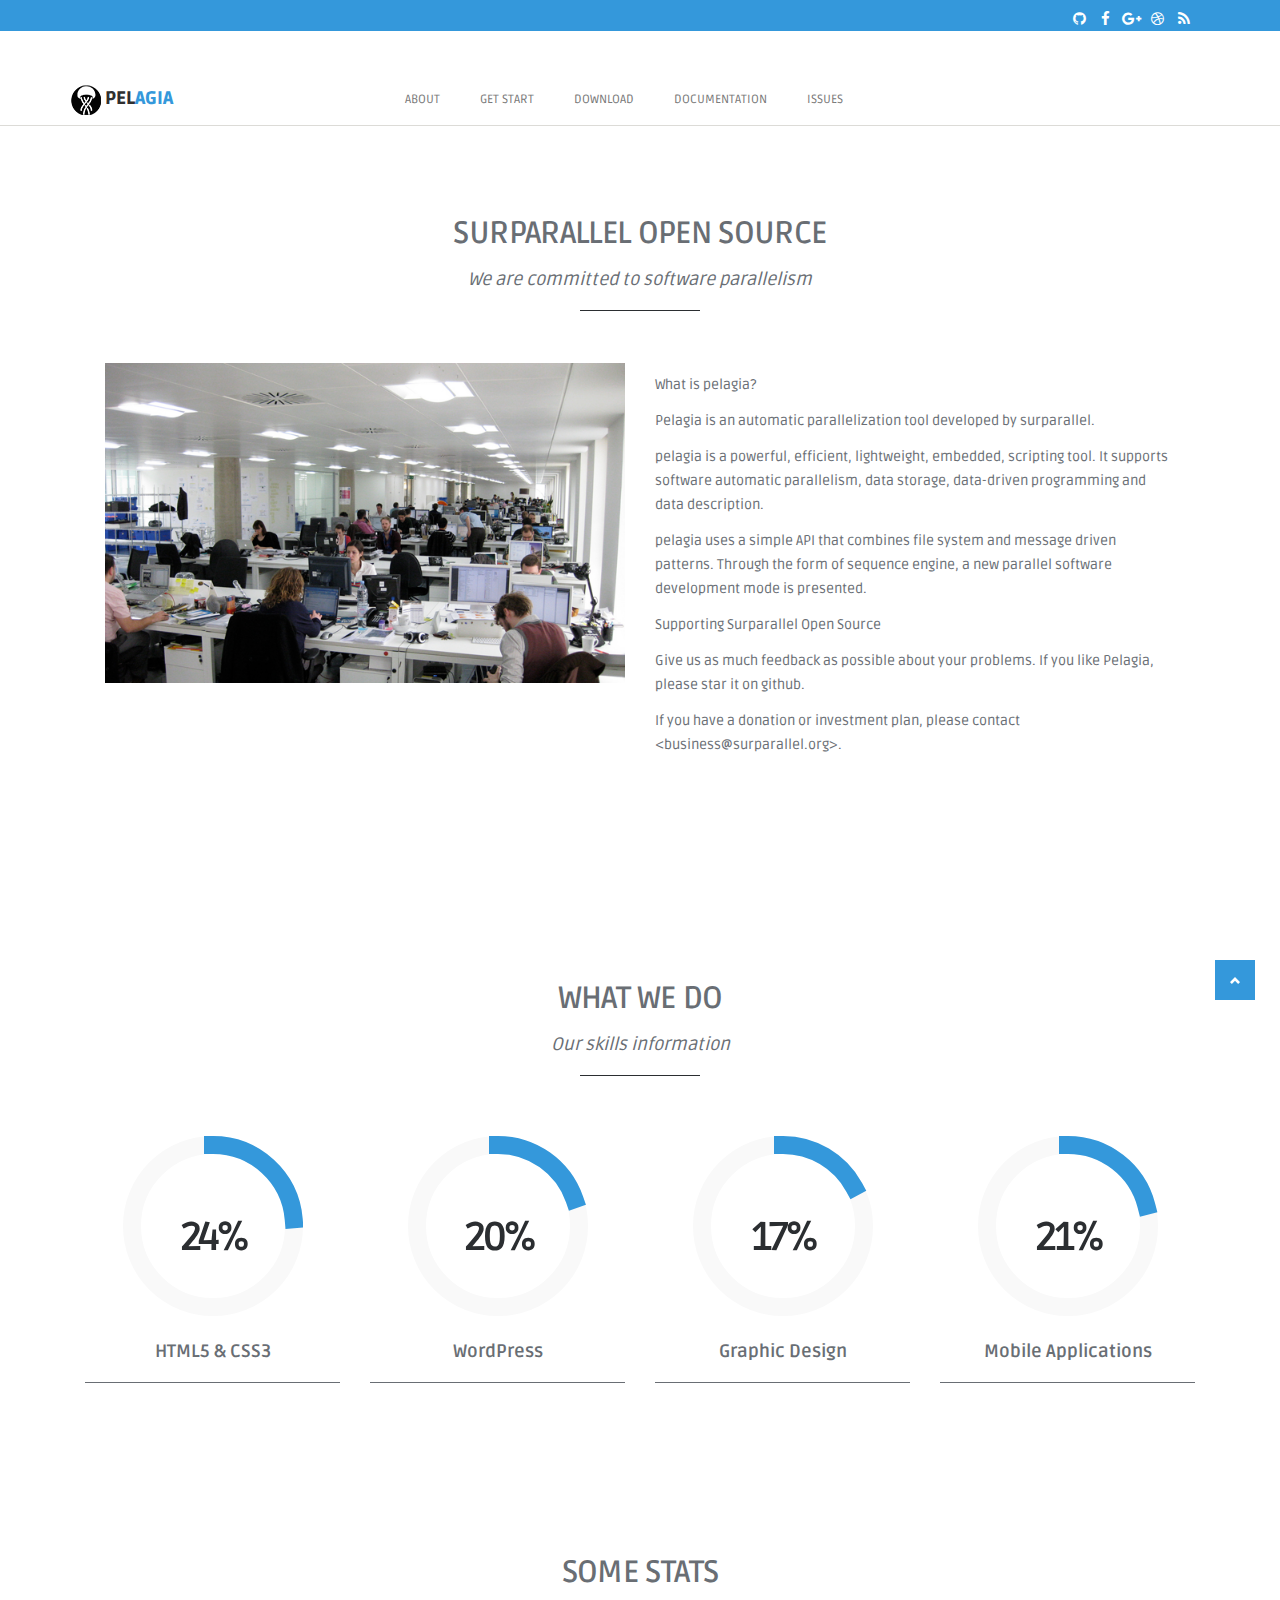
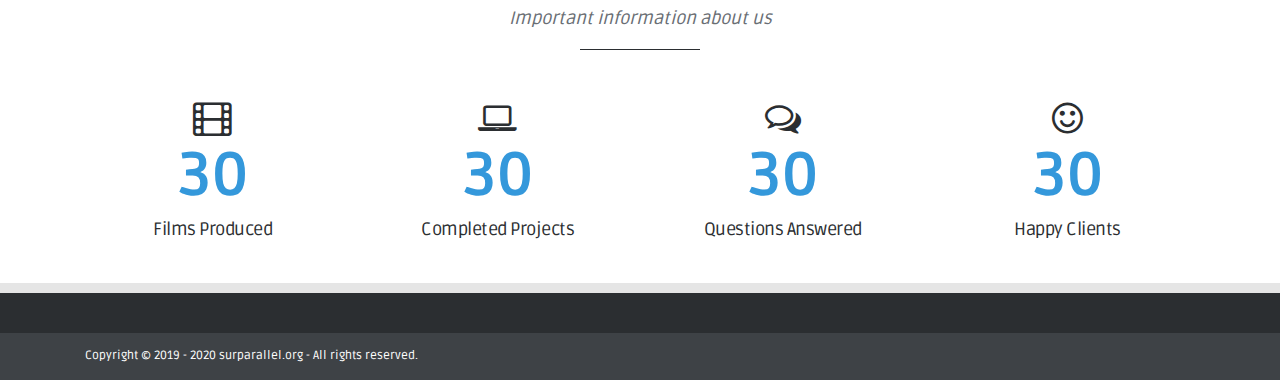
<file: about.html>
<!DOCTYPE html>
<html lang="en">
<head>
  <meta charset="utf-8">
  <title>Pelagia</title>
  <meta content="width=device-width, initial-scale=1.0" name="viewport">
  <meta content="" name="surparallel, sur, parallel, pelagia">
  <meta content="" name="This is the homepage about Pelagia project made by Surparallel laboratory">

  <!-- Favicons -->
  <link href="img/favicon.png" rel="icon">
  <link href="img/apple-touch-icon.png" rel="apple-touch-icon">

  <!-- Google Fonts -->
  <link href="https://fonts.googleapis.com/css?family=Ruda:400,900,700" rel="stylesheet">

  <!-- Bootstrap CSS File -->
  <link href="lib/bootstrap/css/bootstrap.min.css" rel="stylesheet">

  <!-- Libraries CSS Files -->
  <link href="lib/font-awesome/css/font-awesome.min.css" rel="stylesheet">
  <link href="lib/prettyphoto/css/prettyphoto.css" rel="stylesheet">
  <link href="lib/hover/hoverex-all.css" rel="stylesheet">
  <link href="lib/jetmenu/jetmenu.css" rel="stylesheet">
  <link href="lib/owl-carousel/owl-carousel.css" rel="stylesheet">

  <!-- Main Stylesheet File -->
  <link href="css/style.css" rel="stylesheet">
  <link rel="stylesheet" href="css/colors/blue.css">
</head>

<body>
  <div class="topbar clearfix">
    <div class="container">
      <div class="col-lg-12 text-right">
        <div class="social_buttons">
          <a href="#" data-toggle="tooltip" data-placement="bottom" title="Github"><i class="fa fa-github"></i></a>
          <a href="#" data-toggle="tooltip" data-placement="bottom" title="Facebook"><i class="fa fa-facebook"></i></a>
          <a href="#" data-toggle="tooltip" data-placement="bottom" title="Google+"><i class="fa fa-google-plus"></i></a>
          <a href="#" data-toggle="tooltip" data-placement="bottom" title="Dribbble"><i class="fa fa-dribbble"></i></a>
          <a href="#" data-toggle="tooltip" data-placement="bottom" title="RSS"><i class="fa fa-rss"></i></a>
        </div>
      </div>
    </div>
    <!-- end container -->
  </div>
  <!-- end topbar -->

  <header class="header">
    <div class="container">
      <div class="site-header clearfix">
        <div class="col-lg-3 col-md-3 col-sm-12 title-area">
          <div class="site-title social_buttons" id="title">
          	<img src="img/favicon.png" alt="" >
            <a href="index.html" title="">
            <h4>PEL<span>AGIA</span></h4>
            </a>
          </div>
        </div>
        <!-- title area -->
        <div class="col-lg-9 col-md-12 col-sm-12">
          <div id="nav" class="right">
            <div class="container clearfix">
              <ul id="jetmenu" class="jetmenu blue">
              <li><a href="about.html">about</a></li>
                <li><a href="start.html">get start</a></li>
                <li><a href="download.html">download</a></li>
                <li><a href="documentation.html">documentation</a></li>
                <li><a href="issues.html">issues</a></li>
              </ul>
            </div>
          </div>
          <!-- nav -->
        </div>
        <!-- title area -->
      </div>
      <!-- site header -->
    </div>
    <!-- end container -->
  </header>
  <!-- end header -->
  <section class="section1">
    <div class="container clearfix">
      <div class="content col-lg-12 col-md-12 col-sm-12 clearfix">
        <div class="general-title text-center">
          <h3>Surparallel Open Source</h3>
          <p>We are committed to software parallelism</p>
          <hr>
        </div>
        <div class="divider"></div>
        <div class="col-lg-6 col-md-6 col-sm-6 col-xs-12">
          <div class="he-wrap tpl2">
            <img src="img/office.png" alt="" class="img-responsive">
            <div class="he-view">
              <div class="bg a0" data-animate="fadeIn">
                <div class="center-bar">
                  <a href="#" class="twitter a0" data-animate="elasticInDown"></a>
                  <a href="#" class="facebook a1" data-animate="elasticInDown"></a>
                  <a href="#" class="google a2" data-animate="elasticInDown"></a>
                </div>
              </div>
            </div>
          </div>
          <!-- he wrap -->
        </div>
        <!-- end col-6 -->

        <div class="col-lg-6 col-md-6 col-sm-6 col-xs-12">
        <p>What is pelagia?</p>
        <p>Pelagia is an automatic parallelization tool developed by surparallel.</p>
          <p>pelagia is a powerful, efficient, lightweight, embedded, scripting tool. It supports software automatic parallelism, data storage, data-driven programming and data description.</p>

          <p>pelagia uses a simple API that combines file system and message driven patterns. Through the form of sequence engine, a new parallel software development mode is presented.</p>

          <p>Supporting Surparallel Open Source</p>

          <p>Give us as much feedback as possible about your problems. If you like Pelagia, please star it on github.</p>
          <p>If you have a donation or investment plan, please contact &lt;business@surparallel.org&gt;.</p>
        </div>
        <!-- end col-6 -->
      </div>
    </div>
    <!-- end container -->
  </section>
  <section class="section1">
    
      <div class="clearfix"></div>
      <div class="divider"></div>
    
      <div class="container">
        <div class="general-title text-center">
          <h3>WHAT WE DO</h3>
          <p>Our skills information</p>
          <hr>
        </div>
    
        <div class="skills text-center">
          <div class="col-lg-3 col-md-3 col-sm-6 col-xs-12">
            <span class="chart" data-percent="90">
                            <span class="percent"></span>
            </span>
            <h4 class="title">HTML5 & CSS3</h4>
          </div>
    
          <div class="col-lg-3 col-md-3 col-sm-6 col-xs-12">
            <span class="chart" data-percent="75">
                            <span class="percent"></span>
            </span>
            <h4 class="title">WordPress</h4>
          </div>
    
          <div class="col-lg-3 col-md-3 col-sm-6 col-xs-12">
            <span class="chart" data-percent="65">
                            <span class="percent"></span>
            </span>
            <h4 class="title">Graphic Design</h4>
          </div>
    
          <div class="col-lg-3 col-md-3 col-sm-6 col-xs-12">
            <span class="chart" data-percent="80">
                            <span class="percent"></span>
            </span>
            <h4 class="title">Mobile Applications</h4>
          </div>
        </div>
        <!-- end skills -->
      </div>
      <!-- end container -->
    
      <div class="clearfix"></div>
      <div class="divider"></div>
    
    </section>
  <section class="section1">
    <div class="container">
      <div class="general-title text-center">
        <h3>SOME STATS</h3>
        <p>Important information about us</p>
        <hr>
      </div>

      <div class="stat f-container">
        <div class="f-element col-lg-3 col-md-3 col-sm-6 col-xs-12">
          <i class="fa fa-film fa-4x"></i>
          <div class="milestone-counter">
            <span class="stat-count highlight">42</span>
            <div class="milestone-details">Films Produced</div>
          </div>
        </div>
        <div class="f-element col-lg-3 col-md-3 col-sm-6 col-xs-12">
          <i class="fa fa-laptop fa-4x"></i>
          <div class="milestone-counter">
            <span class="stat-count highlight">105</span>
            <div class="milestone-details">Completed Projects</div>
          </div>
        </div>
        <div class="f-element col-lg-3 col-md-3 col-sm-6 col-xs-12">
          <i class="fa fa-comments-o fa-4x"></i>
          <div class="milestone-counter">
            <span class="stat-count highlight">492</span>
            <div class="milestone-details">Questions Answered</div>
          </div>
        </div>
        <div class="f-element col-lg-3 col-md-3 col-sm-6 col-xs-12">
          <i class="fa fa-smile-o fa-4x"></i>
          <div class="milestone-counter">
            <span class="stat-count highlight">790</span>
            <div class="milestone-details">Happy Clients</div>
          </div>
        </div>
      </div>
      <!-- end stat -->

    </div>
    <!-- end container -->
  </section>
  <footer class="footer">
  
    <!-- end container -->
    <div class="copyrights">
      <div class="container">
        <div class="col-lg-6 col-md-6 col-sm-12 columns footer-left">
          <p>Copyright © 2019 - 2020 surparallel.org - All rights reserved.</p>
        </div>

        <!-- end large-6 -->
      </div>
      <!-- end container -->
    </div>
    <!-- end copyrights -->
  </footer>
  <!-- end footer -->
  <div class="dmtop">Scroll to Top</div>

  <!-- JavaScript Libraries -->
  <script src="lib/jquery/jquery.min.js"></script>
  <script src="lib/bootstrap/js/bootstrap.min.js"></script>
  <script src="lib/php-mail-form/validate.js"></script>
  <script src="lib/prettyphoto/js/prettyphoto.js"></script>
  <script src="lib/isotope/isotope.min.js"></script>
  <script src="lib/hover/hoverdir.js"></script>
  <script src="lib/hover/hoverex.min.js"></script>
  <script src="lib/unveil-effects/unveil-effects.js"></script>
  <script src="lib/owl-carousel/owl-carousel.js"></script>
  <script src="lib/jetmenu/jetmenu.js"></script>
  <script src="lib/animate-enhanced/animate-enhanced.min.js"></script>
  <script src="lib/jigowatt/jigowatt.js"></script>
  <script src="lib/easypiechart/easypiechart.min.js"></script>

  <!-- Template Main Javascript File -->
  <script src="js/main.js"></script>

</body>
</html>
</file>
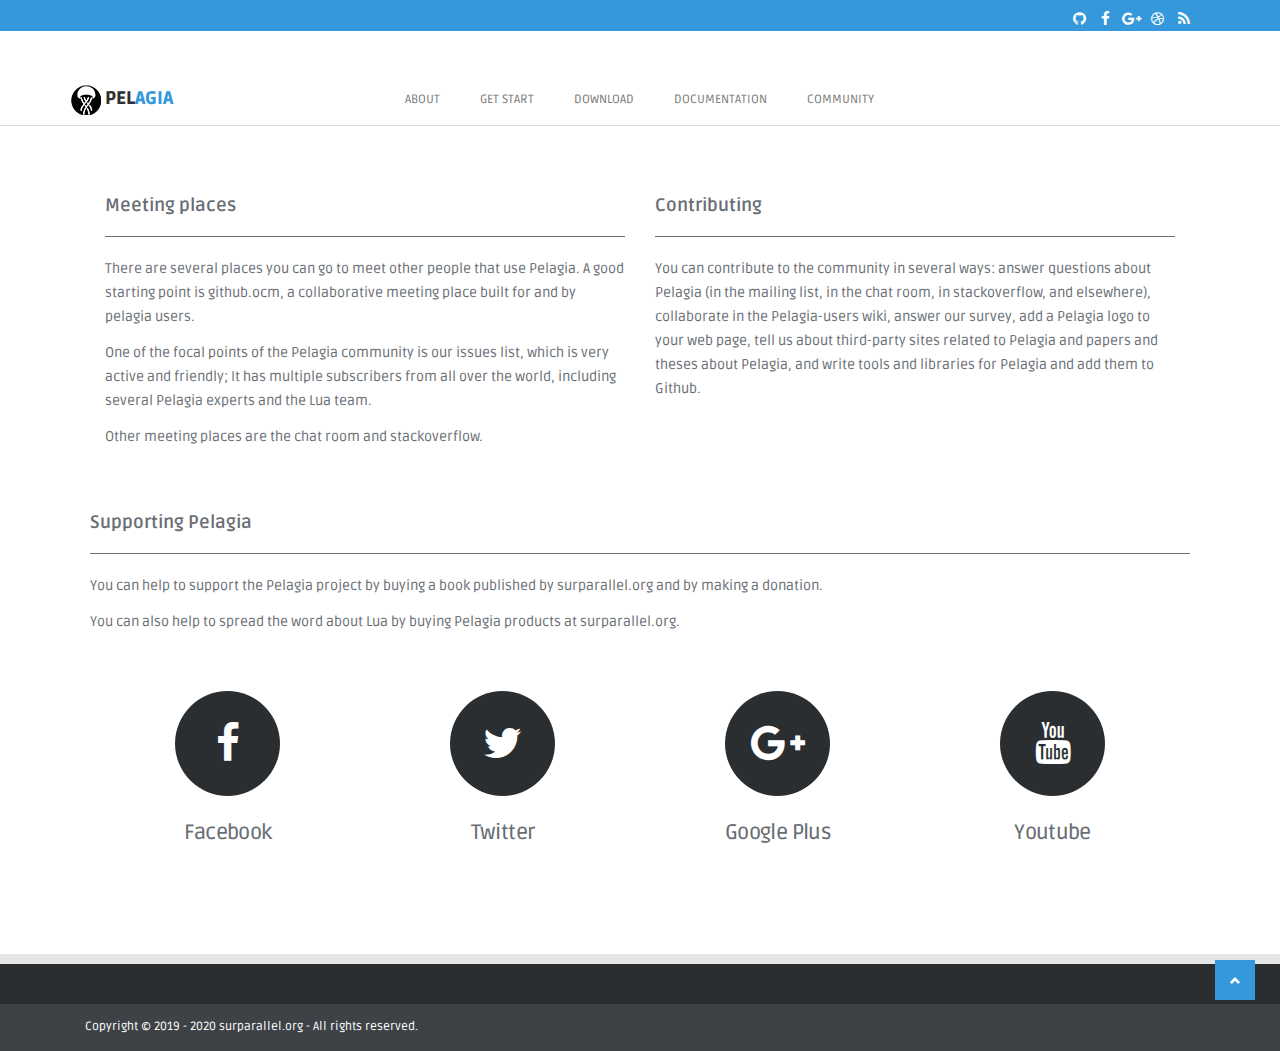
<file: community.html>
<!DOCTYPE html>
<html lang="en">
<head>
  <meta charset="utf-8">
  <title>Pelagia</title>
  <meta content="width=device-width, initial-scale=1.0" name="viewport">
  <meta content="" name="surparallel, sur, parallel, pelagia">
  <meta content="" name="This is the homepage about Pelagia project made by Surparallel laboratory">

  <!-- Favicons -->
  <link href="img/favicon.png" rel="icon">
  <link href="img/apple-touch-icon.png" rel="apple-touch-icon">

  <!-- Google Fonts -->
  <link href="https://fonts.googleapis.com/css?family=Ruda:400,900,700" rel="stylesheet">

  <!-- Bootstrap CSS File -->
  <link href="lib/bootstrap/css/bootstrap.min.css" rel="stylesheet">

  <!-- Libraries CSS Files -->
  <link href="lib/font-awesome/css/font-awesome.min.css" rel="stylesheet">
  <link href="lib/prettyphoto/css/prettyphoto.css" rel="stylesheet">
  <link href="lib/hover/hoverex-all.css" rel="stylesheet">
  <link href="lib/jetmenu/jetmenu.css" rel="stylesheet">
  <link href="lib/owl-carousel/owl-carousel.css" rel="stylesheet">

  <!-- Main Stylesheet File -->
  <link href="css/style.css" rel="stylesheet">
  <link rel="stylesheet" href="css/colors/blue.css">
</head>

<body>
  <div class="topbar clearfix">
    <div class="container">
      <div class="col-lg-12 text-right">
        <div class="social_buttons">
          <a href="#" data-toggle="tooltip" data-placement="bottom" title="Github"><i class="fa fa-github"></i></a>
          <a href="#" data-toggle="tooltip" data-placement="bottom" title="Facebook"><i class="fa fa-facebook"></i></a>
          <a href="#" data-toggle="tooltip" data-placement="bottom" title="Google+"><i class="fa fa-google-plus"></i></a>
          <a href="#" data-toggle="tooltip" data-placement="bottom" title="Dribbble"><i class="fa fa-dribbble"></i></a>
          <a href="#" data-toggle="tooltip" data-placement="bottom" title="RSS"><i class="fa fa-rss"></i></a>
        </div>
      </div>
    </div>
    <!-- end container -->
  </div>
  <!-- end topbar -->

  <header class="header">
    <div class="container">
      <div class="site-header clearfix">
        <div class="col-lg-3 col-md-3 col-sm-12 title-area">
          <div class="site-title social_buttons" id="title">
          	<img src="img/favicon.png" alt="" >
            <a href="index.html" title="">
            <h4>PEL<span>AGIA</span></h4>
            </a>
          </div>
        </div>
        <!-- title area -->
        <div class="col-lg-9 col-md-12 col-sm-12">
          <div id="nav" class="right">
            <div class="container clearfix">
              <ul id="jetmenu" class="jetmenu blue">
              	<li><a href="about.html">about</a></li>
                <li><a href="start.html">get start</a></li>
                <li><a href="download.html">download</a></li>
                <li><a href="documentation.html">documentation</a></li>
                <li><a href="community.html">community</a></li>
              </ul>
            </div>
          </div>
          <!-- nav -->
        </div>
        <!-- title area -->
      </div>
      <!-- site header -->
    </div>
    <!-- end container -->
  </header>
  <!-- end header -->
  <section class="section1">
    <div class="container clearfix">
      <div class="content col-lg-12 col-md-12 col-sm-12 clearfix">
        <div class="col-lg-6 col-md-6 col-sm-6">
          <h4 class="title">Meeting places</h4>
          <div id="message"></div>
          <p>There are several places you can go to meet other people that use Pelagia. A good starting point is github.ocm, a collaborative meeting place built for and by pelagia users.</p>
          <p>One of the focal points of the Pelagia community is our issues list, which is very active and friendly; It has multiple subscribers from all over the world, including several Pelagia experts and the Lua team.</p>
          <p>Other meeting places are the chat room and stackoverflow. </p>
        </div>

        <div class="col-lg-6 col-md-6 col-sm-6">
          <h4 class="title">Contributing</h4>
          <p>You can contribute to the community in several ways: answer questions about Pelagia (in the mailing list, in the chat room, in stackoverflow, and elsewhere), collaborate in the Pelagia-users wiki, answer our survey, add a Pelagia logo to your web page, tell us about third-party sites related to Pelagia and papers and theses about Pelagia, and write tools and libraries for Pelagia and add them to Github.</p>
          <!-- contact_details -->
        </div>

        <div class="clearfix"></div>
        <div class="divider"></div>

        <h4 class="title">Supporting Pelagia</h4>
        <p>You can help to support the Pelagia project by buying a book published by surparallel.org and by making a donation.</p>
        <p>You can also help to spread the word about Lua by buying Pelagia products at surparallel.org.</p>
        <div class="col-lg-3 col-md-3 col-sm-3">
          <div class="servicebox text-center">
            <div class="service-icon">
              <div class="dm-icon-effect-1" data-effect="slide-bottom">
                <a href="#" class=""> <i class="dm-icon fa fa-facebook fa-3x"></i> </a>
              </div>
              <div class="servicetitle">
                <h4>Facebook</h4>
              </div>
            </div>
            <!-- service-icon -->
          </div>
          <!-- servicebox -->
        </div>
        <!-- large-3 -->

        <div class="col-lg-3 col-md-3 col-sm-3">
          <div class="servicebox text-center">
            <div class="service-icon">
              <div class="dm-icon-effect-1" data-effect="slide-bottom">
                <a href="#" class=""> <i class="dm-icon fa fa-twitter fa-3x"></i> </a>
              </div>
              <div class="servicetitle">
                <h4>Twitter</h4>
              </div>
            </div>
            <!-- service-icon -->
          </div>
          <!-- servicebox -->
        </div>
        <!-- large-3 -->

        <div class="col-lg-3 col-md-3 col-sm-3">
          <div class="servicebox text-center">
            <div class="service-icon">
              <div class="dm-icon-effect-1" data-effect="slide-bottom">
                <a href="#" class=""> <i class="dm-icon fa fa-google-plus fa-3x"></i> </a>
              </div>
              <div class="servicetitle">
                <h4>Google Plus</h4>
              </div>
            </div>
            <!-- service-icon -->
          </div>
          <!-- servicebox -->
        </div>
        <!-- large-3 -->

        <div class="col-lg-3 col-md-3 col-sm-3">
          <div class="servicebox text-center">
            <div class="service-icon">
              <div class="dm-icon-effect-1" data-effect="slide-bottom">
                <a href="#" class=""> <i class="dm-icon fa fa-youtube fa-3x"></i> </a>
              </div>
              <div class="servicetitle">
                <h4>Youtube</h4>
              </div>
            </div>
            <!-- service-icon -->
          </div>
          <!-- servicebox -->
        </div>
        <!-- large-3 -->

      </div>
      <!-- end content -->
    </div>
    <!-- end container -->
  </section>

  <footer class="footer">
  
    <!-- end container -->
    <div class="copyrights">
      <div class="container">
        <div class="col-lg-6 col-md-6 col-sm-12 columns footer-left">
          <p>Copyright © 2019 - 2020 surparallel.org - All rights reserved.</p>
        </div>

        <!-- end large-6 -->
      </div>
      <!-- end container -->
    </div>
    <!-- end copyrights -->
  </footer>
  <!-- end footer -->
  <div class="dmtop">Scroll to Top</div>

  <!-- JavaScript Libraries -->
  <script src="lib/jquery/jquery.min.js"></script>
  <script src="lib/bootstrap/js/bootstrap.min.js"></script>
  <script src="lib/php-mail-form/validate.js"></script>
  <script src="lib/prettyphoto/js/prettyphoto.js"></script>
  <script src="lib/isotope/isotope.min.js"></script>
  <script src="lib/hover/hoverdir.js"></script>
  <script src="lib/hover/hoverex.min.js"></script>
  <script src="lib/unveil-effects/unveil-effects.js"></script>
  <script src="lib/owl-carousel/owl-carousel.js"></script>
  <script src="lib/jetmenu/jetmenu.js"></script>
  <script src="lib/animate-enhanced/animate-enhanced.min.js"></script>
  <script src="lib/jigowatt/jigowatt.js"></script>
  <script src="lib/easypiechart/easypiechart.min.js"></script>

  <!-- Template Main Javascript File -->
  <script src="js/main.js"></script>

</body>
</html>
</file>
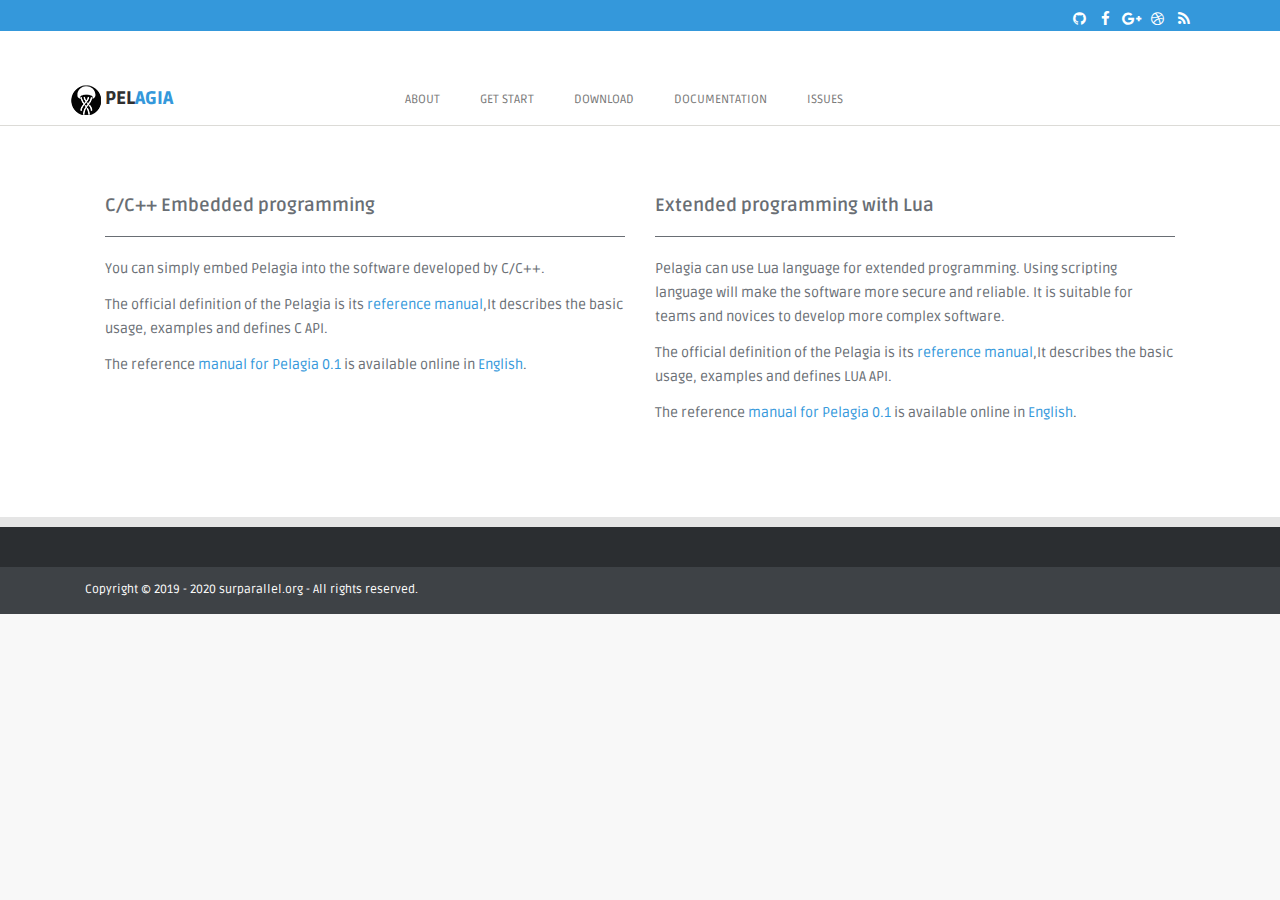
<file: document.html>
<!DOCTYPE html>
<html lang="en">
<head>
  <meta charset="utf-8">
  <title>Pelagia</title>
  <meta content="width=device-width, initial-scale=1.0" name="viewport">
  <meta content="" name="surparallel, sur, parallel, pelagia">
  <meta content="" name="This is the homepage about Pelagia project made by Surparallel laboratory">

  <!-- Favicons -->
  <link href="img/favicon.png" rel="icon">
  <link href="img/apple-touch-icon.png" rel="apple-touch-icon">

  <!-- Google Fonts -->
  <link href="https://fonts.googleapis.com/css?family=Ruda:400,900,700" rel="stylesheet">

  <!-- Bootstrap CSS File -->
  <link href="lib/bootstrap/css/bootstrap.min.css" rel="stylesheet">

  <!-- Libraries CSS Files -->
  <link href="lib/font-awesome/css/font-awesome.min.css" rel="stylesheet">
  <link href="lib/prettyphoto/css/prettyphoto.css" rel="stylesheet">
  <link href="lib/hover/hoverex-all.css" rel="stylesheet">
  <link href="lib/jetmenu/jetmenu.css" rel="stylesheet">
  <link href="lib/owl-carousel/owl-carousel.css" rel="stylesheet">

  <!-- Main Stylesheet File -->
  <link href="css/style.css" rel="stylesheet">
  <link rel="stylesheet" href="css/colors/blue.css">
</head>

<body>
  <div class="topbar clearfix">
    <div class="container">
      <div class="col-lg-12 text-right">
        <div class="social_buttons">
          <a href="#" data-toggle="tooltip" data-placement="bottom" title="Github"><i class="fa fa-github"></i></a>
          <a href="#" data-toggle="tooltip" data-placement="bottom" title="Facebook"><i class="fa fa-facebook"></i></a>
          <a href="#" data-toggle="tooltip" data-placement="bottom" title="Google+"><i class="fa fa-google-plus"></i></a>
          <a href="#" data-toggle="tooltip" data-placement="bottom" title="Dribbble"><i class="fa fa-dribbble"></i></a>
          <a href="#" data-toggle="tooltip" data-placement="bottom" title="RSS"><i class="fa fa-rss"></i></a>
        </div>
      </div>
    </div>
    <!-- end container -->
  </div>
  <!-- end topbar -->

  <header class="header">
    <div class="container">
      <div class="site-header clearfix">
        <div class="col-lg-3 col-md-3 col-sm-12 title-area">
          <div class="site-title social_buttons" id="title">
          	<img src="img/favicon.png" alt="" >
            <a href="index.html" title="">
            <h4>PEL<span>AGIA</span></h4>
            </a>
          </div>
        </div>
        <!-- title area -->
        <div class="col-lg-9 col-md-12 col-sm-12">
          <div id="nav" class="right">
            <div class="container clearfix">
              <ul id="jetmenu" class="jetmenu blue">
              	<li><a href="about.html">about</a></li>
                <li><a href="start.html">get start</a></li>
                <li><a href="download.html">download</a></li>
                <li><a href="documentation.html">documentation</a></li>
                <li><a href="issues.html">issues</a></li>
              </ul>
            </div>
          </div>
          <!-- nav -->
        </div>
        <!-- title area -->
      </div>
      <!-- site header -->
    </div>
    <!-- end container -->
  </header>
  <!-- end header -->
  <section class="section1">
    <div class="container clearfix">
      <div class="content col-lg-12 col-md-12 col-sm-12 clearfix">
        <div class="col-lg-6 col-md-6 col-sm-12">
          <h4 class="title">
                    	<span>C/C++ Embedded programming</span>
                    </h4>
          <p>You can simply embed Pelagia into the software developed by C/C++.</p>
          <p>The official definition of the Pelagia is its <a href="#">reference manual</a>,It describes the basic usage, examples and defines C API.</p>
          <p>The reference <a href="#">manual for Pelagia 0.1</a> is available online in <a href="#">English</a>.</p>
        </div>
        <div class="col-lg-6 col-md-6 col-sm-12">
          <h4 class="title">
                    	<span>Extended programming with Lua</span>
                    </h4>
 <p>Pelagia can use Lua language for extended programming. Using scripting language will make the software more secure and reliable. It is suitable for teams and novices to develop more complex software.</p>
 <p>The official definition of the Pelagia is its <a href="#">reference manual</a>,It describes the basic usage, examples and defines LUA API.</p>
          <p>The reference <a href="#">manual for Pelagia 0.1</a> is available online in <a href="#">English</a>.</p>
        </div>
        <!-- end login -->
      </div>
      <!-- end content -->
    </div>
    <!-- end container -->
  </section>

  <footer class="footer">
  
    <!-- end container -->
    <div class="copyrights">
      <div class="container">
        <div class="col-lg-6 col-md-6 col-sm-12 columns footer-left">
          <p>Copyright © 2019 - 2020 surparallel.org - All rights reserved.</p>
        </div>

        <!-- end large-6 -->
      </div>
      <!-- end container -->
    </div>
    <!-- end copyrights -->
  </footer>
  <!-- end footer -->
  <div class="dmtop">Scroll to Top</div>

  <!-- JavaScript Libraries -->
  <script src="lib/jquery/jquery.min.js"></script>
  <script src="lib/bootstrap/js/bootstrap.min.js"></script>
  <script src="lib/php-mail-form/validate.js"></script>
  <script src="lib/prettyphoto/js/prettyphoto.js"></script>
  <script src="lib/isotope/isotope.min.js"></script>
  <script src="lib/hover/hoverdir.js"></script>
  <script src="lib/hover/hoverex.min.js"></script>
  <script src="lib/unveil-effects/unveil-effects.js"></script>
  <script src="lib/owl-carousel/owl-carousel.js"></script>
  <script src="lib/jetmenu/jetmenu.js"></script>
  <script src="lib/animate-enhanced/animate-enhanced.min.js"></script>
  <script src="lib/jigowatt/jigowatt.js"></script>
  <script src="lib/easypiechart/easypiechart.min.js"></script>

  <!-- Template Main Javascript File -->
  <script src="js/main.js"></script>

</body>
</html>
</file>
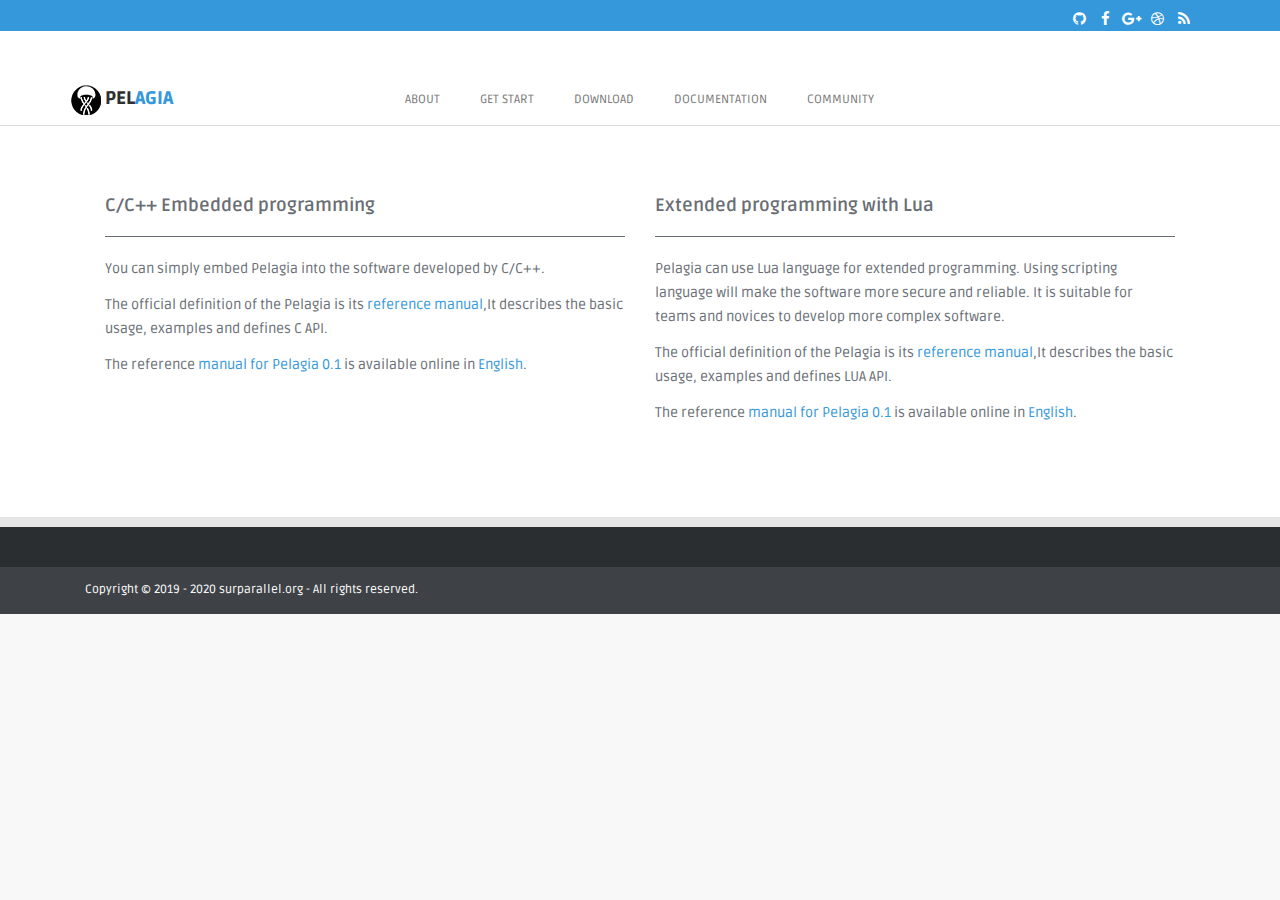
<file: documentation.html>
<!DOCTYPE html>
<html lang="en">
<head>
  <meta charset="utf-8">
  <title>Pelagia</title>
  <meta content="width=device-width, initial-scale=1.0" name="viewport">
  <meta content="" name="surparallel, sur, parallel, pelagia">
  <meta content="" name="This is the homepage about Pelagia project made by Surparallel laboratory">

  <!-- Favicons -->
  <link href="img/favicon.png" rel="icon">
  <link href="img/apple-touch-icon.png" rel="apple-touch-icon">

  <!-- Google Fonts -->
  <link href="https://fonts.googleapis.com/css?family=Ruda:400,900,700" rel="stylesheet">

  <!-- Bootstrap CSS File -->
  <link href="lib/bootstrap/css/bootstrap.min.css" rel="stylesheet">

  <!-- Libraries CSS Files -->
  <link href="lib/font-awesome/css/font-awesome.min.css" rel="stylesheet">
  <link href="lib/prettyphoto/css/prettyphoto.css" rel="stylesheet">
  <link href="lib/hover/hoverex-all.css" rel="stylesheet">
  <link href="lib/jetmenu/jetmenu.css" rel="stylesheet">
  <link href="lib/owl-carousel/owl-carousel.css" rel="stylesheet">

  <!-- Main Stylesheet File -->
  <link href="css/style.css" rel="stylesheet">
  <link rel="stylesheet" href="css/colors/blue.css">
</head>

<body>
  <div class="topbar clearfix">
    <div class="container">
      <div class="col-lg-12 text-right">
        <div class="social_buttons">
          <a href="#" data-toggle="tooltip" data-placement="bottom" title="Github"><i class="fa fa-github"></i></a>
          <a href="#" data-toggle="tooltip" data-placement="bottom" title="Facebook"><i class="fa fa-facebook"></i></a>
          <a href="#" data-toggle="tooltip" data-placement="bottom" title="Google+"><i class="fa fa-google-plus"></i></a>
          <a href="#" data-toggle="tooltip" data-placement="bottom" title="Dribbble"><i class="fa fa-dribbble"></i></a>
          <a href="#" data-toggle="tooltip" data-placement="bottom" title="RSS"><i class="fa fa-rss"></i></a>
        </div>
      </div>
    </div>
    <!-- end container -->
  </div>
  <!-- end topbar -->

  <header class="header">
    <div class="container">
      <div class="site-header clearfix">
        <div class="col-lg-3 col-md-3 col-sm-12 title-area">
          <div class="site-title social_buttons" id="title">
          	<img src="img/favicon.png" alt="" >
            <a href="index.html" title="">
            <h4>PEL<span>AGIA</span></h4>
            </a>
          </div>
        </div>
        <!-- title area -->
        <div class="col-lg-9 col-md-12 col-sm-12">
          <div id="nav" class="right">
            <div class="container clearfix">
              <ul id="jetmenu" class="jetmenu blue">
              	<li><a href="about.html">about</a></li>
                <li><a href="start.html">get start</a></li>
                <li><a href="download.html">download</a></li>
                <li><a href="documentation.html">documentation</a></li>
                <li><a href="community.html">community</a></li>
              </ul>
            </div>
          </div>
          <!-- nav -->
        </div>
        <!-- title area -->
      </div>
      <!-- site header -->
    </div>
    <!-- end container -->
  </header>
  <!-- end header -->
  <section class="section1">
    <div class="container clearfix">
      <div class="content col-lg-12 col-md-12 col-sm-12 clearfix">
        <div class="col-lg-6 col-md-6 col-sm-12">
          <h4 class="title">
                    	<span>C/C++ Embedded programming</span>
                    </h4>
          <p>You can simply embed Pelagia into the software developed by C/C++.</p>
          <p>The official definition of the Pelagia is its <a href="#">reference manual</a>,It describes the basic usage, examples and defines C API.</p>
          <p>The reference <a href="#">manual for Pelagia 0.1</a> is available online in <a href="#">English</a>.</p>
        </div>
        <div class="col-lg-6 col-md-6 col-sm-12">
          <h4 class="title">
                    	<span>Extended programming with Lua</span>
                    </h4>
 <p>Pelagia can use Lua language for extended programming. Using scripting language will make the software more secure and reliable. It is suitable for teams and novices to develop more complex software.</p>
 <p>The official definition of the Pelagia is its <a href="#">reference manual</a>,It describes the basic usage, examples and defines LUA API.</p>
          <p>The reference <a href="#">manual for Pelagia 0.1</a> is available online in <a href="#">English</a>.</p>
        </div>
        <!-- end login -->
      </div>
      <!-- end content -->
    </div>
    <!-- end container -->
  </section>

  <footer class="footer">
  
    <!-- end container -->
    <div class="copyrights">
      <div class="container">
        <div class="col-lg-6 col-md-6 col-sm-12 columns footer-left">
          <p>Copyright © 2019 - 2020 surparallel.org - All rights reserved.</p>
        </div>

        <!-- end large-6 -->
      </div>
      <!-- end container -->
    </div>
    <!-- end copyrights -->
  </footer>
  <!-- end footer -->
  <div class="dmtop">Scroll to Top</div>

  <!-- JavaScript Libraries -->
  <script src="lib/jquery/jquery.min.js"></script>
  <script src="lib/bootstrap/js/bootstrap.min.js"></script>
  <script src="lib/php-mail-form/validate.js"></script>
  <script src="lib/prettyphoto/js/prettyphoto.js"></script>
  <script src="lib/isotope/isotope.min.js"></script>
  <script src="lib/hover/hoverdir.js"></script>
  <script src="lib/hover/hoverex.min.js"></script>
  <script src="lib/unveil-effects/unveil-effects.js"></script>
  <script src="lib/owl-carousel/owl-carousel.js"></script>
  <script src="lib/jetmenu/jetmenu.js"></script>
  <script src="lib/animate-enhanced/animate-enhanced.min.js"></script>
  <script src="lib/jigowatt/jigowatt.js"></script>
  <script src="lib/easypiechart/easypiechart.min.js"></script>

  <!-- Template Main Javascript File -->
  <script src="js/main.js"></script>

</body>
</html>
</file>
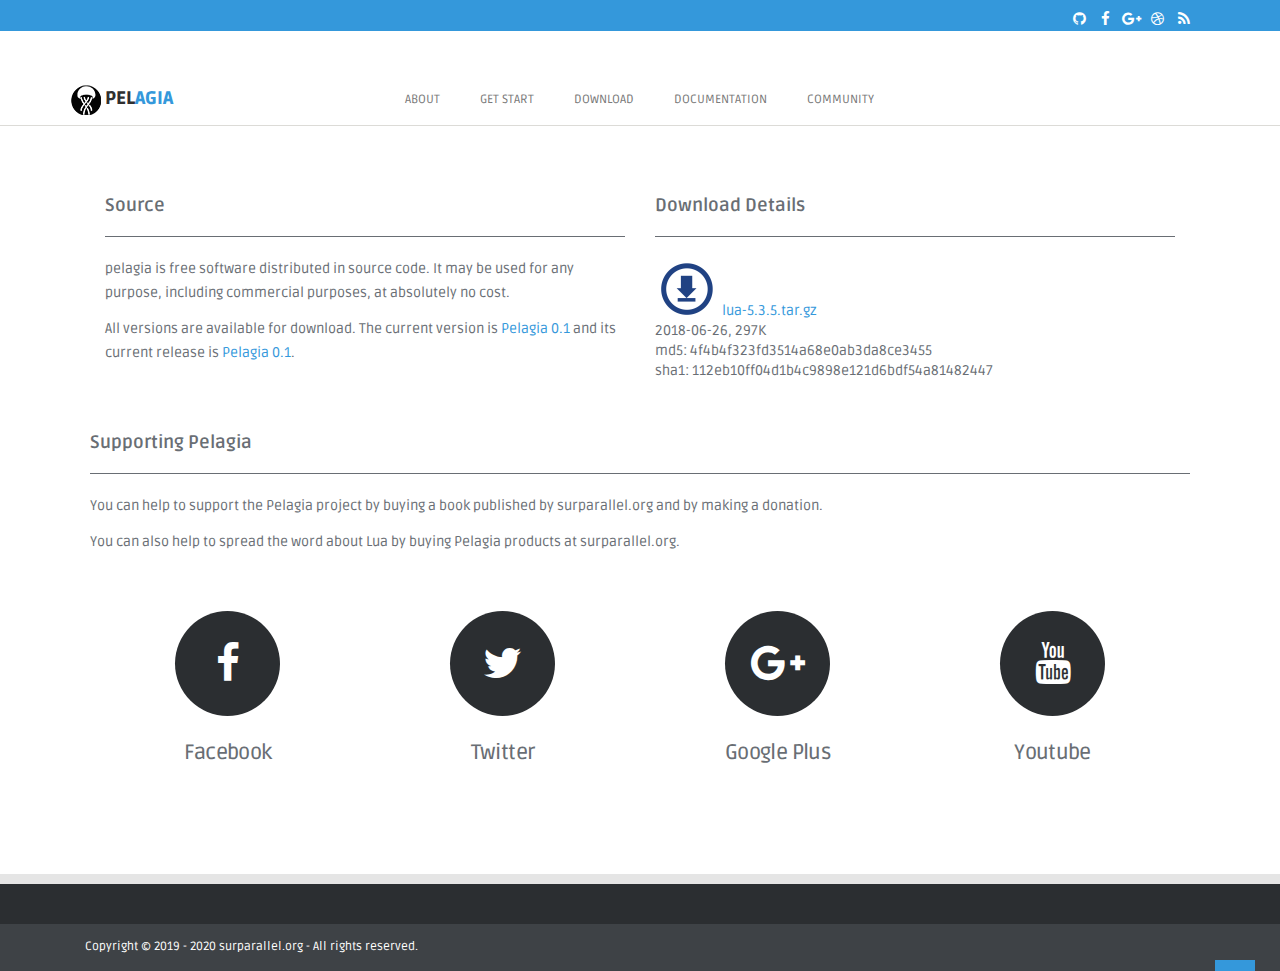
<file: download.html>
<!DOCTYPE html>
<html lang="en">
<head>
  <meta charset="utf-8">
  <title>Pelagia</title>
  <meta content="width=device-width, initial-scale=1.0" name="viewport">
  <meta content="" name="surparallel, sur, parallel, pelagia">
  <meta content="" name="This is the homepage about Pelagia project made by Surparallel laboratory">

  <!-- Favicons -->
  <link href="img/favicon.png" rel="icon">
  <link href="img/apple-touch-icon.png" rel="apple-touch-icon">

  <!-- Google Fonts -->
  <link href="https://fonts.googleapis.com/css?family=Ruda:400,900,700" rel="stylesheet">

  <!-- Bootstrap CSS File -->
  <link href="lib/bootstrap/css/bootstrap.min.css" rel="stylesheet">

  <!-- Libraries CSS Files -->
  <link href="lib/font-awesome/css/font-awesome.min.css" rel="stylesheet">
  <link href="lib/prettyphoto/css/prettyphoto.css" rel="stylesheet">
  <link href="lib/hover/hoverex-all.css" rel="stylesheet">
  <link href="lib/jetmenu/jetmenu.css" rel="stylesheet">
  <link href="lib/owl-carousel/owl-carousel.css" rel="stylesheet">

  <!-- Main Stylesheet File -->
  <link href="css/style.css" rel="stylesheet">
  <link rel="stylesheet" href="css/colors/blue.css">
</head>

<body>
  <div class="topbar clearfix">
    <div class="container">
      <div class="col-lg-12 text-right">
        <div class="social_buttons">
          <a href="#" data-toggle="tooltip" data-placement="bottom" title="Github"><i class="fa fa-github"></i></a>
          <a href="#" data-toggle="tooltip" data-placement="bottom" title="Facebook"><i class="fa fa-facebook"></i></a>
          <a href="#" data-toggle="tooltip" data-placement="bottom" title="Google+"><i class="fa fa-google-plus"></i></a>
          <a href="#" data-toggle="tooltip" data-placement="bottom" title="Dribbble"><i class="fa fa-dribbble"></i></a>
          <a href="#" data-toggle="tooltip" data-placement="bottom" title="RSS"><i class="fa fa-rss"></i></a>
        </div>
      </div>
    </div>
    <!-- end container -->
  </div>
  <!-- end topbar -->

  <header class="header">
    <div class="container">
      <div class="site-header clearfix">
        <div class="col-lg-3 col-md-3 col-sm-12 title-area">
          <div class="site-title social_buttons" id="title">
          	<img src="img/favicon.png" alt="" >
            <a href="index.html" title="">
            <h4>PEL<span>AGIA</span></h4>
            </a>
          </div>
        </div>
        <!-- title area -->
        <div class="col-lg-9 col-md-12 col-sm-12">
          <div id="nav" class="right">
            <div class="container clearfix">
              <ul id="jetmenu" class="jetmenu blue">
              	<li><a href="about.html">about</a></li>
                <li><a href="start.html">get start</a></li>
                <li><a href="download.html">download</a></li>
                <li><a href="documentation.html">documentation</a></li>
                <li><a href="community.html">community</a></li>
              </ul>
            </div>
          </div>
          <!-- nav -->
        </div>
        <!-- title area -->
      </div>
      <!-- site header -->
    </div>
    <!-- end container -->
  </header>
  <!-- end header -->
  <section class="section1">
    <div class="container clearfix">
      <div class="content col-lg-12 col-md-12 col-sm-12 clearfix">
        <div class="col-lg-6 col-md-6 col-sm-6">
          <h4 class="title">Source</h4>
          <div id="message"></div>
          <p>pelagia is free software distributed in source code. It may be used for any purpose, including commercial purposes, at absolutely no cost.</p>
          <p>All versions are available for download. The current version is <a href="about.html">Pelagia 0.1</a> and its current release is <a href="about.html">Pelagia 0.1</a>. </p>
        </div>

        <div class="col-lg-6 col-md-6 col-sm-6">
          <h4 class="title">Download Details</h4>
          <tr>
<td>
<a href="ftp/lua-5.3.5.tar.gz"><img src="img/downloadarrow.png" alt="download" width="64" title="download Lua 5.3.5"></a>
</td>
<td style="padding-left: 0px; color: gray; font-size: small; padding-top: 0px; padding-right: 0px; padding-bottom: 0px;" class="menubar">
<a href="ftp/lua-5.3.5.tar.gz">lua-5.3.5.tar.gz</a>
<br>	2018-06-26, 297K
<br>	md5:&nbsp;4f4b4f323fd3514a68e0ab3da8ce3455
<br>	sha1:&nbsp;112eb10ff04d1b4c9898e121d6bdf54a81482447
</td>
</tr>
          <!-- contact_details -->
        </div>

        <div class="clearfix"></div>
        <div class="divider"></div>

        <h4 class="title">Supporting Pelagia</h4>
        <p>You can help to support the Pelagia project by buying a book published by surparallel.org and by making a donation.</p>
        <p>You can also help to spread the word about Lua by buying Pelagia products at surparallel.org.</p>
        <div class="col-lg-3 col-md-3 col-sm-3">
          <div class="servicebox text-center">
            <div class="service-icon">
              <div class="dm-icon-effect-1" data-effect="slide-bottom">
                <a href="#" class=""> <i class="dm-icon fa fa-facebook fa-3x"></i> </a>
              </div>
              <div class="servicetitle">
                <h4>Facebook</h4>
              </div>
            </div>
            <!-- service-icon -->
          </div>
          <!-- servicebox -->
        </div>
        <!-- large-3 -->

        <div class="col-lg-3 col-md-3 col-sm-3">
          <div class="servicebox text-center">
            <div class="service-icon">
              <div class="dm-icon-effect-1" data-effect="slide-bottom">
                <a href="#" class=""> <i class="dm-icon fa fa-twitter fa-3x"></i> </a>
              </div>
              <div class="servicetitle">
                <h4>Twitter</h4>
              </div>
            </div>
            <!-- service-icon -->
          </div>
          <!-- servicebox -->
        </div>
        <!-- large-3 -->

        <div class="col-lg-3 col-md-3 col-sm-3">
          <div class="servicebox text-center">
            <div class="service-icon">
              <div class="dm-icon-effect-1" data-effect="slide-bottom">
                <a href="#" class=""> <i class="dm-icon fa fa-google-plus fa-3x"></i> </a>
              </div>
              <div class="servicetitle">
                <h4>Google Plus</h4>
              </div>
            </div>
            <!-- service-icon -->
          </div>
          <!-- servicebox -->
        </div>
        <!-- large-3 -->

        <div class="col-lg-3 col-md-3 col-sm-3">
          <div class="servicebox text-center">
            <div class="service-icon">
              <div class="dm-icon-effect-1" data-effect="slide-bottom">
                <a href="#" class=""> <i class="dm-icon fa fa-youtube fa-3x"></i> </a>
              </div>
              <div class="servicetitle">
                <h4>Youtube</h4>
              </div>
            </div>
            <!-- service-icon -->
          </div>
          <!-- servicebox -->
        </div>
        <!-- large-3 -->

      </div>
      <!-- end content -->
    </div>
    <!-- end container -->
  </section>

  <footer class="footer">
  
    <!-- end container -->
    <div class="copyrights">
      <div class="container">
        <div class="col-lg-6 col-md-6 col-sm-12 columns footer-left">
          <p>Copyright © 2019 - 2020 surparallel.org - All rights reserved.</p>
        </div>

        <!-- end large-6 -->
      </div>
      <!-- end container -->
    </div>
    <!-- end copyrights -->
  </footer>
  <!-- end footer -->
  <div class="dmtop">Scroll to Top</div>

  <!-- JavaScript Libraries -->
  <script src="lib/jquery/jquery.min.js"></script>
  <script src="lib/bootstrap/js/bootstrap.min.js"></script>
  <script src="lib/php-mail-form/validate.js"></script>
  <script src="lib/prettyphoto/js/prettyphoto.js"></script>
  <script src="lib/isotope/isotope.min.js"></script>
  <script src="lib/hover/hoverdir.js"></script>
  <script src="lib/hover/hoverex.min.js"></script>
  <script src="lib/unveil-effects/unveil-effects.js"></script>
  <script src="lib/owl-carousel/owl-carousel.js"></script>
  <script src="lib/jetmenu/jetmenu.js"></script>
  <script src="lib/animate-enhanced/animate-enhanced.min.js"></script>
  <script src="lib/jigowatt/jigowatt.js"></script>
  <script src="lib/easypiechart/easypiechart.min.js"></script>

  <!-- Template Main Javascript File -->
  <script src="js/main.js"></script>

</body>
</html>
</file>
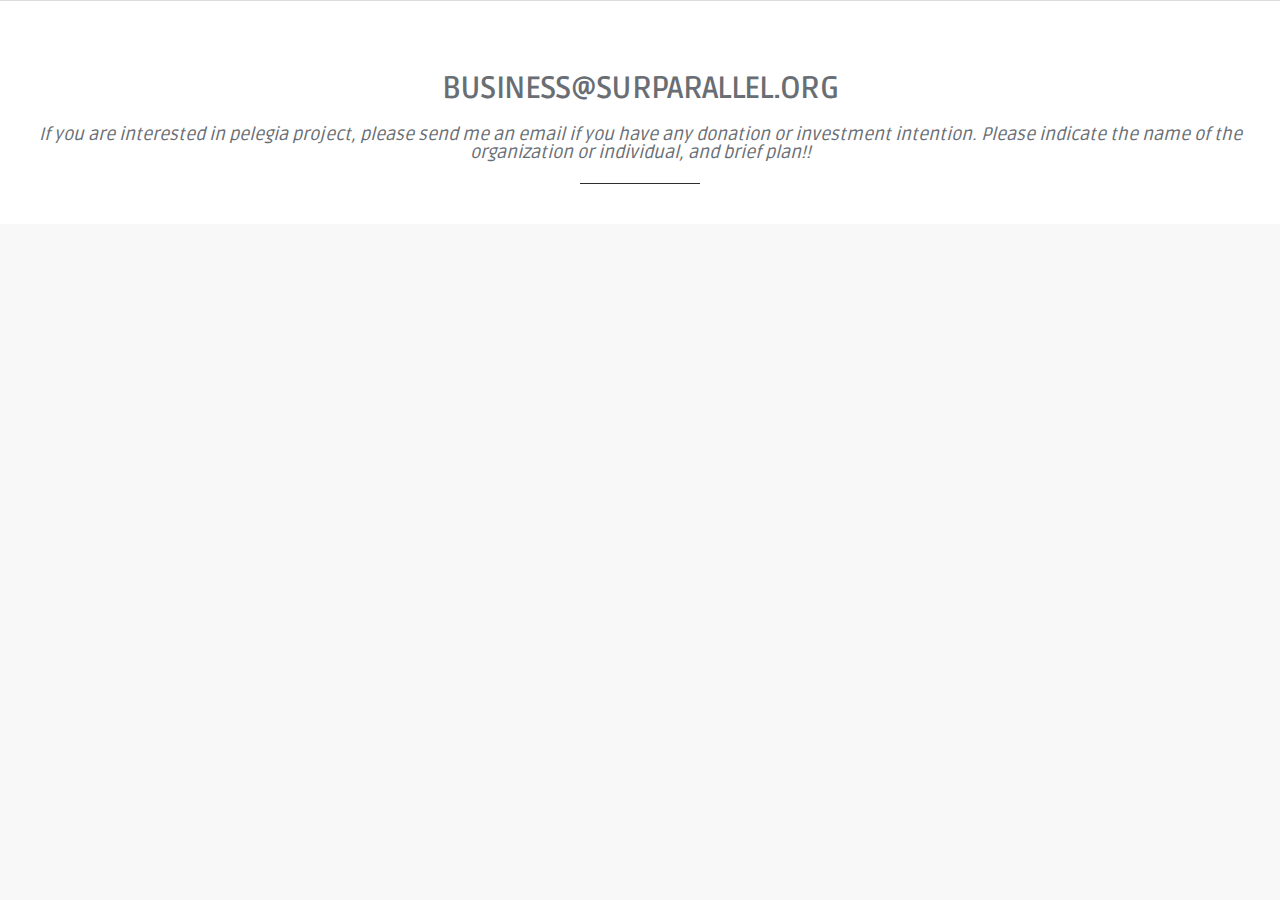
<file: main.html>
<!DOCTYPE html>
<html lang="en">
<head>
  <meta charset="utf-8">
  <title>Pelagia</title>
  <meta content="width=device-width, initial-scale=1.0" name="viewport">
  <meta content="" name="surparallel, sur, parallel, pelagia">
  <meta content="" name="This is the homepage about Pelagia project made by Surparallel laboratory">

  <!-- Favicons -->
  <link href="img/favicon.png" rel="icon">
  <link href="img/apple-touch-icon.png" rel="apple-touch-icon">

  <!-- Google Fonts -->
  <link href="https://fonts.googleapis.com/css?family=Ruda:400,900,700" rel="stylesheet">

  <!-- Bootstrap CSS File -->
  <link href="lib/bootstrap/css/bootstrap.min.css" rel="stylesheet">

  <!-- Libraries CSS Files -->
  <link href="lib/font-awesome/css/font-awesome.min.css" rel="stylesheet">
  <link href="lib/prettyphoto/css/prettyphoto.css" rel="stylesheet">
  <link href="lib/hover/hoverex-all.css" rel="stylesheet">
  <link href="lib/jetmenu/jetmenu.css" rel="stylesheet">
  <link href="lib/owl-carousel/owl-carousel.css" rel="stylesheet">

  <!-- Main Stylesheet File -->
  <link href="css/style.css" rel="stylesheet">
  <link rel="stylesheet" href="css/colors/blue.css">
</head>

<body>
<!-- end topbar -->

  <header class="header"> <!-- end container -->
  </header>
  <!-- end header --><!-- end section -->  <!-- end section2 -->
  <!-- end section1 -->

  <section class="section4 text-center">
  
          <div class="general-title text-center">
          <h3>business@surparallel.org</h3>
          <p>If you are interested in pelegia project, please send me an email if you have any donation or investment intention. Please indicate the name of the organization or individual, and brief plan!!</p>
          <hr>
        </div>
    <!-- end container -->
  </section>
  <!-- end section1 -->
  <!-- end section3 -->
  <!-- end footer -->
  <div class="dmtop">Scroll to Top</div>

  <!-- JavaScript Libraries -->
  <script src="lib/jquery/jquery.min.js"></script>
  <script src="lib/bootstrap/js/bootstrap.min.js"></script>
  <script src="lib/php-mail-form/validate.js"></script>
  <script src="lib/prettyphoto/js/prettyphoto.js"></script>
  <script src="lib/isotope/isotope.min.js"></script>
  <script src="lib/hover/hoverdir.js"></script>
  <script src="lib/hover/hoverex.min.js"></script>
  <script src="lib/unveil-effects/unveil-effects.js"></script>
  <script src="lib/owl-carousel/owl-carousel.js"></script>
  <script src="lib/jetmenu/jetmenu.js"></script>
  <script src="lib/animate-enhanced/animate-enhanced.min.js"></script>
  <script src="lib/jigowatt/jigowatt.js"></script>
  <script src="lib/easypiechart/easypiechart.min.js"></script>

  <!-- Template Main Javascript File -->
  <script src="js/main.js"></script>

</body>
</html>
</file>
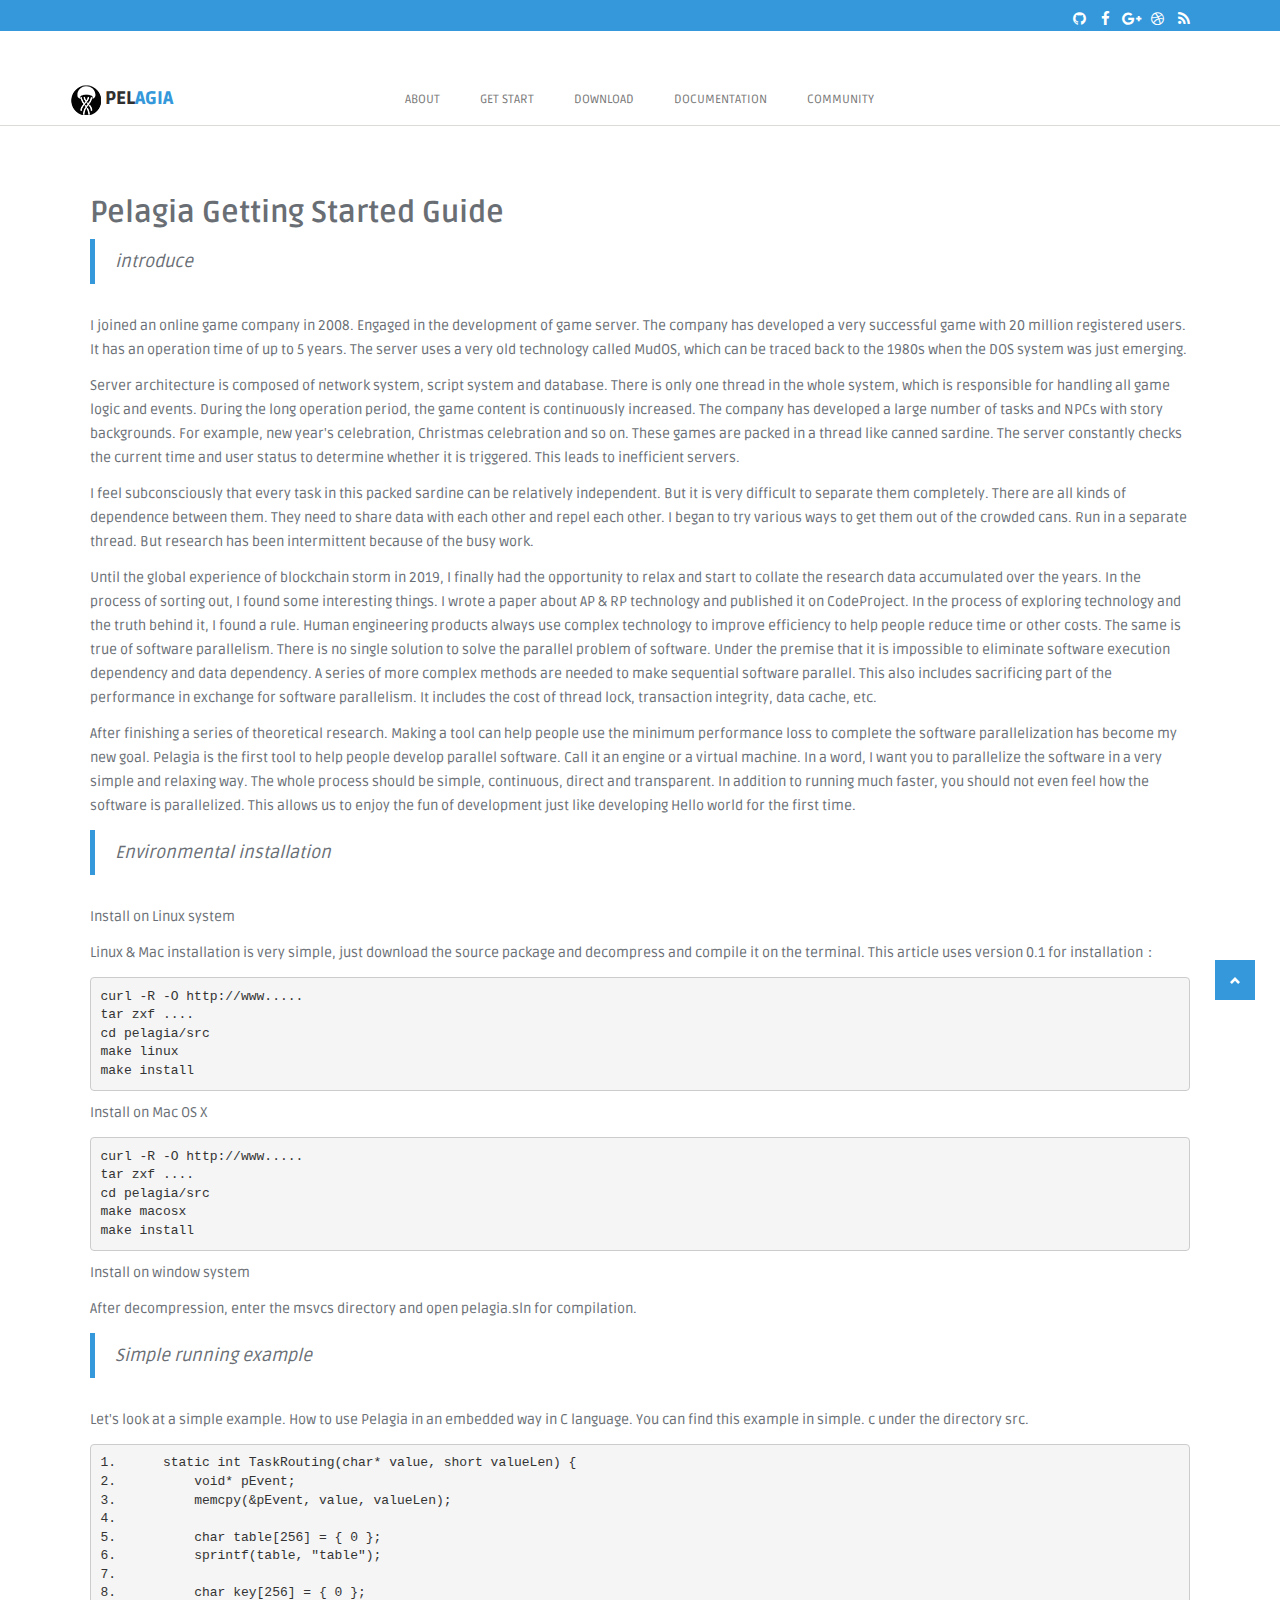
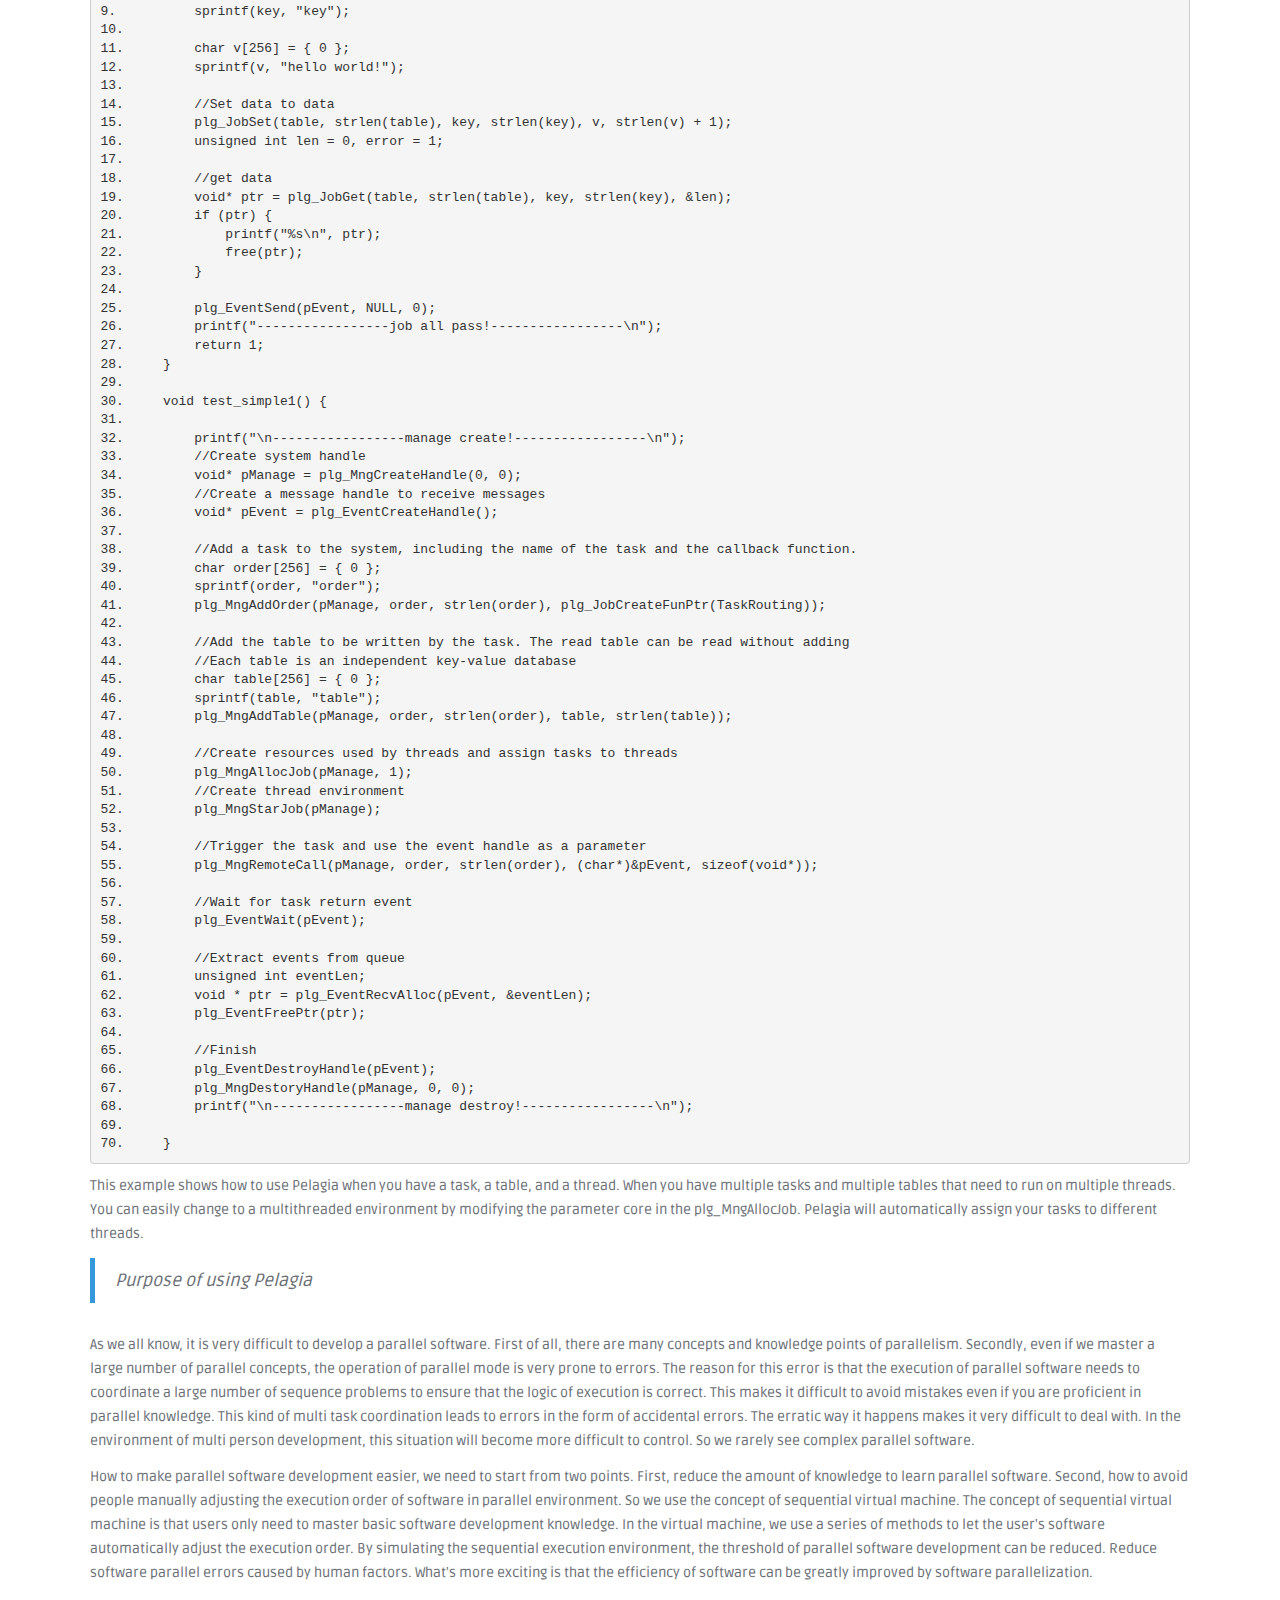
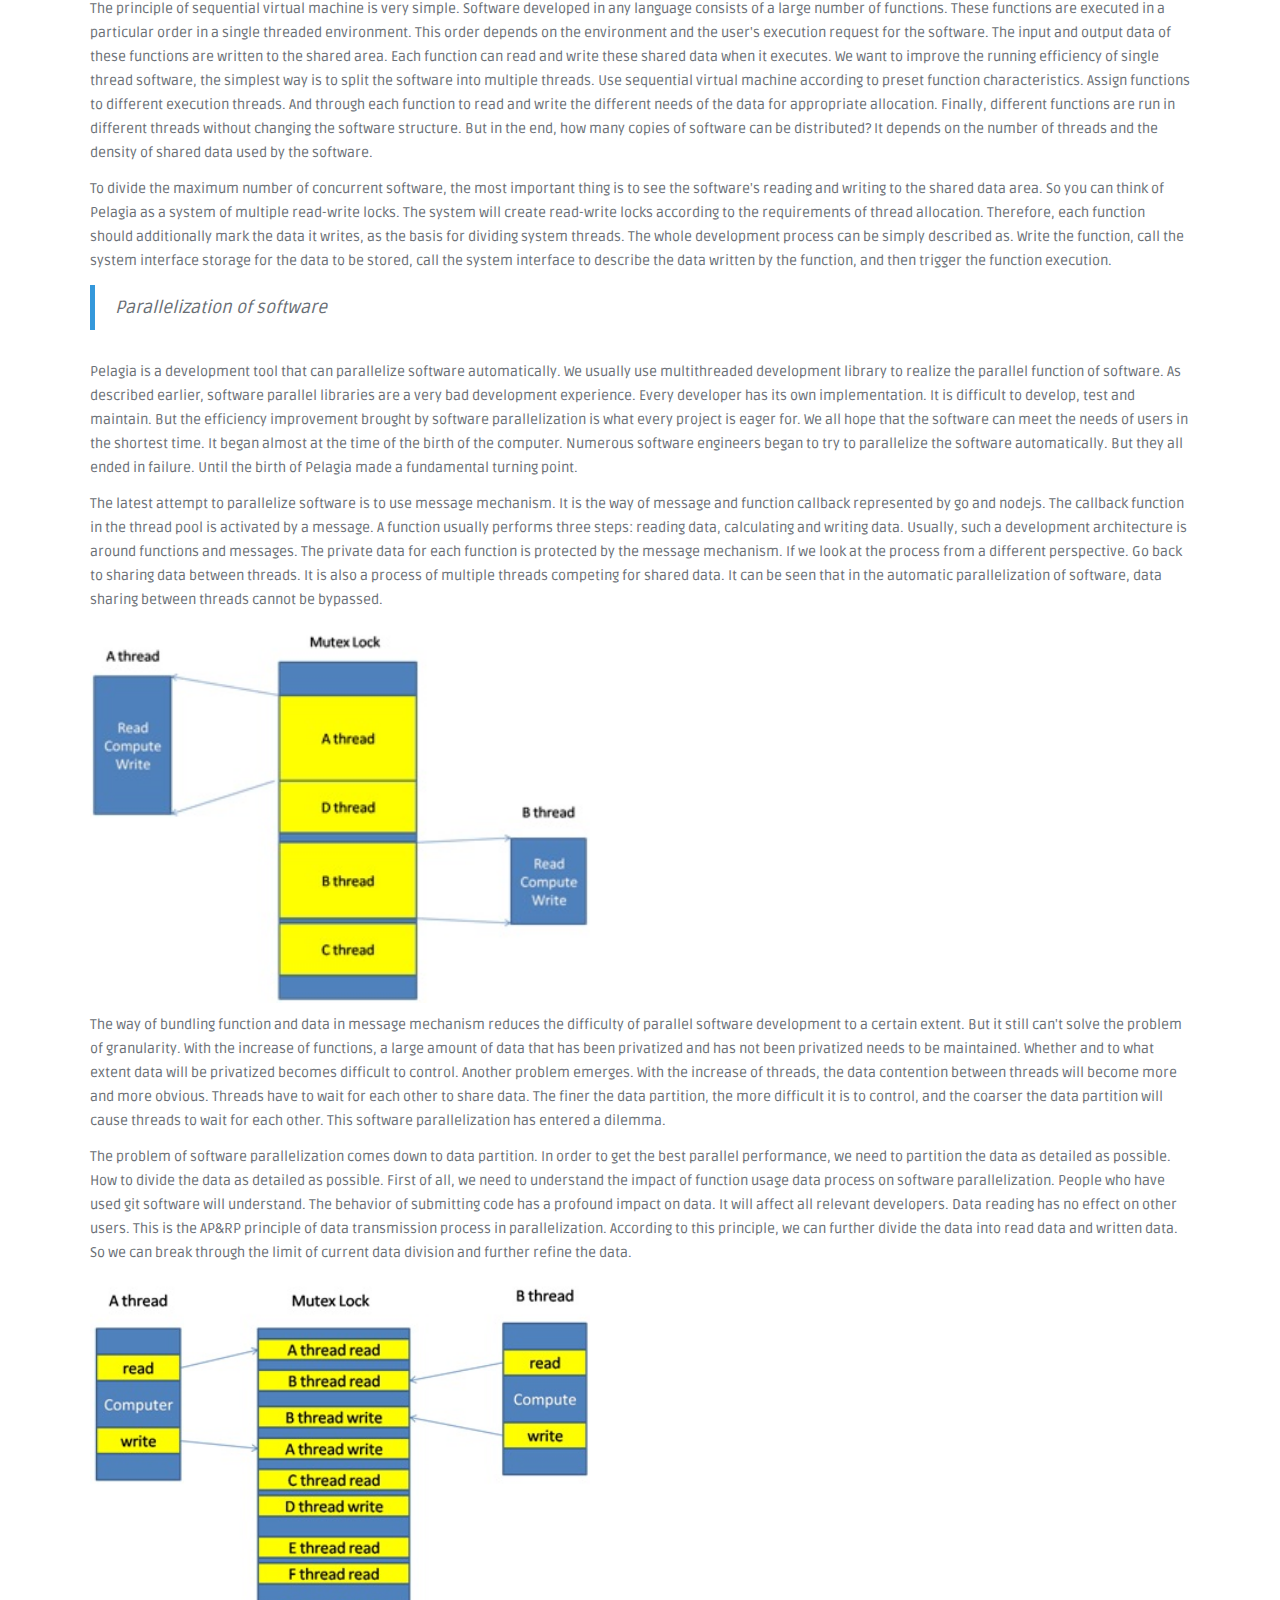
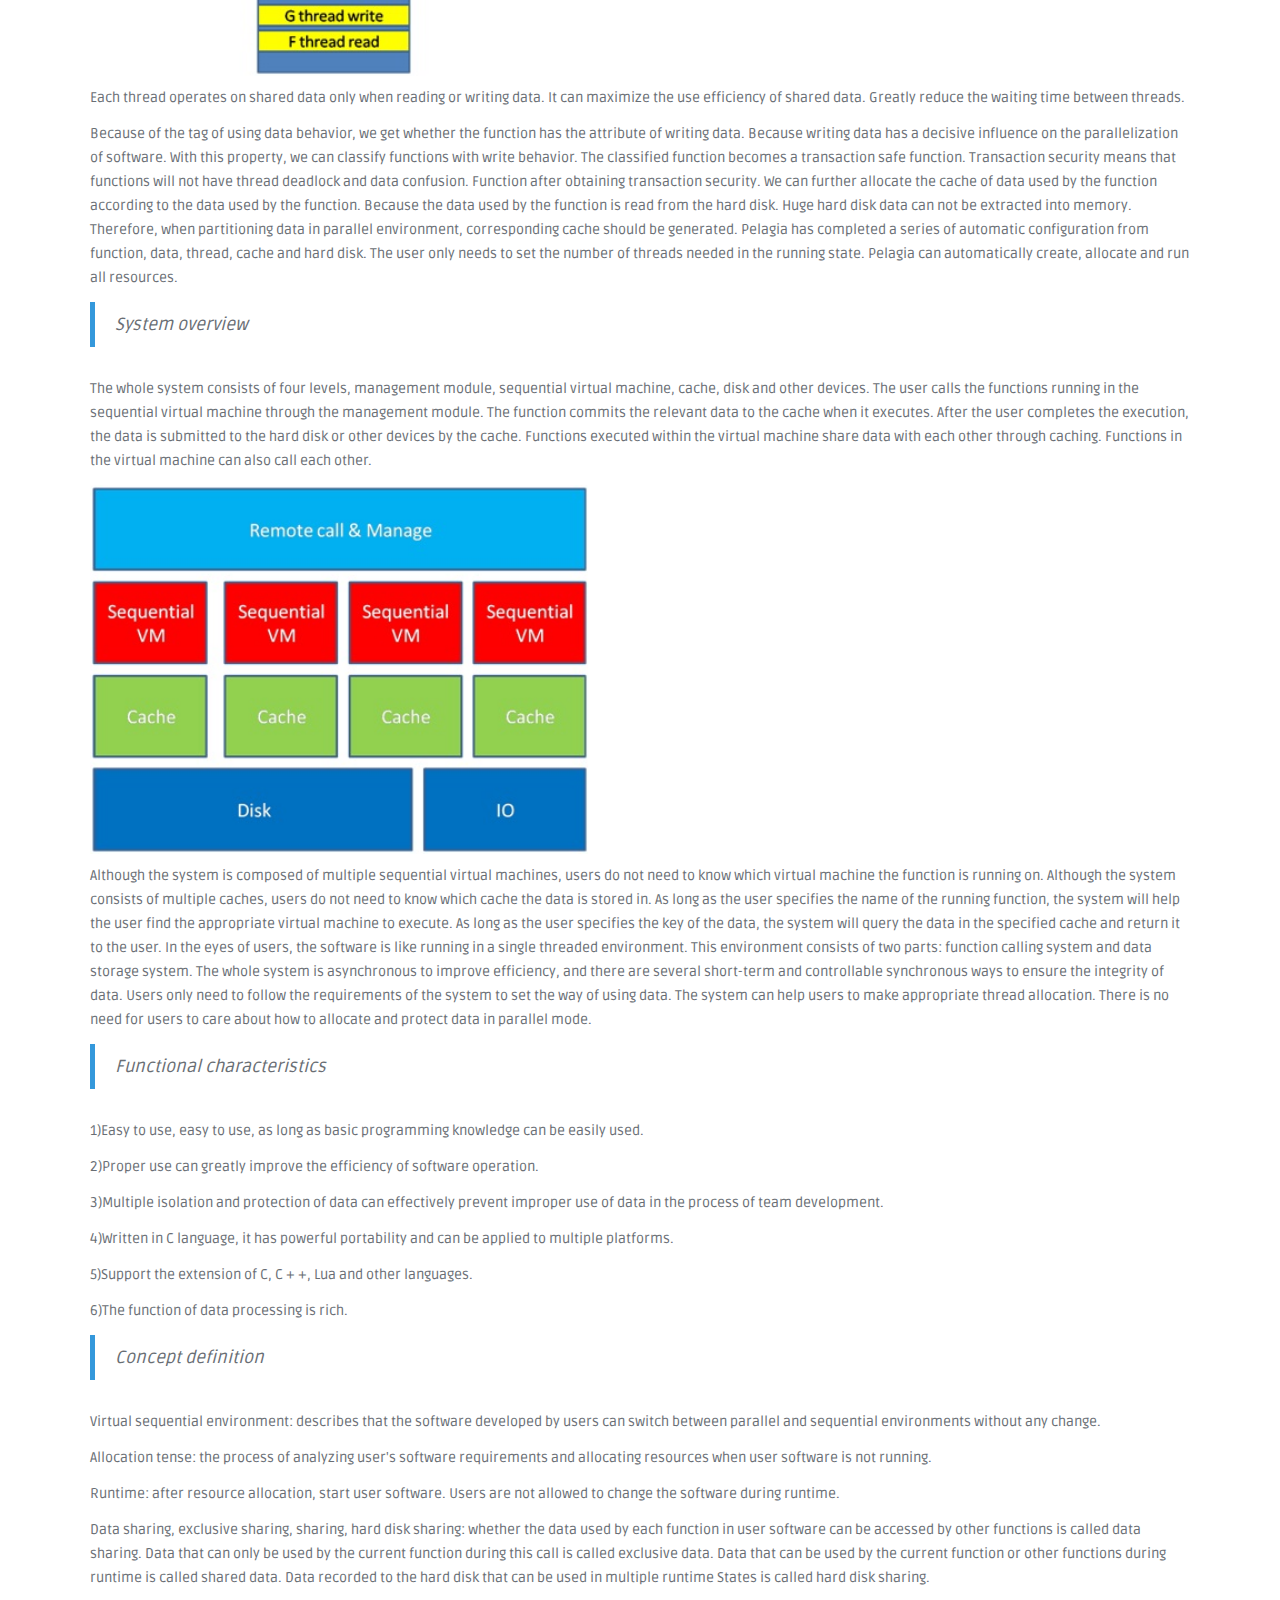
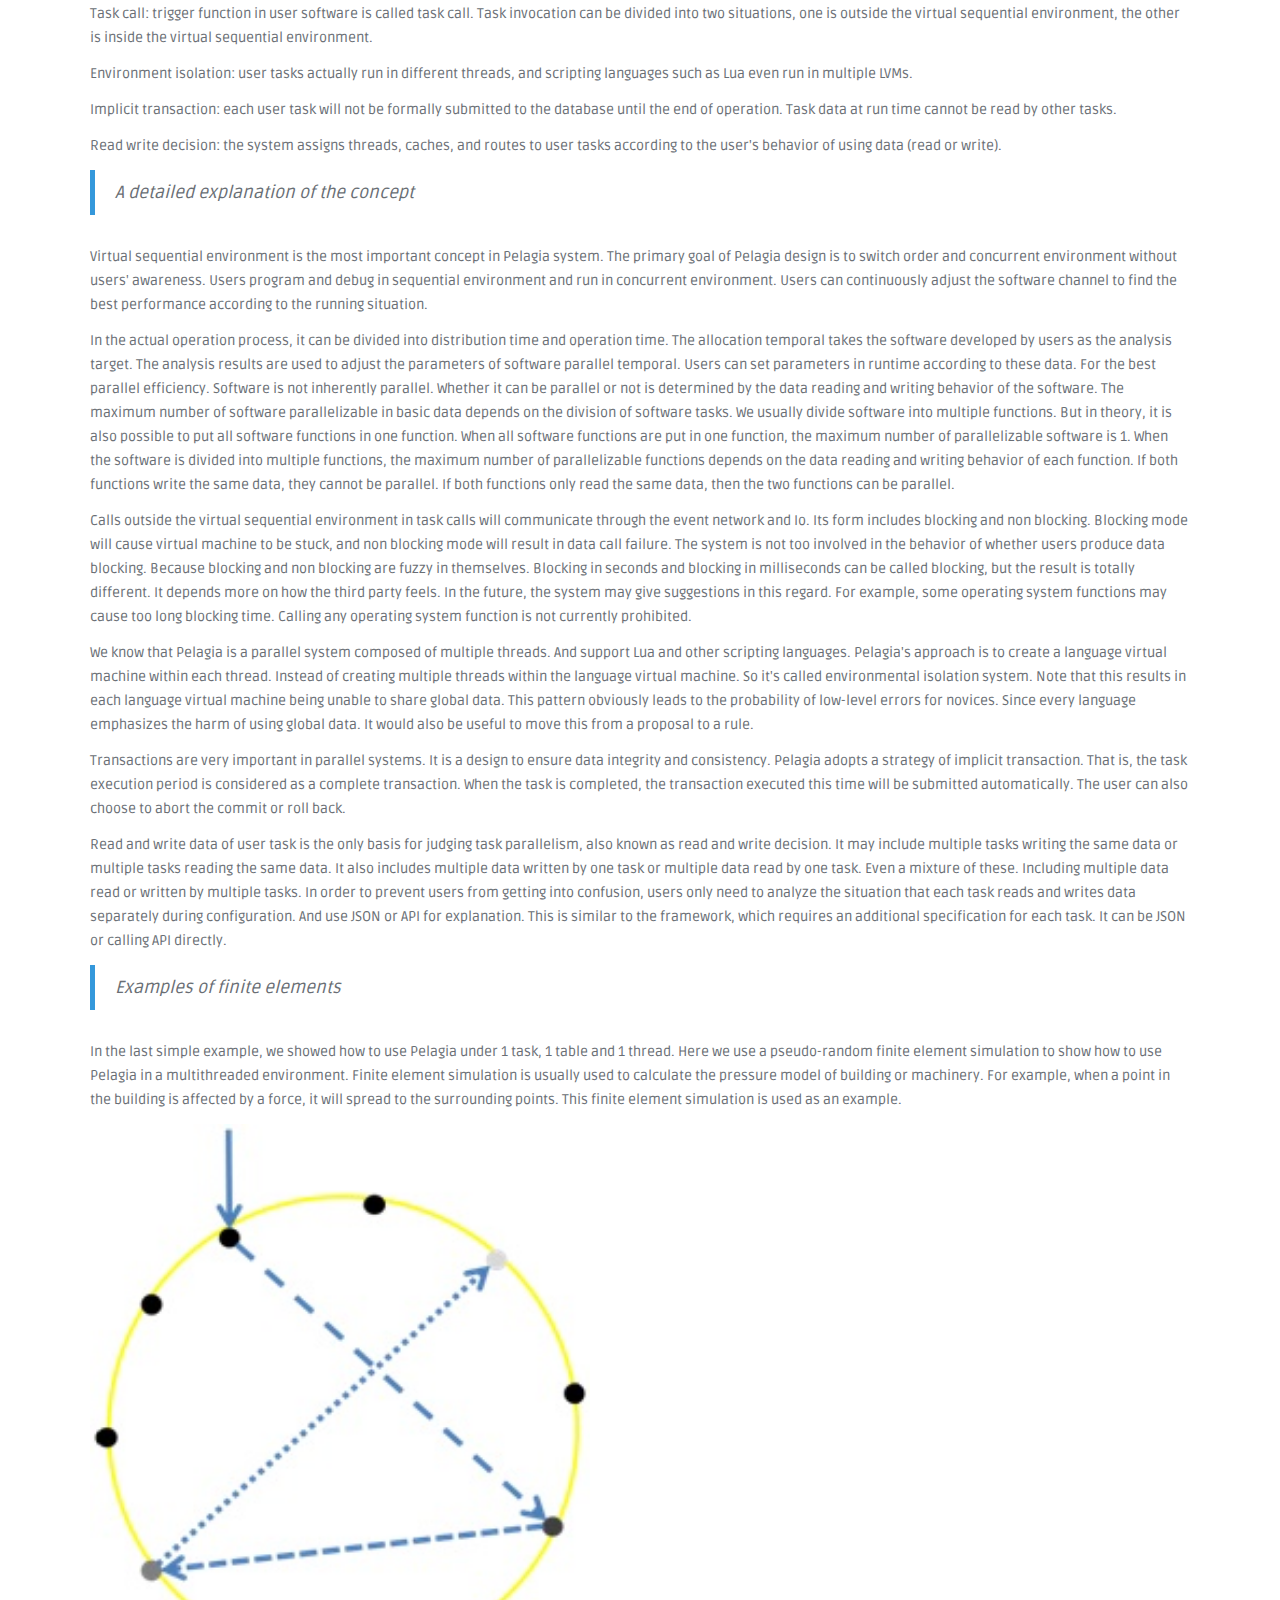
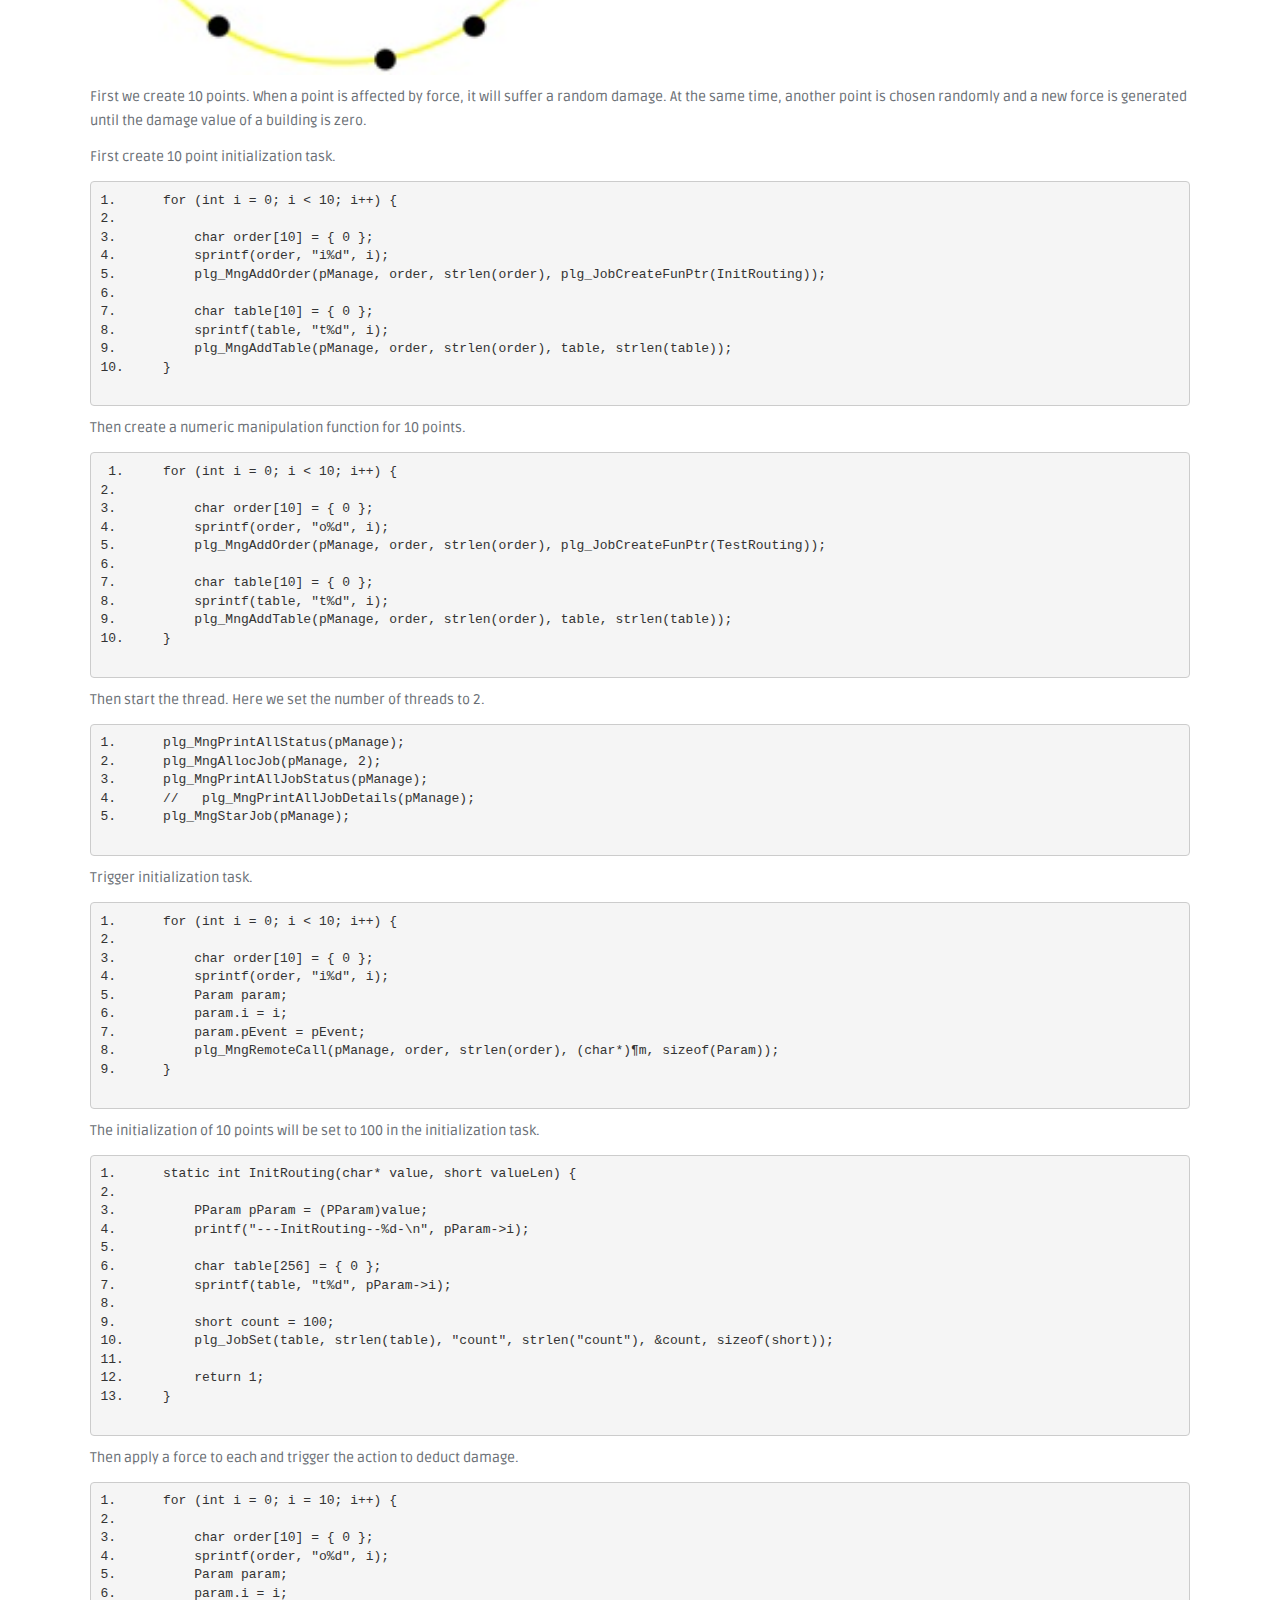
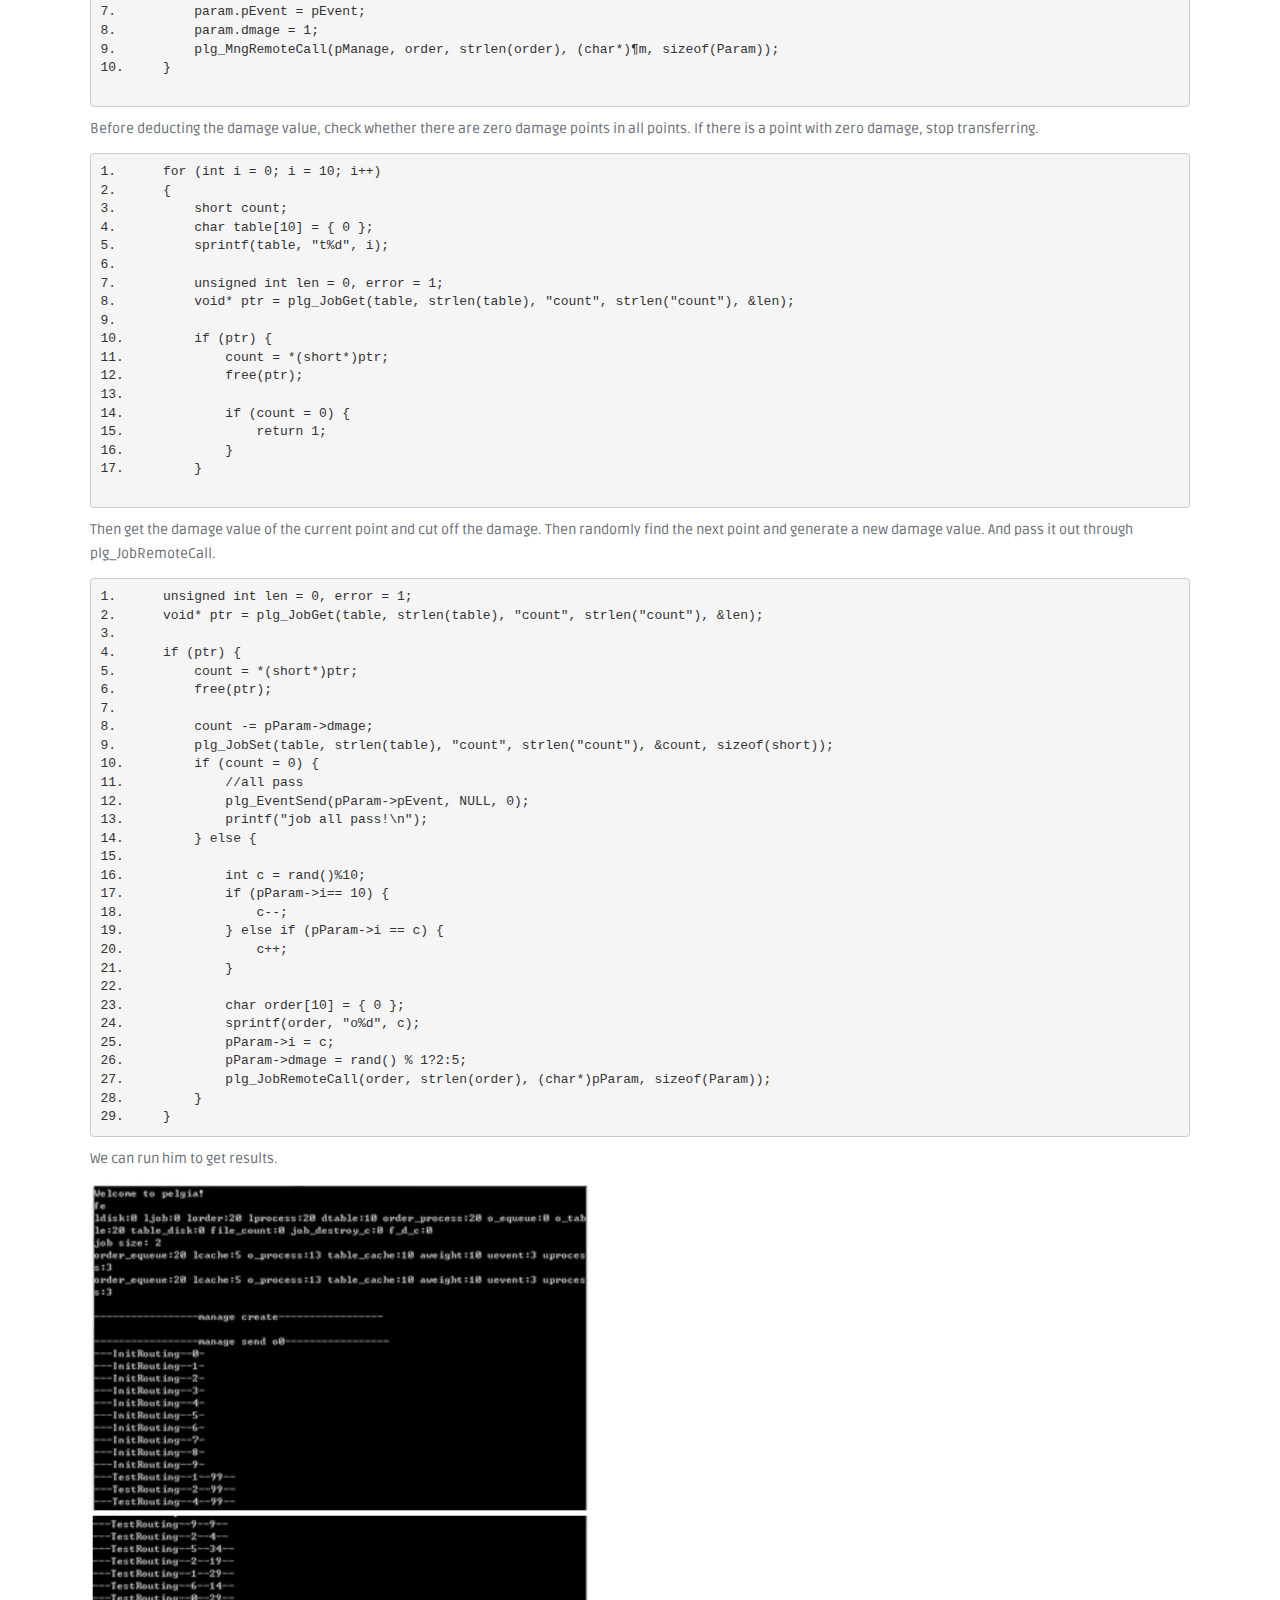
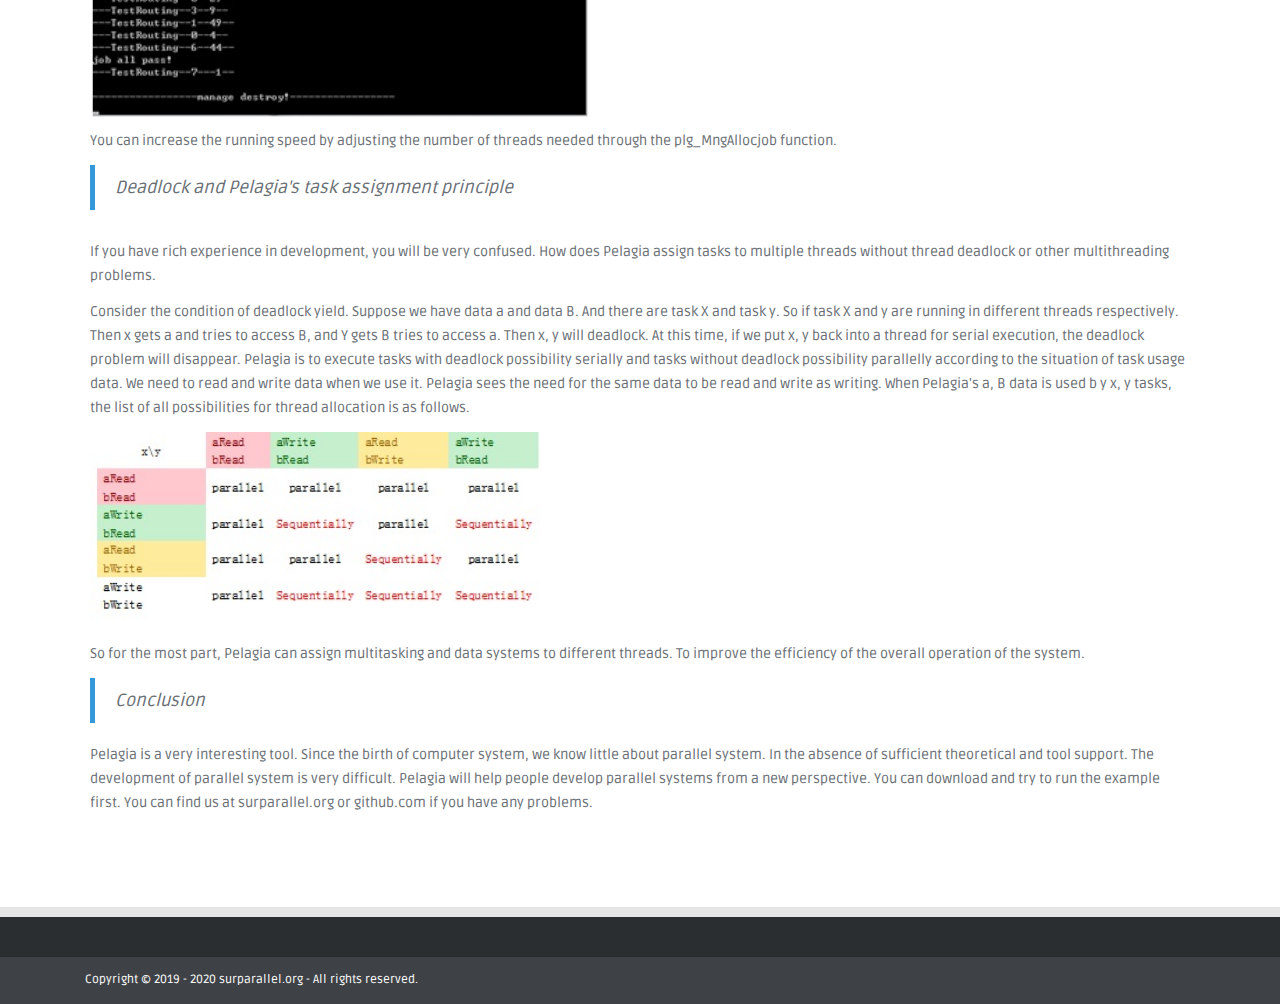
<file: start.html>
<!DOCTYPE html>
<html lang="en">
<head>
  <meta charset="utf-8">
  <title>Pelagia</title>
  <meta content="width=device-width, initial-scale=1.0" name="viewport">
  <meta content="" name="surparallel, sur, parallel, pelagia">
  <meta content="" name="This is the homepage about Pelagia project made by Surparallel laboratory">

  <!-- Favicons -->
  <link href="img/favicon.png" rel="icon">
  <link href="img/apple-touch-icon.png" rel="apple-touch-icon">

  <!-- Google Fonts -->
  <link href="https://fonts.googleapis.com/css?family=Ruda:400,900,700" rel="stylesheet">

  <!-- Bootstrap CSS File -->
  <link href="lib/bootstrap/css/bootstrap.min.css" rel="stylesheet">

  <!-- Libraries CSS Files -->
  <link href="lib/font-awesome/css/font-awesome.min.css" rel="stylesheet">
  <link href="lib/prettyphoto/css/prettyphoto.css" rel="stylesheet">
  <link href="lib/hover/hoverex-all.css" rel="stylesheet">
  <link href="lib/jetmenu/jetmenu.css" rel="stylesheet">
  <link href="lib/owl-carousel/owl-carousel.css" rel="stylesheet">

  <!-- Main Stylesheet File -->
  <link href="css/style.css" rel="stylesheet">
  <link rel="stylesheet" href="css/colors/blue.css">
</head>

<body>
  <div class="topbar clearfix">
    <div class="container">
      <div class="col-lg-12 text-right">
        <div class="social_buttons">
          <a href="#" data-toggle="tooltip" data-placement="bottom" title="Github"><i class="fa fa-github"></i></a>
          <a href="#" data-toggle="tooltip" data-placement="bottom" title="Facebook"><i class="fa fa-facebook"></i></a>
          <a href="#" data-toggle="tooltip" data-placement="bottom" title="Google+"><i class="fa fa-google-plus"></i></a>
          <a href="#" data-toggle="tooltip" data-placement="bottom" title="Dribbble"><i class="fa fa-dribbble"></i></a>
          <a href="#" data-toggle="tooltip" data-placement="bottom" title="RSS"><i class="fa fa-rss"></i></a>
        </div>
      </div>
    </div>
    <!-- end container -->
  </div>
  <!-- end topbar -->

  <header class="header">
    <div class="container">
      <div class="site-header clearfix">
        <div class="col-lg-3 col-md-3 col-sm-12 title-area">
          <div class="site-title social_buttons" id="title">
          	<img src="img/favicon.png" alt="" >
            <a href="index.html" title="">
            <h4>PEL<span>AGIA</span></h4>
            </a>
          </div>
        </div>
        <!-- title area -->
        <div class="col-lg-9 col-md-12 col-sm-12">
          <div id="nav" class="right">
            <div class="container clearfix">
              <ul id="jetmenu" class="jetmenu blue">
                <li><a href="about.html">about</a></li>
                <li><a href="start.html">get start</a></li>
                <li><a href="download.html">download</a></li>
                <li><a href="documentation.html">documentation</a></li>
                <li><a href="community.html">community</a></li>
              </ul>
            </div>
          </div>
          <!-- nav -->
        </div>
        <!-- title area -->
      </div>
      <!-- site header -->
    </div>
    <!-- end container -->
  </header>
  <!-- end header -->
 <section class="section1">
    <div class="container clearfix">
      <div class="content col-lg-12 col-md-12 col-sm-12 clearfix">
        <h2>Pelagia Getting Started Guide</h2>
		<div class="clearfix"></div>
        <blockquote>          
          <cite title="Source Title">introduce</cite>
        </blockquote>
        <div class="clearfix"></div>
        <p>I joined an online game company in 2008. Engaged in the development of game server. The company has developed a very successful game with 20 million registered users. It has an operation time of up to 5 years. The server uses a very old technology called MudOS, which can be traced back to the 1980s when the DOS system was just emerging.</p>
        <p>Server architecture is composed of network system, script system and database. There is only one thread in the whole system, which is responsible for handling all game logic and events. During the long operation period, the game content is continuously increased. The company has developed a large number of tasks and NPCs with story backgrounds. For example, new year's celebration, Christmas celebration and so on. These games are packed in a thread like canned sardine. The server constantly checks the current time and user status to determine whether it is triggered. This leads to inefficient servers.</p>
        <p>I feel subconsciously that every task in this packed sardine can be relatively independent. But it is very difficult to separate them completely. There are all kinds of dependence between them. They need to share data with each other and repel each other. I began to try various ways to get them out of the crowded cans. Run in a separate thread. But research has been intermittent because of the busy work.</p>
        <p>Until the global experience of blockchain storm in 2019, I finally had the opportunity to relax and start to collate the research data accumulated over the years. In the process of sorting out, I found some interesting things. I wrote a paper about AP &amp; RP technology and published it on CodeProject. In the process of exploring technology and the truth behind it, I found a rule. Human engineering products always use complex technology to improve efficiency to help people reduce time or other costs. The same is true of software parallelism. There is no single solution to solve the parallel problem of software. Under the premise that it is impossible to eliminate software execution dependency and data dependency. A series of more complex methods are needed to make sequential software parallel. This also includes sacrificing part of the performance in exchange for software parallelism. It includes the cost of thread lock, transaction integrity, data cache, etc.</p>
        <p>After finishing a series of theoretical research. Making a tool can help people use the minimum performance loss to complete the software parallelization has become my new goal. Pelagia is the first tool to help people develop parallel software. Call it an engine or a virtual machine. In a word, I want you to parallelize the software in a very simple and relaxing way. The whole process should be simple, continuous, direct and transparent. In addition to running much faster, you should not even feel how the software is parallelized. This allows us to enjoy the fun of development just like developing Hello world for the first time.</p>
        		<div class="clearfix"></div>
        <blockquote>          
          <cite title="Source Title">Environmental installation</cite>
        </blockquote>
        <div class="clearfix"></div>
        <p>Install on Linux system</p>
        <p>Linux &amp; Mac installation is very simple, just download the source package and decompress and compile it on the terminal. This article uses version 0.1 for installation：</p>
        
 <pre class="prettyprint lang-bsh">curl -R -O http://www.....
tar zxf ....
cd pelagia/src
make linux
make install</pre>
<p>Install on Mac OS X</p>
<pre class="prettyprint lang-bsh">curl -R -O http://www.....
tar zxf ....
cd pelagia/src
make macosx 
make install
</pre>
<p>Install on window system</p>
<p>After decompression, enter the msvcs directory and open pelagia.sln for compilation.</p>
		<div class="clearfix"></div>
        <blockquote>          
          <cite title="Source Title">Simple running example</cite>
        </blockquote>
        <div class="clearfix"></div>
<p>Let's look at a simple example. How to use Pelagia in an embedded way in C language. You can find this example in simple. c under the directory src.</p>
<pre class="prettyprint lang-c++">
1.	static int TaskRouting(char* value, short valueLen) {  
2.	    void* pEvent;  
3.	    memcpy(&pEvent, value, valueLen);  
4.	  
5.	    char table[256] = { 0 };  
6.	    sprintf(table, "table");  
7.	  
8.	    char key[256] = { 0 };  
9.	    sprintf(key, "key");  
10.	  
11.	    char v[256] = { 0 };  
12.	    sprintf(v, "hello world!");  
13.	  
14.	    //Set data to data  
15.	    plg_JobSet(table, strlen(table), key, strlen(key), v, strlen(v) + 1);  
16.	    unsigned int len = 0, error = 1;  
17.	  
18.	    //get data  
19.	    void* ptr = plg_JobGet(table, strlen(table), key, strlen(key), &len);  
20.	    if (ptr) {  
21.	        printf("%s\n", ptr);  
22.	        free(ptr);  
23.	    }  
24.	  
25.	    plg_EventSend(pEvent, NULL, 0);  
26.	    printf("-----------------job all pass!-----------------\n");  
27.	    return 1;  
28.	}  
29.	  
30.	void test_simple1() {  
31.	  
32.	    printf("\n-----------------manage create!-----------------\n");  
33.	    //Create system handle  
34.	    void* pManage = plg_MngCreateHandle(0, 0);  
35.	    //Create a message handle to receive messages  
36.	    void* pEvent = plg_EventCreateHandle();  
37.	      
38.	    //Add a task to the system, including the name of the task and the callback function.  
39.	    char order[256] = { 0 };  
40.	    sprintf(order, "order");  
41.	    plg_MngAddOrder(pManage, order, strlen(order), plg_JobCreateFunPtr(TaskRouting));  
42.	  
43.	    //Add the table to be written by the task. The read table can be read without adding  
44.	    //Each table is an independent key-value database  
45.	    char table[256] = { 0 };  
46.	    sprintf(table, "table");  
47.	    plg_MngAddTable(pManage, order, strlen(order), table, strlen(table));  
48.	  
49.	    //Create resources used by threads and assign tasks to threads  
50.	    plg_MngAllocJob(pManage, 1);  
51.	    //Create thread environment  
52.	    plg_MngStarJob(pManage);  
53.	  
54.	    //Trigger the task and use the event handle as a parameter  
55.	    plg_MngRemoteCall(pManage, order, strlen(order), (char*)&pEvent, sizeof(void*));  
56.	  
57.	    //Wait for task return event  
58.	    plg_EventWait(pEvent);  
59.	  
60.	    //Extract events from queue  
61.	    unsigned int eventLen;  
62.	    void * ptr = plg_EventRecvAlloc(pEvent, &eventLen);  
63.	    plg_EventFreePtr(ptr);  
64.	  
65.	    //Finish  
66.	    plg_EventDestroyHandle(pEvent);  
67.	    plg_MngDestoryHandle(pManage, 0, 0);  
68.	    printf("\n-----------------manage destroy!-----------------\n");  
69.	  
70.	}  
</pre>
<p>This example shows how to use Pelagia when you have a task, a table, and a thread. When you have multiple tasks and multiple tables that need to run on multiple threads. You can easily change to a multithreaded environment by modifying the parameter core in the plg_MngAllocJob. Pelagia will automatically assign your tasks to different threads.</p>
<div class="clearfix"></div>
        <blockquote>          
          <cite title="Source Title">Purpose of using Pelagia</cite>
        </blockquote>
        <div class="clearfix"></div>
        <p>As we all know, it is very difficult to develop a parallel software. First of all, there are many concepts and knowledge points of parallelism. Secondly, even if we master a large number of parallel concepts, the operation of parallel mode is very prone to errors. The reason for this error is that the execution of parallel software needs to coordinate a large number of sequence problems to ensure that the logic of execution is correct. This makes it difficult to avoid mistakes even if you are proficient in parallel knowledge. This kind of multi task coordination leads to errors in the form of accidental errors. The erratic way it happens makes it very difficult to deal with. In the environment of multi person development, this situation will become more difficult to control. So we rarely see complex parallel software. </p>
        <p>How to make parallel software development easier, we need to start from two points. First, reduce the amount of knowledge to learn parallel software. Second, how to avoid people manually adjusting the execution order of software in parallel environment. So we use the concept of sequential virtual machine. The concept of sequential virtual machine is that users only need to master basic software development knowledge. In the virtual machine, we use a series of methods to let the user's software automatically adjust the execution order. By simulating the sequential execution environment, the threshold of parallel software development can be reduced. Reduce software parallel errors caused by human factors. What's more exciting is that the efficiency of software can be greatly improved by software parallelization.</p>
        <p>The principle of sequential virtual machine is very simple. Software developed in any language consists of a large number of functions. These functions are executed in a particular order in a single threaded environment. This order depends on the environment and the user's execution request for the software. The input and output data of these functions are written to the shared area. Each function can read and write these shared data when it executes. We want to improve the running efficiency of single thread software, the simplest way is to split the software into multiple threads. Use sequential virtual machine according to preset function characteristics. Assign functions to different execution threads. And through each function to read and write the different needs of the data for appropriate allocation. Finally, different functions are run in different threads without changing the software structure. But in the end, how many copies of software can be distributed? It depends on the number of threads and the density of shared data used by the software.</p>
        <p>To divide the maximum number of concurrent software, the most important thing is to see the software's reading and writing to the shared data area. So you can think of Pelagia as a system of multiple read-write locks. The system will create read-write locks according to the requirements of thread allocation. Therefore, each function should additionally mark the data it writes, as the basis for dividing system threads. The whole development process can be simply described as. Write the function, call the system interface storage for the data to be stored, call the system interface to describe the data written by the function, and then trigger the function execution.</p>
        <div class="clearfix"></div>
        <blockquote>          
          <cite title="Source Title">Parallelization of software</cite>
        </blockquote>
        <div class="clearfix"></div>
        <p>Pelagia is a development tool that can parallelize software automatically. We usually use multithreaded development library to realize the parallel function of software. As described earlier, software parallel libraries are a very bad development experience. Every developer has its own implementation. It is difficult to develop, test and maintain. But the efficiency improvement brought by software parallelization is what every project is eager for. We all hope that the software can meet the needs of users in the shortest time. It began almost at the time of the birth of the computer. Numerous software engineers began to try to parallelize the software automatically. But they all ended in failure. Until the birth of Pelagia made a fundamental turning point.</p>
        <p>The latest attempt to parallelize software is to use message mechanism. It is the way of message and function callback represented by go and nodejs. The callback function in the thread pool is activated by a message. A function usually performs three steps: reading data, calculating and writing data. Usually, such a development architecture is around functions and messages. The private data for each function is protected by the message mechanism. If we look at the process from a different perspective. Go back to sharing data between threads. It is also a process of multiple threads competing for shared data. It can be seen that in the automatic parallelization of software, data sharing between threads cannot be bypassed.</p>
       
                <div class="item active">
                  <img src="img/doc1.jpg" alt="" width="500" height="300">
                </div>
        <p>The way of bundling function and data in message mechanism reduces the difficulty of parallel software development to a certain extent. But it still can't solve the problem of granularity. With the increase of functions, a large amount of data that has been privatized and has not been privatized needs to be maintained. Whether and to what extent data will be privatized becomes difficult to control. Another problem emerges. With the increase of threads, the data contention between threads will become more and more obvious. Threads have to wait for each other to share data. The finer the data partition, the more difficult it is to control, and the coarser the data partition will cause threads to wait for each other. This software parallelization has entered a dilemma.</p>
        <p>The problem of software parallelization comes down to data partition. In order to get the best parallel performance, we need to partition the data as detailed as possible. How to divide the data as detailed as possible. First of all, we need to understand the impact of function usage data process on software parallelization. People who have used git software will understand. The behavior of submitting code has a profound impact on data. It will affect all relevant developers. Data reading has no effect on other users. This is the AP&RP principle of data transmission process in parallelization. According to this principle, we can further divide the data into read data and written data. So we can break through the limit of current data division and further refine the data.</p>
        <div class="item active">
                  <img src="img/doc2.jpg" alt="" width="500" height="300">
                </div>
        <p>Each thread operates on shared data only when reading or writing data. It can maximize the use efficiency of shared data. Greatly reduce the waiting time between threads.</p>
        <p>Because of the tag of using data behavior, we get whether the function has the attribute of writing data. Because writing data has a decisive influence on the parallelization of software. With this property, we can classify functions with write behavior. The classified function becomes a transaction safe function. Transaction security means that functions will not have thread deadlock and data confusion. Function after obtaining transaction security. We can further allocate the cache of data used by the function according to the data used by the function. Because the data used by the function is read from the hard disk. Huge hard disk data can not be extracted into memory. Therefore, when partitioning data in parallel environment, corresponding cache should be generated. Pelagia has completed a series of automatic configuration from function, data, thread, cache and hard disk. The user only needs to set the number of threads needed in the running state. Pelagia can automatically create, allocate and run all resources.</p>
       <div class="clearfix"></div>
        <blockquote>          
          <cite title="Source Title">System overview</cite>
        </blockquote>
        <div class="clearfix"></div> 
      <p>The whole system consists of four levels, management module, sequential virtual machine, cache, disk and other devices. The user calls the functions running in the sequential virtual machine through the management module. The function commits the relevant data to the cache when it executes. After the user completes the execution, the data is submitted to the hard disk or other devices by the cache. Functions executed within the virtual machine share data with each other through caching. Functions in the virtual machine can also call each other.</p>
      <div class="item active">
                  <img src="img/doc3.jpg" alt="" width="500" height="300">
                </div>
                <p>Although the system is composed of multiple sequential virtual machines, users do not need to know which virtual machine the function is running on. Although the system consists of multiple caches, users do not need to know which cache the data is stored in. As long as the user specifies the name of the running function, the system will help the user find the appropriate virtual machine to execute. As long as the user specifies the key of the data, the system will query the data in the specified cache and return it to the user. In the eyes of users, the software is like running in a single threaded environment. This environment consists of two parts: function calling system and data storage system. The whole system is asynchronous to improve efficiency, and there are several short-term and controllable synchronous ways to ensure the integrity of data. Users only need to follow the requirements of the system to set the way of using data. The system can help users to make appropriate thread allocation. There is no need for users to care about how to allocate and protect data in parallel mode.</p>
      <div class="clearfix"></div>
        <blockquote>          
          <cite title="Source Title">Functional characteristics</cite>
        </blockquote>
        <div class="clearfix"></div> 
     <p>1)Easy to use, easy to use, as long as basic programming knowledge can be easily used.</p>
<p>2)Proper use can greatly improve the efficiency of software operation.</p>
<p>3)Multiple isolation and protection of data can effectively prevent improper use of data in the process of team development.</p>
<p>4)Written in C language, it has powerful portability and can be applied to multiple platforms.</p>
<p>5)Support the extension of C, C + +, Lua and other languages.</p>
<p>6)The function of data processing is rich.</p>

<div class="clearfix"></div>
        <blockquote>          
          <cite title="Source Title">Concept definition</cite>
        </blockquote>
        <div class="clearfix"></div> 

<p>Virtual sequential environment: describes that the software developed by users can switch between parallel and sequential environments without any change.</p>
<p>Allocation tense: the process of analyzing user's software requirements and allocating resources when user software is not running.</p>
<p>Runtime: after resource allocation, start user software. Users are not allowed to change the software during runtime.</p>
<p>Data sharing, exclusive sharing, sharing, hard disk sharing: whether the data used by each function in user software can be accessed by other functions is called data sharing. Data that can only be used by the current function during this call is called exclusive data. Data that can be used by the current function or other functions during runtime is called shared data. Data recorded to the hard disk that can be used in multiple runtime States is called hard disk sharing.</p>
<p>Task call: trigger function in user software is called task call. Task invocation can be divided into two situations, one is outside the virtual sequential environment, the other is inside the virtual sequential environment.</p>
<p>Environment isolation: user tasks actually run in different threads, and scripting languages such as Lua even run in multiple LVMs.</p>
<p>Implicit transaction: each user task will not be formally submitted to the database until the end of operation. Task data at run time cannot be read by other tasks.</p>
<p>Read write decision: the system assigns threads, caches, and routes to user tasks according to the user's behavior of using data (read or write).</p>

<div class="clearfix"></div>
        <blockquote>          
          <cite title="Source Title">A detailed explanation of the concept</cite>
        </blockquote>
        <div class="clearfix"></div> 
     <p>Virtual sequential environment is the most important concept in Pelagia system. The primary goal of Pelagia design is to switch order and concurrent environment without users' awareness. Users program and debug in sequential environment and run in concurrent environment. Users can continuously adjust the software channel to find the best performance according to the running situation. </p> 
     <p>In the actual operation process, it can be divided into distribution time and operation time. The allocation temporal takes the software developed by users as the analysis target. The analysis results are used to adjust the parameters of software parallel temporal. Users can set parameters in runtime according to these data. For the best parallel efficiency. Software is not inherently parallel. Whether it can be parallel or not is determined by the data reading and writing behavior of the software. The maximum number of software parallelizable in basic data depends on the division of software tasks. We usually divide software into multiple functions. But in theory, it is also possible to put all software functions in one function. When all software functions are put in one function, the maximum number of parallelizable software is 1. When the software is divided into multiple functions, the maximum number of parallelizable functions depends on the data reading and writing behavior of each function. If both functions write the same data, they cannot be parallel. If both functions only read the same data, then the two functions can be parallel.</p> 
     <p>Calls outside the virtual sequential environment in task calls will communicate through the event network and Io. Its form includes blocking and non blocking. Blocking mode will cause virtual machine to be stuck, and non blocking mode will result in data call failure. The system is not too involved in the behavior of whether users produce data blocking. Because blocking and non blocking are fuzzy in themselves. Blocking in seconds and blocking in milliseconds can be called blocking, but the result is totally different. It depends more on how the third party feels. In the future, the system may give suggestions in this regard. For example, some operating system functions may cause too long blocking time. Calling any operating system function is not currently prohibited.</p> 
     <p>We know that Pelagia is a parallel system composed of multiple threads. And support Lua and other scripting languages. Pelagia's approach is to create a language virtual machine within each thread. Instead of creating multiple threads within the language virtual machine. So it's called environmental isolation system. Note that this results in each language virtual machine being unable to share global data. This pattern obviously leads to the probability of low-level errors for novices. Since every language emphasizes the harm of using global data. It would also be useful to move this from a proposal to a rule.</p> 
     <p>Transactions are very important in parallel systems. It is a design to ensure data integrity and consistency. Pelagia adopts a strategy of implicit transaction. That is, the task execution period is considered as a complete transaction. When the task is completed, the transaction executed this time will be submitted automatically. The user can also choose to abort the commit or roll back.</p>
     <p>Read and write data of user task is the only basis for judging task parallelism, also known as read and write decision. It may include multiple tasks writing the same data or multiple tasks reading the same data. It also includes multiple data written by one task or multiple data read by one task. Even a mixture of these. Including multiple data read or written by multiple tasks. In order to prevent users from getting into confusion, users only need to analyze the situation that each task reads and writes data separately during configuration. And use JSON or API for explanation. This is similar to the framework, which requires an additional specification for each task. It can be JSON or calling API directly.</p>
     <div class="clearfix"></div>
        <blockquote>          
          <cite title="Source Title">Examples of finite elements</cite>
        </blockquote>
        <div class="clearfix"></div>
         <p>In the last simple example, we showed how to use Pelagia under 1 task, 1 table and 1 thread. Here we use a pseudo-random finite element simulation to show how to use Pelagia in a multithreaded environment. Finite element simulation is usually used to calculate the pressure model of building or machinery. For example, when a point in the building is affected by a force, it will spread to the surrounding points. This finite element simulation is used as an example.</p>
        
        <div class="item active">
                  <img src="img/doc4.jpg" alt="" width="500" height="300">
                </div>
            <p>First we create 10 points. When a point is affected by force, it will suffer a random damage. At the same time, another point is chosen randomly and a new force is generated until the damage value of a building is zero.</p>
      <p>First create 10 point initialization task.</p>
 <pre class="prettyprint lang-c++">
1.	for (int i = 0; i &#60; 10; i++) {
2.	  
3.	    char order[10] = { 0 };  
4.	    sprintf(order, "i%d", i);  
5.	    plg_MngAddOrder(pManage, order, strlen(order), plg_JobCreateFunPtr(InitRouting));  
6.	  
7.	    char table[10] = { 0 };  
8.	    sprintf(table, "t%d", i);  
9.	    plg_MngAddTable(pManage, order, strlen(order), table, strlen(table));  
10.	}  
 </pre>            
   <p>Then create a numeric manipulation function for 10 points.</p>
   <pre class="prettyprint lang-c++">
 1.	for (int i = 0; i &#60; 10; i++) {  
2.	  
3.	    char order[10] = { 0 };  
4.	    sprintf(order, "o%d", i);  
5.	    plg_MngAddOrder(pManage, order, strlen(order), plg_JobCreateFunPtr(TestRouting));  
6.	  
7.	    char table[10] = { 0 };  
8.	    sprintf(table, "t%d", i);  
9.	    plg_MngAddTable(pManage, order, strlen(order), table, strlen(table));  
10.	}  
   </pre>
   <p>Then start the thread. Here we set the number of threads to 2.</p>
  <pre class="prettyprint lang-c++">
1.	plg_MngPrintAllStatus(pManage);  
2.	plg_MngAllocJob(pManage, 2);  
3.	plg_MngPrintAllJobStatus(pManage);  
4.	//   plg_MngPrintAllJobDetails(pManage);  
5.	plg_MngStarJob(pManage); 
  </pre>
  <p>Trigger initialization task.</p>
  <pre class="prettyprint lang-c++">
1.	for (int i = 0; i &#60; 10; i++) {  
2.	  
3.	    char order[10] = { 0 };  
4.	    sprintf(order, "i%d", i);  
5.	    Param param;  
6.	    param.i = i;  
7.	    param.pEvent = pEvent;  
8.	    plg_MngRemoteCall(pManage, order, strlen(order), (char*)¶m, sizeof(Param));  
9.	} 
  </pre>
  <p>The initialization of 10 points will be set to 100 in the initialization task.</p>
  <pre class="prettyprint lang-c++">
1.	static int InitRouting(char* value, short valueLen) {  
2.	  
3.	    PParam pParam = (PParam)value;  
4.	    printf("---InitRouting--%d-\n", pParam-&#62;i);  
5.	      
6.	    char table[256] = { 0 };  
7.	    sprintf(table, "t%d", pParam-&#62;i);  
8.	  
9.	    short count = 100;  
10.	    plg_JobSet(table, strlen(table), "count", strlen("count"), &#38;count, sizeof(short));  
11.	  
12.	    return 1;  
13.	}   
  </pre>
  <p>Then apply a force to each and trigger the action to deduct damage.</p>
  <pre class="prettyprint lang-c++">
1.	for (int i = 0; i &#61; 10; i++) {  
2.	  
3.	    char order[10] = { 0 };  
4.	    sprintf(order, "o%d", i);  
5.	    Param param;  
6.	    param.i = i;  
7.	    param.pEvent = pEvent;  
8.	    param.dmage = 1;  
9.	    plg_MngRemoteCall(pManage, order, strlen(order), (char*)¶m, sizeof(Param));  
10.	}
  </pre>
  <p>Before deducting the damage value, check whether there are zero damage points in all points. If there is a point with zero damage, stop transferring.</p>
  <pre class="prettyprint lang-c++">
1.	for (int i = 0; i &#61; 10; i++)  
2.	{  
3.	    short count;  
4.	    char table[10] = { 0 };  
5.	    sprintf(table, "t%d", i);  
6.	  
7.	    unsigned int len = 0, error = 1;  
8.	    void* ptr = plg_JobGet(table, strlen(table), "count", strlen("count"), &#38;len);  
9.	  
10.	    if (ptr) {  
11.	        count = *(short*)ptr;  
12.	        free(ptr);  
13.	  
14.	        if (count &#61; 0) {  
15.	            return 1;  
16.	        }  
17.	    }
  </pre>
  <p>Then get the damage value of the current point and cut off the damage. Then randomly find the next point and generate a new damage value. And pass it out through plg_JobRemoteCall.</p>
<pre class="prettyprint lang-c++">
1.	unsigned int len = 0, error = 1;  
2.	void* ptr = plg_JobGet(table, strlen(table), "count", strlen("count"), &#38;len);  
3.	  
4.	if (ptr) {  
5.	    count = *(short*)ptr;  
6.	    free(ptr);  
7.	  
8.	    count -= pParam-&#62;dmage;    
9.	    plg_JobSet(table, strlen(table), "count", strlen("count"), &#38;count, sizeof(short));  
10.	    if (count &#61; 0) {  
11.	        //all pass  
12.	        plg_EventSend(pParam-&#62;pEvent, NULL, 0);  
13.	        printf("job all pass!\n");  
14.	    } else {  
15.	          
16.	        int c = rand()%10;  
17.	        if (pParam-&#62;i== 10) {  
18.	            c--;  
19.	        } else if (pParam-&#62;i == c) {  
20.	            c++;  
21.	        }  
22.	  
23.	        char order[10] = { 0 };  
24.	        sprintf(order, "o%d", c);  
25.	        pParam-&#62;i = c;  
26.	        pParam-&#62;dmage = rand() % 1?2:5;  
27.	        plg_JobRemoteCall(order, strlen(order), (char*)pParam, sizeof(Param));  
28.	    }  
29.	}  
</pre>
<p>We can run him to get results.</p>
<div class="item active">
                  <img src="img/doc5.jpg" alt="" width="500" height="300">
                </div>
                <div class="item active">
                  <img src="img/doc6.jpg" alt="" width="500" height="300">
                </div>
  <p>You can increase the running speed by adjusting the number of threads needed through the plg_MngAllocjob function.</p>
        <div class="clearfix"></div>
        <blockquote>          
          <cite title="Source Title">Deadlock and Pelagia's task assignment principle</cite>
        </blockquote>
        <div class="clearfix"></div>
        <p>If you have rich experience in development, you will be very confused. How does Pelagia assign tasks to multiple threads without thread deadlock or other multithreading problems.</p> 
            <p>Consider the condition of deadlock yield. Suppose we have data a and data B. And there are task X and task y. So if task X and y are running in different threads respectively. Then x gets a and tries to access B, and Y gets B tries to access a. Then x, y will deadlock. At this time, if we put x, y back into a thread for serial execution, the deadlock problem will disappear. Pelagia is to execute tasks with deadlock possibility serially and tasks without deadlock possibility parallelly according to the situation of task usage data. We need to read and write data when we use it. Pelagia sees the need for the same data to be read and write as writing. When Pelagia's a, B data is used b y x, y tasks, the list of all possibilities for thread allocation is as follows. </p> 
            <div class="item active">
                  <img src="img/doc7.jpg" alt="" width="500" height="300">
                </div>
                <p>So for the most part, Pelagia can assign multitasking and data systems to different threads. To improve the efficiency of the overall operation of the system.</p>
        <blockquote>          
          <cite title="Source Title">Conclusion</cite>
        </blockquote>
  <p>Pelagia is a very interesting tool. Since the birth of computer system, we know little about parallel system. In the absence of sufficient theoretical and tool support. The development of parallel system is very difficult. Pelagia will help people develop parallel systems from a new perspective. You can download and try to run the example first. You can find us at surparallel.org or github.com if you have any problems.</p>           
 <!-- end content -->
       </div>  
     
    </div>
    <!-- end container -->
  </section>
  <!-- end section -->

  <footer class="footer">
  
    <!-- end container -->
    <div class="copyrights">
      <div class="container">
        <div class="col-lg-6 col-md-6 col-sm-12 columns footer-left">
          <p>Copyright © 2019 - 2020 surparallel.org - All rights reserved.</p>
        </div>

        <!-- end large-6 -->
      </div>
      <!-- end container -->
    </div>
    <!-- end copyrights -->
  </footer>
  <!-- end footer -->
  <div class="dmtop">Scroll to Top</div>

  <!-- JavaScript Libraries -->
  <script src="lib/jquery/jquery.min.js"></script>
  <script src="lib/bootstrap/js/bootstrap.min.js"></script>
  <script src="lib/php-mail-form/validate.js"></script>
  <script src="lib/prettyphoto/js/prettyphoto.js"></script>
  <script src="lib/isotope/isotope.min.js"></script>
  <script src="lib/hover/hoverdir.js"></script>
  <script src="lib/hover/hoverex.min.js"></script>
  <script src="lib/unveil-effects/unveil-effects.js"></script>
  <script src="lib/owl-carousel/owl-carousel.js"></script>
  <script src="lib/jetmenu/jetmenu.js"></script>
  <script src="lib/animate-enhanced/animate-enhanced.min.js"></script>
  <script src="lib/jigowatt/jigowatt.js"></script>
  <script src="lib/easypiechart/easypiechart.min.js"></script>

  <!-- Template Main Javascript File -->
  <script src="js/main.js"></script>

</body>
</html>
</file>
<file: lib/prettyphoto/css/prettyphoto.css>
div.pp_default .pp_top,div.pp_default .pp_top .pp_middle,div.pp_default .pp_top .pp_left,div.pp_default .pp_top .pp_right,div.pp_default .pp_bottom,div.pp_default .pp_bottom .pp_left,div.pp_default .pp_bottom .pp_middle,div.pp_default .pp_bottom .pp_right{height:13px}
div.pp_default .pp_top .pp_left{background:url(../images/prettyPhoto/default/sprite.png) -78px -93px no-repeat}
div.pp_default .pp_top .pp_middle{background:url(../images/prettyPhoto/default/sprite_x.png) top left repeat-x}
div.pp_default .pp_top .pp_right{background:url(../images/prettyPhoto/default/sprite.png) -112px -93px no-repeat}
div.pp_default .pp_content .ppt{color:#f8f8f8}
div.pp_default .pp_content_container .pp_left{background:url(../images/prettyPhoto/default/sprite_y.png) -7px 0 repeat-y;padding-left:13px}
div.pp_default .pp_content_container .pp_right{background:url(../images/prettyPhoto/default/sprite_y.png) top right repeat-y;padding-right:13px}
div.pp_default .pp_next:hover{background:url(../images/prettyPhoto/default/sprite_next.png) center right no-repeat;cursor:pointer}
div.pp_default .pp_previous:hover{background:url(../images/prettyPhoto/default/sprite_prev.png) center left no-repeat;cursor:pointer}
div.pp_default .pp_expand{background:url(../images/prettyPhoto/default/sprite.png) 0 -29px no-repeat;cursor:pointer;width:28px;height:28px}
div.pp_default .pp_expand:hover{background:url(../images/prettyPhoto/default/sprite.png) 0 -56px no-repeat;cursor:pointer}
div.pp_default .pp_contract{background:url(../images/prettyPhoto/default/sprite.png) 0 -84px no-repeat;cursor:pointer;width:28px;height:28px}
div.pp_default .pp_contract:hover{background:url(../images/prettyPhoto/default/sprite.png) 0 -113px no-repeat;cursor:pointer}
div.pp_default .pp_close{width:30px;height:30px;background:url(../images/prettyPhoto/default/sprite.png) 2px 1px no-repeat;cursor:pointer}
div.pp_default .pp_gallery ul li a{background:url(../images/prettyPhoto/default/default_thumb.png) center center #f8f8f8;border:1px solid #aaa}
div.pp_default .pp_social{margin-top:7px}
div.pp_default .pp_gallery a.pp_arrow_previous,div.pp_default .pp_gallery a.pp_arrow_next{position:static;left:auto}
div.pp_default .pp_nav .pp_play,div.pp_default .pp_nav .pp_pause{background:url(../images/prettyPhoto/default/sprite.png) -51px 1px no-repeat;height:30px;width:30px}
div.pp_default .pp_nav .pp_pause{background-position:-51px -29px}
div.pp_default a.pp_arrow_previous,div.pp_default a.pp_arrow_next{background:url(../images/prettyPhoto/default/sprite.png) -31px -3px no-repeat;height:20px;width:20px;margin:4px 0 0}
div.pp_default a.pp_arrow_next{left:52px;background-position:-82px -3px}
div.pp_default .pp_content_container .pp_details{margin-top:5px}
div.pp_default .pp_nav{clear:none;height:30px;width:110px;position:relative}
div.pp_default .pp_nav .currentTextHolder{font-family:Georgia;font-style:italic;color:#999;font-size:11px;left:75px;line-height:25px;position:absolute;top:2px;margin:0;padding:0 0 0 10px}
div.pp_default .pp_close:hover,div.pp_default .pp_nav .pp_play:hover,div.pp_default .pp_nav .pp_pause:hover,div.pp_default .pp_arrow_next:hover,div.pp_default .pp_arrow_previous:hover{opacity:0.7}
div.pp_default .pp_description{font-size:11px;font-weight:700;line-height:14px;margin:5px 50px 5px 0}
div.pp_default .pp_bottom .pp_left{background:url(../images/prettyPhoto/default/sprite.png) -78px -127px no-repeat}
div.pp_default .pp_bottom .pp_middle{background:url(../images/prettyPhoto/default/sprite_x.png) bottom left repeat-x}
div.pp_default .pp_bottom .pp_right{background:url(../images/prettyPhoto/default/sprite.png) -112px -127px no-repeat}
div.pp_default .pp_loaderIcon{background:url(../images/prettyPhoto/default/loader.gif) center center no-repeat}
div.light_rounded .pp_top .pp_left{background:url(../images/prettyPhoto/light_rounded/sprite.png) -88px -53px no-repeat}
div.light_rounded .pp_top .pp_right{background:url(../images/prettyPhoto/light_rounded/sprite.png) -110px -53px no-repeat}
div.light_rounded .pp_next:hover{background:url(../images/prettyPhoto/light_rounded/btnNext.png) center right no-repeat;cursor:pointer}
div.light_rounded .pp_previous:hover{background:url(../images/prettyPhoto/light_rounded/btnPrevious.png) center left no-repeat;cursor:pointer}
div.light_rounded .pp_expand{background:url(../images/prettyPhoto/light_rounded/sprite.png) -31px -26px no-repeat;cursor:pointer}
div.light_rounded .pp_expand:hover{background:url(../images/prettyPhoto/light_rounded/sprite.png) -31px -47px no-repeat;cursor:pointer}
div.light_rounded .pp_contract{background:url(../images/prettyPhoto/light_rounded/sprite.png) 0 -26px no-repeat;cursor:pointer}
div.light_rounded .pp_contract:hover{background:url(../images/prettyPhoto/light_rounded/sprite.png) 0 -47px no-repeat;cursor:pointer}
div.light_rounded .pp_close{width:75px;height:22px;background:url(../images/prettyPhoto/light_rounded/sprite.png) -1px -1px no-repeat;cursor:pointer}
div.light_rounded .pp_nav .pp_play{background:url(../images/prettyPhoto/light_rounded/sprite.png) -1px -100px no-repeat;height:15px;width:14px}
div.light_rounded .pp_nav .pp_pause{background:url(../images/prettyPhoto/light_rounded/sprite.png) -24px -100px no-repeat;height:15px;width:14px}
div.light_rounded .pp_arrow_previous{background:url(../images/prettyPhoto/light_rounded/sprite.png) 0 -71px no-repeat}
div.light_rounded .pp_arrow_next{background:url(../images/prettyPhoto/light_rounded/sprite.png) -22px -71px no-repeat}
div.light_rounded .pp_bottom .pp_left{background:url(../images/prettyPhoto/light_rounded/sprite.png) -88px -80px no-repeat}
div.light_rounded .pp_bottom .pp_right{background:url(../images/prettyPhoto/light_rounded/sprite.png) -110px -80px no-repeat}
div.dark_rounded .pp_top .pp_left{background:url(../images/prettyPhoto/dark_rounded/sprite.png) -88px -53px no-repeat}
div.dark_rounded .pp_top .pp_right{background:url(../images/prettyPhoto/dark_rounded/sprite.png) -110px -53px no-repeat}
div.dark_rounded .pp_content_container .pp_left{background:url(../images/prettyPhoto/dark_rounded/contentPattern.png) top left repeat-y}
div.dark_rounded .pp_content_container .pp_right{background:url(../images/prettyPhoto/dark_rounded/contentPattern.png) top right repeat-y}
div.dark_rounded .pp_next:hover{background:url(../images/prettyPhoto/dark_rounded/btnNext.png) center right no-repeat;cursor:pointer}
div.dark_rounded .pp_previous:hover{background:url(../images/prettyPhoto/dark_rounded/btnPrevious.png) center left no-repeat;cursor:pointer}
div.dark_rounded .pp_expand{background:url(../images/prettyPhoto/dark_rounded/sprite.png) -31px -26px no-repeat;cursor:pointer}
div.dark_rounded .pp_expand:hover{background:url(../images/prettyPhoto/dark_rounded/sprite.png) -31px -47px no-repeat;cursor:pointer}
div.dark_rounded .pp_contract{background:url(../images/prettyPhoto/dark_rounded/sprite.png) 0 -26px no-repeat;cursor:pointer}
div.dark_rounded .pp_contract:hover{background:url(../images/prettyPhoto/dark_rounded/sprite.png) 0 -47px no-repeat;cursor:pointer}
div.dark_rounded .pp_close{width:75px;height:22px;background:url(../images/prettyPhoto/dark_rounded/sprite.png) -1px -1px no-repeat;cursor:pointer}
div.dark_rounded .pp_description{margin-right:85px;color:#fff}
div.dark_rounded .pp_nav .pp_play{background:url(../images/prettyPhoto/dark_rounded/sprite.png) -1px -100px no-repeat;height:15px;width:14px}
div.dark_rounded .pp_nav .pp_pause{background:url(../images/prettyPhoto/dark_rounded/sprite.png) -24px -100px no-repeat;height:15px;width:14px}
div.dark_rounded .pp_arrow_previous{background:url(../images/prettyPhoto/dark_rounded/sprite.png) 0 -71px no-repeat}
div.dark_rounded .pp_arrow_next{background:url(../images/prettyPhoto/dark_rounded/sprite.png) -22px -71px no-repeat}
div.dark_rounded .pp_bottom .pp_left{background:url(../images/prettyPhoto/dark_rounded/sprite.png) -88px -80px no-repeat}
div.dark_rounded .pp_bottom .pp_right{background:url(../images/prettyPhoto/dark_rounded/sprite.png) -110px -80px no-repeat}
div.dark_rounded .pp_loaderIcon{background:url(../images/prettyPhoto/dark_rounded/loader.gif) center center no-repeat}
div.dark_square .pp_left,div.dark_square .pp_middle,div.dark_square .pp_right,div.dark_square .pp_content{background:#000}
div.dark_square .pp_description{color:#fff;margin:0 85px 0 0}
div.dark_square .pp_loaderIcon{background:url(../images/prettyPhoto/dark_square/loader.gif) center center no-repeat}
div.dark_square .pp_expand{background:url(../images/prettyPhoto/dark_square/sprite.png) -31px -26px no-repeat;cursor:pointer}
div.dark_square .pp_expand:hover{background:url(../images/prettyPhoto/dark_square/sprite.png) -31px -47px no-repeat;cursor:pointer}
div.dark_square .pp_contract{background:url(../images/prettyPhoto/dark_square/sprite.png) 0 -26px no-repeat;cursor:pointer}
div.dark_square .pp_contract:hover{background:url(../images/prettyPhoto/dark_square/sprite.png) 0 -47px no-repeat;cursor:pointer}
div.dark_square .pp_close{width:75px;height:22px;background:url(../images/prettyPhoto/dark_square/sprite.png) -1px -1px no-repeat;cursor:pointer}
div.dark_square .pp_nav{clear:none}
div.dark_square .pp_nav .pp_play{background:url(../images/prettyPhoto/dark_square/sprite.png) -1px -100px no-repeat;height:15px;width:14px}
div.dark_square .pp_nav .pp_pause{background:url(../images/prettyPhoto/dark_square/sprite.png) -24px -100px no-repeat;height:15px;width:14px}
div.dark_square .pp_arrow_previous{background:url(../images/prettyPhoto/dark_square/sprite.png) 0 -71px no-repeat}
div.dark_square .pp_arrow_next{background:url(../images/prettyPhoto/dark_square/sprite.png) -22px -71px no-repeat}
div.dark_square .pp_next:hover{background:url(../images/prettyPhoto/dark_square/btnNext.png) center right no-repeat;cursor:pointer}
div.dark_square .pp_previous:hover{background:url(../images/prettyPhoto/dark_square/btnPrevious.png) center left no-repeat;cursor:pointer}
div.light_square .pp_expand{background:url(../images/prettyPhoto/light_square/sprite.png) -31px -26px no-repeat;cursor:pointer}
div.light_square .pp_expand:hover{background:url(../images/prettyPhoto/light_square/sprite.png) -31px -47px no-repeat;cursor:pointer}
div.light_square .pp_contract{background:url(../images/prettyPhoto/light_square/sprite.png) 0 -26px no-repeat;cursor:pointer}
div.light_square .pp_contract:hover{background:url(../images/prettyPhoto/light_square/sprite.png) 0 -47px no-repeat;cursor:pointer}
div.light_square .pp_close{width:75px;height:22px;background:url(../images/prettyPhoto/light_square/sprite.png) -1px -1px no-repeat;cursor:pointer}
div.light_square .pp_nav .pp_play{background:url(../images/prettyPhoto/light_square/sprite.png) -1px -100px no-repeat;height:15px;width:14px}
div.light_square .pp_nav .pp_pause{background:url(../images/prettyPhoto/light_square/sprite.png) -24px -100px no-repeat;height:15px;width:14px}
div.light_square .pp_arrow_previous{background:url(../images/prettyPhoto/light_square/sprite.png) 0 -71px no-repeat}
div.light_square .pp_arrow_next{background:url(../images/prettyPhoto/light_square/sprite.png) -22px -71px no-repeat}
div.light_square .pp_next:hover{background:url(../images/prettyPhoto/light_square/btnNext.png) center right no-repeat;cursor:pointer}
div.light_square .pp_previous:hover{background:url(../images/prettyPhoto/light_square/btnPrevious.png) center left no-repeat;cursor:pointer}
div.facebook .pp_top .pp_left{background:url(../images/prettyPhoto/facebook/sprite.png) -88px -53px no-repeat}
div.facebook .pp_top .pp_middle{background:url(../images/prettyPhoto/facebook/contentPatternTop.png) top left repeat-x}
div.facebook .pp_top .pp_right{background:url(../images/prettyPhoto/facebook/sprite.png) -110px -53px no-repeat}
div.facebook .pp_content_container .pp_left{background:url(../images/prettyPhoto/facebook/contentPatternLeft.png) top left repeat-y}
div.facebook .pp_content_container .pp_right{background:url(../images/prettyPhoto/facebook/contentPatternRight.png) top right repeat-y}
div.facebook .pp_expand{background:url(../images/prettyPhoto/facebook/sprite.png) -31px -26px no-repeat;cursor:pointer}
div.facebook .pp_expand:hover{background:url(../images/prettyPhoto/facebook/sprite.png) -31px -47px no-repeat;cursor:pointer}
div.facebook .pp_contract{background:url(../images/prettyPhoto/facebook/sprite.png) 0 -26px no-repeat;cursor:pointer}
div.facebook .pp_contract:hover{background:url(../images/prettyPhoto/facebook/sprite.png) 0 -47px no-repeat;cursor:pointer}
div.facebook .pp_close{width:22px;height:22px;background:url(../images/prettyPhoto/facebook/sprite.png) -1px -1px no-repeat;cursor:pointer}
div.facebook .pp_description{margin:0 37px 0 0}
div.facebook .pp_loaderIcon{background:url(../images/prettyPhoto/facebook/loader.gif) center center no-repeat}
div.facebook .pp_arrow_previous{background:url(../images/prettyPhoto/facebook/sprite.png) 0 -71px no-repeat;height:22px;margin-top:0;width:22px}
div.facebook .pp_arrow_previous.disabled{background-position:0 -96px;cursor:default}
div.facebook .pp_arrow_next{background:url(../images/prettyPhoto/facebook/sprite.png) -32px -71px no-repeat;height:22px;margin-top:0;width:22px}
div.facebook .pp_arrow_next.disabled{background-position:-32px -96px;cursor:default}
div.facebook .pp_nav{margin-top:0}
div.facebook .pp_nav p{font-size:15px;padding:0 3px 0 4px}
div.facebook .pp_nav .pp_play{background:url(../images/prettyPhoto/facebook/sprite.png) -1px -123px no-repeat;height:22px;width:22px}
div.facebook .pp_nav .pp_pause{background:url(../images/prettyPhoto/facebook/sprite.png) -32px -123px no-repeat;height:22px;width:22px}
div.facebook .pp_next:hover{background:url(../images/prettyPhoto/facebook/btnNext.png) center right no-repeat;cursor:pointer}
div.facebook .pp_previous:hover{background:url(../images/prettyPhoto/facebook/btnPrevious.png) center left no-repeat;cursor:pointer}
div.facebook .pp_bottom .pp_left{background:url(../images/prettyPhoto/facebook/sprite.png) -88px -80px no-repeat}
div.facebook .pp_bottom .pp_middle{background:url(../images/prettyPhoto/facebook/contentPatternBottom.png) top left repeat-x}
div.facebook .pp_bottom .pp_right{background:url(../images/prettyPhoto/facebook/sprite.png) -110px -80px no-repeat}
div.pp_pic_holder a:focus{outline:none}
div.pp_overlay{background:#000;display:none;left:0;position:absolute;top:0;width:100%;z-index:9500}
div.pp_pic_holder{display:none;position:absolute;width:100px;z-index:10000}
.pp_content{height:40px;min-width:40px}
* html .pp_content{width:40px}
.pp_content_container{position:relative;text-align:left;width:100%}
.pp_content_container .pp_left{padding-left:20px}
.pp_content_container .pp_right{padding-right:20px}
.pp_content_container .pp_details{float:left;margin:10px 0 2px}
.pp_description{display:none;margin:0}
.pp_social{float:left;margin:0}
.pp_social .facebook{float:left;margin-left:5px;width:55px;overflow:hidden}
.pp_social .twitter{float:left}
.pp_nav{clear:right;float:left;margin:3px 10px 0 0}
.pp_nav p{float:left;white-space:nowrap;margin:2px 4px}
.pp_nav .pp_play,.pp_nav .pp_pause{float:left;margin-right:4px;text-indent:-10000px}
a.pp_arrow_previous,a.pp_arrow_next{display:block;float:left;height:15px;margin-top:3px;overflow:hidden;text-indent:-10000px;width:14px}
.pp_hoverContainer{position:absolute;top:0;width:100%;z-index:2000}
.pp_gallery{display:none;left:50%;margin-top:-50px;position:absolute;z-index:10000}
.pp_gallery div{float:left;overflow:hidden;position:relative}
.pp_gallery ul{float:left;height:35px;position:relative;white-space:nowrap;margin:0 0 0 5px;padding:0}
.pp_gallery ul a{border:1px rgba(0,0,0,0.5) solid;display:block;float:left;height:33px;overflow:hidden}
.pp_gallery ul a img{border:0}
.pp_gallery li{display:block;float:left;margin:0 5px 0 0;padding:0}
.pp_gallery li.default a{background:url(../images/prettyPhoto/facebook/default_thumbnail.gif) 0 0 no-repeat;display:block;height:33px;width:50px}
.pp_gallery .pp_arrow_previous,.pp_gallery .pp_arrow_next{margin-top:7px!important}
a.pp_next{background:url(../images/prettyPhoto/light_rounded/btnNext.png) 10000px 10000px no-repeat;display:block;float:right;height:100%;text-indent:-10000px;width:49%}
a.pp_previous{background:url(../images/prettyPhoto/light_rounded/btnNext.png) 10000px 10000px no-repeat;display:block;float:left;height:100%;text-indent:-10000px;width:49%}
a.pp_expand,a.pp_contract{cursor:pointer;display:none;height:20px;position:absolute;right:30px;text-indent:-10000px;top:10px;width:20px;z-index:20000}
a.pp_close{position:absolute;right:0;top:0;display:block;line-height:22px;text-indent:-10000px}
.pp_loaderIcon{display:block;height:24px;left:50%;position:absolute;top:50%;width:24px;margin:-12px 0 0 -12px}
#pp_full_res{line-height:1!important}
#pp_full_res .pp_inline{text-align:left}
#pp_full_res .pp_inline p{margin:0 0 15px}
div.ppt{color:#fff;display:none;font-size:17px;z-index:9999;margin:0 0 5px 15px}
div.pp_default .pp_content,div.light_rounded .pp_content{background-color:#fff}
div.pp_default #pp_full_res .pp_inline,div.light_rounded .pp_content .ppt,div.light_rounded #pp_full_res .pp_inline,div.light_square .pp_content .ppt,div.light_square #pp_full_res .pp_inline,div.facebook .pp_content .ppt,div.facebook #pp_full_res .pp_inline{color:#000}
div.pp_default .pp_gallery ul li a:hover,div.pp_default .pp_gallery ul li.selected a,.pp_gallery ul a:hover,.pp_gallery li.selected a{border-color:#fff}
div.pp_default .pp_details,div.light_rounded .pp_details,div.dark_rounded .pp_details,div.dark_square .pp_details,div.light_square .pp_details,div.facebook .pp_details{position:relative}
div.light_rounded .pp_top .pp_middle,div.light_rounded .pp_content_container .pp_left,div.light_rounded .pp_content_container .pp_right,div.light_rounded .pp_bottom .pp_middle,div.light_square .pp_left,div.light_square .pp_middle,div.light_square .pp_right,div.light_square .pp_content,div.facebook .pp_content{background:#fff}
div.light_rounded .pp_description,div.light_square .pp_description{margin-right:85px}
div.light_rounded .pp_gallery a.pp_arrow_previous,div.light_rounded .pp_gallery a.pp_arrow_next,div.dark_rounded .pp_gallery a.pp_arrow_previous,div.dark_rounded .pp_gallery a.pp_arrow_next,div.dark_square .pp_gallery a.pp_arrow_previous,div.dark_square .pp_gallery a.pp_arrow_next,div.light_square .pp_gallery a.pp_arrow_previous,div.light_square .pp_gallery a.pp_arrow_next{margin-top:12px!important}
div.light_rounded .pp_arrow_previous.disabled,div.dark_rounded .pp_arrow_previous.disabled,div.dark_square .pp_arrow_previous.disabled,div.light_square .pp_arrow_previous.disabled{background-position:0 -87px;cursor:default}
div.light_rounded .pp_arrow_next.disabled,div.dark_rounded .pp_arrow_next.disabled,div.dark_square .pp_arrow_next.disabled,div.light_square .pp_arrow_next.disabled{background-position:-22px -87px;cursor:default}
div.light_rounded .pp_loaderIcon,div.light_square .pp_loaderIcon{background:url(../images/prettyPhoto/light_rounded/loader.gif) center center no-repeat}
div.dark_rounded .pp_top .pp_middle,div.dark_rounded .pp_content,div.dark_rounded .pp_bottom .pp_middle{background:url(../images/prettyPhoto/dark_rounded/contentPattern.png) top left repeat}
div.dark_rounded .currentTextHolder,div.dark_square .currentTextHolder{color:#c4c4c4}
div.dark_rounded #pp_full_res .pp_inline,div.dark_square #pp_full_res .pp_inline{color:#fff}
.pp_top,.pp_bottom{height:20px;position:relative}
* html .pp_top,* html .pp_bottom{padding:0 20px}
.pp_top .pp_left,.pp_bottom .pp_left{height:20px;left:0;position:absolute;width:20px}
.pp_top .pp_middle,.pp_bottom .pp_middle{height:20px;left:20px;position:absolute;right:20px}
* html .pp_top .pp_middle,* html .pp_bottom .pp_middle{left:0;position:static}
.pp_top .pp_right,.pp_bottom .pp_right{height:20px;left:auto;position:absolute;right:0;top:0;width:20px}
.pp_fade,.pp_gallery li.default a img{display:none}
</file>
<file: lib/hover/hoverex-all.css>
.he-wrap
{
	position:relative;
	zoom:1;

	*display:inline;
	position:relative;
}
.he-view,.he-zoom
{
	position:absolute;
	top:0;
	left:0;
	right:0;
	bottom:0;
	overflow:hidden;
	visibility:hidden;
}
.he-zoom img
{
	position:absolute;
	top:0;
	left:0;
}
.he-zoomstate
{
	position:absolute;
	bottom:0;
	right:0;
	background:#c00;
	color:#fff;
	border-radius:3px 0 0 0;
	font-size:12px;
	line-height:16px;
	padding:0 4px;
	box-shadow:-1px -1px 1px rgba(204,0,0,.3);
}
.he-view-show
{
	visibility:visible;
}
.he-sliders
{
	overflow:hidden;
}
.he-sliders img
{
	display:none;
}
.he-sliders img:first-child
{
	display:inline-block;
	*display:inline;
	*zoom:1;
}
.he-pre,.he-next
{
	position:absolute;
	top:50%;
	left:0;
	width:61px;
	height:35px;
	margin-top:-18px;
	background:url("../images/nav.png") no-repeat top left;
	cursor:pointer;
}
.he-next
{
	left:auto;
	right:0;
	background-position:top right;
}
.a0,.a1,.a2,.a3,.a4,.a5,.a6,.a7{
	-webkit-animation-fill-mode: both;
	-moz-animation-fill-mode: both;
	-ms-animation-fill-mode: both;
	-o-animation-fill-mode: both;
	animation-fill-mode: both;
	-webkit-animation-duration: .6s;
	-moz-animation-duration: .6s;
	-ms-animation-duration: .6s;
	-o-animation-duration: .6s;
	animation-duration: .6s;
}
.a1
{
	-webkit-animation-delay: .2s;
	-moz-animation-delay: .2s;
	-o-animation-delay: .2s;
	animation-delay: .2s;
}
.a2
{
	-webkit-animation-delay: .4s;
	-moz-animation-delay: .4s;
	-o-animation-delay: .4s;
	animation-delay: .4s;
}
.a3
{
	-webkit-animation-delay: .6s;
	-moz-animation-delay: .6s;
	-o-animation-delay: .6s;
	animation-delay: .6s;
}
.a4
{
	-webkit-animation-delay: .8s;
	-moz-animation-delay: .8s;
	-o-animation-delay: .8s;
	animation-delay: .8s;
}
.a5
{
	-webkit-animation-delay: 1s;
	-moz-animation-delay: 1s;
	-o-animation-delay: 1s;
	animation-delay: 1s;
}
.a6
{
	-webkit-animation-delay: 1.2s;
	-moz-animation-delay: 1.2s;
	-o-animation-delay: 1.2s;
	animation-delay: 1.2s;
}
.a7
{
	-webkit-animation-delay: 1.4s;
	-moz-animation-delay: 1.4s;
	-o-animation-delay: 1.4s;
	animation-delay: 1.4s;
}
@-webkit-keyframes flipInLeft {
 0% {
 -webkit-transform: perspective(400px) rotateY(90deg);
 opacity:0.5;
}
 60% {
 -webkit-transform: perspective(400px) rotateY(-10deg);
}
 80% {
 -webkit-transform: perspective(400px) rotateY(5deg);
}
 100% {
 -webkit-transform: perspective(400px) rotateY(0deg);
 opacity: 1;
}
}
@-moz-keyframes flipInLeft {
 0% {
 -moz-transform: perspective(400px) rotateY(90deg);
 opacity:0.5;
}
 60% {
 -moz-transform: perspective(400px) rotateY(-10deg);
}
 80% {
 -moz-transform: perspective(400px) rotateY(5deg);
}
 100% {
 -moz-transform: perspective(400px) rotateY(0deg);
 opacity: 1;
}
}
@-o-keyframes flipInLeft {
 0% {
 -o-transform: perspective(400px) rotateY(90deg);
 opacity:0.5;
}
 60% {
 -o-transform: perspective(400px) rotateY(-10deg);
}
 80% {
 -o-transform: perspective(400px) rotateY(5deg);
}
 100% {
 -o-transform: perspective(400px) rotateY(0deg);
 opacity: 1;
}
}

@keyframes flipInLeft {
 0% {
 transform: perspective(400px) rotateY(90deg);
 opacity:0.5;
}
 60% {
 transform: perspective(400px) rotateY(-10deg);
}
 80% {
 transform: perspective(400px) rotateY(5deg);
}
 100% {
 transform: perspective(400px) rotateY(0deg);
 opacity: 1;
}
}
.flipInLeft {
	-webkit-transform-style: preserve-3d;
	-webkit-animation-name: flipInLeft;
	-webkit-transform-origin: 0 50%;
	-moz-transform-style: preserve-3d;
	-moz-animation-name: flipInLeft;
	-moz-transform-origin: 0 50%;
	-o-transform-style: preserve-3d;
	-o-animation-name: flipInLeft;
	-o-transform-origin: 0 50%;
	transform-style: preserve-3d;
	animation-name: flipInLeft;
	transform-origin: 0 50%;
}
@-webkit-keyframes flipInRight {
 0% {
 -webkit-transform: perspective(400px) rotateY(-90deg);
 opacity:0.5;
}
 60% {
 -webkit-transform: perspective(400px) rotateY(10deg);
}
 80% {
 -webkit-transform: perspective(400px) rotateY(-5deg);
}
 100% {
 -webkit-transform: perspective(400px) rotateY(0deg);
 opacity: 1;
}
}
@-moz-keyframes flipInRight {
 0% {
 -moz-transform: perspective(400px) rotateY(-90deg);
 opacity:0.5;
}
 60% {
 -moz-transform: perspective(400px) rotateY(10deg);
}
 80% {
 -moz-transform: perspective(400px) rotateY(-5deg);
}
 100% {
 -moz-transform: perspective(400px) rotateY(0deg);
 opacity: 1;
}
}
@-o-keyframes flipInRight {
 0% {
 -o-transform: perspective(400px) rotateY(-90deg);
 opacity:0.5;
}
 60% {
 -o-transform: perspective(400px) rotateY(10deg);
}
 80% {
 -o-transform: perspective(400px) rotateY(-5deg);
}
 100% {
 -o-transform: perspective(400px) rotateY(0deg);
 opacity: 1;
}
}
@keyframes flipInRight {
 0% {
 transform: perspective(400px) rotateY(-90deg);
 opacity:0.5;
}
 60% {
 transform: perspective(400px) rotateY(10deg);
}
 80% {
 transform: perspective(400px) rotateY(-5deg);
}
 100% {
 transform: perspective(400px) rotateY(0deg);
 opacity: 1;
}
}
.flipInRight {
	-webkit-transform-style: preserve-3d;
	-webkit-animation-name: flipInRight;
	-webkit-transform-origin: 100% 50%;
	-moz-transform-style: preserve-3d;
	-moz-animation-name: flipInRight;
	-moz-transform-origin: 100% 50%;
	-o-transform-style: preserve-3d;
	-o-animation-name: flipInRight;
	-o-transform-origin: 100% 50%;
	transform-style: preserve-3d;
	animation-name: flipInRight;
	transform-origin: 100% 50%;
}
@-webkit-keyframes flipInDown {
 0% {
 -webkit-transform: perspective(400px) rotateX(-90deg);
 opacity:0.5;
}
 60% {
 -webkit-transform: perspective(400px) rotateX(10deg);
}
 80% {
 -webkit-transform: perspective(400px) rotateX(-5deg);
}
 100% {
 -webkit-transform: perspective(400px) rotateX(0deg);
 opacity: 1;
}
}
@-moz-keyframes flipInDown {
 0% {
 -moz-transform: perspective(400px) rotateX(-90deg);
 opacity:0.5;
}
 60% {
 -moz-transform: perspective(400px) rotateX(10deg);
}
 80% {
 -moz-transform: perspective(400px) rotateX(-5deg);
}
 100% {
 -moz-transform: perspective(400px) rotateX(0deg);
 opacity: 1;
}
}
@-o-keyframes flipInDown {
 0% {
 -o-transform: perspective(400px) rotateX(-90deg);
 opacity:0.5;
}
 60% {
 -o-transform: perspective(400px) rotateX(10deg);
}
 80% {
 -o-transform: perspective(400px) rotateX(-5deg);
}
 100% {
 -o-transform: perspective(400px) rotateX(0deg);
 opacity: 1;
}
}
@keyframes flipInDown {
 0% {
 transform: perspective(400px) rotateX(-90deg);
 opacity:0.5;
}
 60% {
 transform: perspective(400px) rotateX(10deg);
}
 80% {
 transform: perspective(400px) rotateX(-5deg);
}
 100% {
 transform: perspective(400px) rotateX(0deg);
 opacity: 1;
}
}
.flipInDown {
	-webkit-transform-style: preserve-3d;
	-webkit-animation-name: flipInDown;
	-webkit-transform-origin: 50% 0%;
	-moz-transform-style: preserve-3d;
	-moz-animation-name: flipInDown;
	-moz-transform-origin: 50% 0%;
	-o-transform-style: preserve-3d;
	-o-animation-name: flipInDown;
	-o-transform-origin: 50% 0%;
	transform-style: preserve-3d;
	animation-name: flipInDown;
	transform-origin: 50% 0%;
}
@-webkit-keyframes flipInUp {
 0% {
 -webkit-transform: perspective(300px) rotateX(90deg);
 opacity:0.5;
}
 60% {
 -webkit-transform: perspective(300px) rotateX(-10deg);
}
 80% {
 -webkit-transform: perspective(300px) rotateX(5deg);
}
 100% {
 -webkit-transform: perspective(300px) rotateX(0deg);
 opacity: 1;
}
}
@-webkit-keyframes flipInUp {
 0% {
 -webkit-transform: perspective(300px) rotateX(90deg);
 opacity:0.5;
}
 60% {
 -webkit-transform: perspective(300px) rotateX(-10deg);
}
 80% {
 -webkit-transform: perspective(300px) rotateX(5deg);
}
 100% {
 -webkit-transform: perspective(300px) rotateX(0deg);
 opacity: 1;
}
}
@-moz-keyframes flipInUp {
 0% {
 -moz-transform: perspective(300px) rotateX(90deg);
 opacity:0.5;
}
 60% {
 -moz-transform: perspective(300px) rotateX(-10deg);
}
 80% {
 -moz-transform: perspective(300px) rotateX(5deg);
}
 100% {
 -moz-transform: perspective(300px) rotateX(0deg);
 opacity: 1;
}
}
@-o-keyframes flipInUp {
 0% {
 -o-transform: perspective(300px) rotateX(90deg);
 opacity:0.5;
}
 60% {
 -o-transform: perspective(300px) rotateX(-10deg);
}
 80% {
 -o-transform: perspective(300px) rotateX(5deg);
}
 100% {
 -o-transform: perspective(300px) rotateX(0deg);
 opacity: 1;
}
}
@keyframes flipInUp {
 0% {
 transform: perspective(300px) rotateX(90deg);
 opacity:0.5;
}
 60% {
 transform: perspective(300px) rotateX(-10deg);
}
 80% {
 transform: perspective(300px) rotateX(5deg);
}
 100% {
 transform: perspective(300px) rotateX(0deg);
 opacity: 1;
}
}
.flipInUp {
	-webkit-transform-style: preserve-3d;
	-webkit-animation-name: flipInUp;
	-webkit-transform-origin: 50% 100%;
	-moz-transform-style: preserve-3d;
	-moz-animation-name: flipInUp;
	-moz-transform-origin: 50% 100%;
	-o-transform-style: preserve-3d;
	-o-animation-name: flipInUp;
	-o-transform-origin: 50% 100%;
	transform-style: preserve-3d;
	animation-name: flipInUp;
	transform-origin: 50% 100%;
}
.flipInV,flipInH {
	-webkit-transform-style: preserve-3d;
	-webkit-animation-name: flipInDown;
	-webkit-transform-origin: 50% 50%;
	-moz-transform-style: preserve-3d;
	-moz-animation-name: flipInDown;
	-moz-transform-origin: 50% 50%;
	-o-transform-style: preserve-3d;
	-o-animation-name: flipInDown;
	-o-transform-origin: 50% 50%;
	transform-style: preserve-3d;
	animation-name: flipInDown;
	transform-origin: 50% 50%;
}
.flipInH
{
	-webkit-animation-name: flipInLeft;
	-moz-animation-name: flipInLeft;
	-o-animation-name: flipInLeft;
	animation-name: flipInLeft;
}
@-webkit-keyframes zoomIn {
 0% {
 opacity: 0;
 -webkit-transform: scale(.3);
}
 50% {
 opacity: 1;
 -webkit-transform: scale(1.05);
}
 70% {
 -webkit-transform: scale(.9);
}
 100% {
 -webkit-transform: scale(1);
}
}
@-moz-keyframes zoomIn {
 0% {
 opacity: 0;
 -moz-transform: scale(.3);
}
 50% {
 opacity: 1;
 -moz-transform: scale(1.05);
}
 70% {
 -moz-transform: scale(.9);
}
 100% {
 -moz-transform: scale(1);
}
}
@-o-keyframes zoomIn {
 0% {
 opacity: 0;
 -o-transform: scale(.3);
}
 50% {
 opacity: 1;
 -o-transform: scale(1.05);
}
 70% {
 -o-transform: scale(.9);
}
 100% {
 -o-transform: scale(1);
}
}
@keyframes zoomIn {
 0% {
 opacity: 0;
 transform: scale(.3);
}
 50% {
 opacity: 1;
 transform: scale(1.05);
}
 70% {
 transform: scale(.9);
}
 100% {
 transform: scale(1);
}
}
.zoomIn {
	-webkit-animation-name: zoomIn;
	-moz-animation-name: zoomIn;
	-o-animation-name: zoomIn;
	animation-name: zoomIn;
}
@-webkit-keyframes zoomInLeft {
 0% {
 opacity: .3;
 -webkit-transform: scale(.4) translateX(-1000px);
}
 70% {
 opacity: 1;
 -webkit-transform: scale(1.05);
}
 90% {
 -webkit-transform: scale(.95) translateX(0px);
}
 100% {
 -webkit-transform: scale(1);
}
}
@-moz-keyframes zoomInLeft {
 0% {
 opacity: .3;
 -moz-transform: scale(.4) translateX(-1000px);
}
 70% {
 opacity: 1;
 -moz-transform: scale(1.05);
}
 90% {
 -moz-transform: scale(.95) translateX(0px);
}
 100% {
 -moz-transform: scale(1);
}
}
@-o-keyframes zoomInLeft {
 0% {
 opacity: .3;
 -o-transform: scale(.4) translateX(-1000px);
}
 70% {
 opacity: 1;
 -o-transform: scale(1.05);
}
 90% {
 -o-transform: scale(.95) translateX(0px);
}
 100% {
 -o-transform: scale(1);
}
}
@keyframes zoomInLeft {
 0% {
 opacity: .3;
 transform: scale(.4) translateX(-1000px);
}
 70% {
 opacity: 1;
 transform: scale(1.05);
}
 90% {
 transform: scale(.95) translateX(0px);
}
 100% {
 transform: scale(1);
}
}
.zoomInLeft {
	-webkit-animation-name: zoomInLeft;
	-moz-animation-name: zoomInLeft;
	-o-animation-name: zoomInLeft;
	animation-name: zoomInLeft;
}
@-webkit-keyframes zoomInRight {
 0% {
 opacity: .3;
 -webkit-transform: scale(.4) translateX(1000px);
}
 70% {
 opacity: 1;
 -webkit-transform: scale(1.05);
}
 90% {
 -webkit-transform: scale(.95) translateX(0px);
}
 100% {
 -webkit-transform: scale(1);
}
}
@-moz-keyframes zoomInRight {
 0% {
 opacity: .3;
 -moz-transform: scale(.4) translateX(1000px);
}
 70% {
 opacity: 1;
 -moz-transform: scale(1.05);
}
 90% {
 -moz-transform: scale(.95) translateX(0px);
}
 100% {
 -moz-transform: scale(1);
}
}
@-o-keyframes zoomInRight {
 0% {
 opacity: .3;
 -o-transform: scale(.4) translateX(1000px);
}
 70% {
 opacity: 1;
 -o-transform: scale(1.05);
}
 90% {
 -o-transform: scale(.95) translateX(0px);
}
 100% {
 -o-transform: scale(1);
}
}
@keyframes zoomInRight {
 0% {
 opacity: .3;
 transform: scale(.4) translateX(1000px);
}
 70% {
 opacity: 1;
 transform: scale(1.05);
}
 90% {
 transform: scale(.95) translateX(0px);
}
 100% {
 transform: scale(1);
}
}
.zoomInRight {
	-webkit-animation-name: zoomInRight;
	-moz-animation-name: zoomInRight;
	-o-animation-name: zoomInRight;
	animation-name: zoomInRight;
}
@-webkit-keyframes zoomInUp {
 0% {
 opacity: .3;
 -webkit-transform: scale(.4) translateY(-1000px);
}
 70% {
 opacity: 1;
 -webkit-transform: scale(1.05);
}
 90% {
 -webkit-transform: scale(.95) translateY(0px);
}
 100% {
 -webkit-transform: scale(1);
}
}
@-moz-keyframes zoomInUp {
 0% {
 opacity: .3;
 -moz-transform: scale(.4) translateY(-1000px);
}
 70% {
 opacity: 1;
 -moz-transform: scale(1.05);
}
 90% {
 -moz-transform: scale(.95) translateY(0px);
}
 100% {
 -moz-transform: scale(1);
}
}
@-o-keyframes zoomInUp {
 0% {
 opacity: .3;
 -o-transform: scale(.4) translateY(-1000px);
}
 70% {
 opacity: 1;
 -o-transform: scale(1.05);
}
 90% {
 -o-transform: scale(.95) translateY(0px);
}
 100% {
 -o-transform: scale(1);
}
}
@keyframes zoomInUp {
 0% {
 opacity: .3;
 transform: scale(.4) translateY(-1000px);
}
 70% {
 opacity: 1;
 transform: scale(1.05);
}
 90% {
 transform: scale(.95) translateY(0px);
}
 100% {
 transform: scale(1);
}
}
.zoomInUp {
	-webkit-animation-name: zoomInUp;
	-moz-animation-name: zoomInUp;
	-o-animation-name: zoomInUp;
	animation-name: zoomInUp;
}
@-webkit-keyframes zoomInDown {
 0% {
 opacity: .3;
 -webkit-transform: scale(.4) translateY(1000px);
}
 70% {
 opacity: 1;
 -webkit-transform: scale(1.05);
}
 90% {
 -webkit-transform: scale(.95) translateY(0px);
}
 100% {
 -webkit-transform: scale(1);
}
}
@-moz-keyframes zoomInDown {
 0% {
 opacity: .3;
 -moz-transform: scale(.4) translateY(1000px);
}
 70% {
 opacity: 1;
 -moz-transform: scale(1.05);
}
 90% {
 -moz-transform: scale(.95) translateY(0px);
}
 100% {
 -moz-transform: scale(1);
}
}
@-o-keyframes zoomInDown {
 0% {
 opacity: .3;
 -o-transform: scale(.4) translateY(1000px);
}
 70% {
 opacity: 1;
 -o-transform: scale(1.05);
}
 90% {
 -o-transform: scale(.95) translateY(0px);
}
 100% {
 -o-transform: scale(1);
}
}
@keyframes zoomInDown {
 0% {
 opacity: .3;
 transform: scale(.4) translateY(1000px);
}
 70% {
 opacity: 1;
 transform: scale(1.05);
}
 90% {
 transform: scale(.95) translateY(0px);
}
 100% {
 transform: scale(1);
}
}
.zoomInDown {
	-webkit-animation-name: zoomInDown;
	-moz-animation-name: zoomInDown;
	-o-animation-name: zoomInDown;
	animation-name: zoomInDown;
}
@-webkit-keyframes fadeIn {
 0% {
 opacity: 0;
}
 100% {
 opacity:1;
}
}
@-moz-keyframes fadeIn {
 0% {
 opacity: 0;
}
 100% {
 opacity:1;
}
}
@-o-keyframes fadeIn {
 0% {
 opacity: 0;
}
 100% {
 opacity:1;
}
}
@keyframes fadeIn {
 0% {
 opacity: 0;
}
 100% {
 opacity:1;
}
}
.fadeIn {
	-webkit-animation-name: fadeIn;
	-moz-animation-name: fadeIn;
	-o-animation-name: fadeIn;
	animation-name: fadeIn;
}
@-webkit-keyframes fadeInLeft {
 0% {
 opacity: 0;
 -webkit-transform:translateX(-100%);
}
 100% {
 opacity:1;
 -webkit-transform:translateX(0%);
}
}
@-moz-keyframes fadeInLeft {
 0% {
 opacity: 0;
 -moz-transform:translateX(-100%);
}
 100% {
 opacity:1;
 -moz-transform:translateX(0%);
}
}
@-o-keyframes fadeInLeft {
 0% {
 opacity: 0;
 -o-transform:translateX(-100%);
}
 100% {
 opacity:1;
 -o-transform:translateX(0%);
}
}
@keyframes fadeInLeft {
 0% {
 opacity: 0;
 transform:translateX(-100%);
}
 100% {
 opacity:1;
 transform:translateX(0%);
}
}
.fadeInLeft {
	-webkit-animation-name: fadeInLeft;
	-moz-animation-name: fadeInLeft;
	-o-animation-name: fadeInLeft;
	animation-name: fadeInLeft;
}
@-webkit-keyframes fadeInRight {
 0% {
 opacity: 0;
 -webkit-transform:translateX(100%);
}
 100% {
 opacity:1;
 -webkit-transform:translateX(0%);
}
}
@-moz-keyframes fadeInRight {
 0% {
 opacity: 0;
 -moz-transform:translateX(100%);
}
 100% {
 opacity:1;
 -moz-transform:translateX(0%);
}
}
@-o-keyframes fadeInRight {
 0% {
 opacity: 0;
 -o-transform:translateX(100%);
}
 100% {
 opacity:1;
 -o-transform:translateX(0%);
}
}
@keyframes fadeInRight {
 0% {
 opacity: 0;
 transform:translateX(100%);
}
 100% {
 opacity:1;
 transform:translateX(0%);
}
}
.fadeInRight {
	-webkit-animation-name: fadeInRight;
	-moz-animation-name: fadeInRight;
	-o-animation-name: fadeInRight;
	animation-name: fadeInRight;
}
@-webkit-keyframes fadeInUp {
 0% {
 opacity: 0;
 -webkit-transform:translateY(100%);
}
 100% {
 opacity:1;
 -webkit-transform:translateY(0%);
}
}
@-moz-keyframes fadeInUp {
 0% {
 opacity: 0;
 -moz-transform:translateY(100%);
}
 100% {
 opacity:1;
 -moz-transform:translateY(0%);
}
}
@-o-keyframes fadeInUp {
 0% {
 opacity: 0;
 -o-transform:translateY(100%);
}
 100% {
 opacity:1;
 -o-transform:translateY(0%);
}
}
@keyframes fadeInUp {
 0% {
 opacity: 0;
 transform:translateY(100%);
}
 100% {
 opacity:1;
 transform:translateY(0%);
}
}
.fadeInUp {
	-webkit-animation-name: fadeInUp;
	-moz-animation-name: fadeInUp;
	-o-animation-name: fadeInUp;
	animation-name: fadeInUp;
}
@-webkit-keyframes fadeInDown {
 0% {
 opacity: 0;
 -webkit-transform:translateY(-100%);
}
 100% {
 opacity:1;
 -webkit-transform:translateY(0%);
}
}
@-moz-keyframes fadeInDown {
 0% {
 opacity: 0;
 -moz-transform:translateY(-100%);
}
 100% {
 opacity:1;
 -moz-transform:translateY(0%);
}
}
@-o-keyframes fadeInDown {
 0% {
 opacity: 0;
 -o-transform:translateY(-100%);
}
 100% {
 opacity:1;
 -o-transform:translateY(0%);
}
}
@keyframes fadeInDown {
 0% {
 opacity: 0;
 transform:translateY(-100%);
}
 100% {
 opacity:1;
 transform:translateY(0%);
}
}
.fadeInDown {
	-webkit-animation-name: fadeInDown;
	-moz-animation-name: fadeInDown;
	-o-animation-name: fadeInDown;
	animation-name: fadeInDown;
}
@-webkit-keyframes rotateIn {
 0% {
 opacity: 0;
 -webkit-transform:rotate(360deg) scale(.1);
}
 100% {
 opacity:1;
 -webkit-transform:rotate(0deg) scale(1);
}
}
@-moz-keyframes rotateIn {
 0% {
 opacity: 0;
 -moz-transform:rotate(360deg) scale(.1);
}
 100% {
 opacity:1;
 -moz-transform:rotate(0deg) scale(1);
}
}
@-o-keyframes rotateIn {
 0% {
 opacity: 0;
 -o-transform:rotate(360deg) scale(.1);
}
 100% {
 opacity:1;
 -o-transform:rotate(0deg) scale(1);
}
}
@keyframes rotateIn {
 0% {
 opacity: 0;
 transform:rotate(360deg) scale(.1);
}
 100% {
 opacity:1;
 transform:rotate(0deg) scale(1);
}
}
.rotateIn {
	-webkit-animation-name: rotateIn;
	-moz-animation-name: rotateIn;
	-o-animation-name: rotateIn;
	animation-name: rotateIn;
}
@-webkit-keyframes rotateInLeft
{
	0% { opacity: 0; -webkit-transform: translateX(-100%) rotate(-120deg); }
	100% { opacity: 1; -webkit-transform: translateX(0px) rotate(0deg); }
}
@-moz-keyframes rotateInLeft
{
	0% { opacity: 0; -moz-transform: translateX(-100%) rotate(-120deg); }
	100% { opacity: 1; -moz-transform: translateX(0px) rotate(0deg); }
}
@-o-keyframes rotateInLeft
{
	0% { opacity: 0; -o-transform: translateX(-100%) rotate(-120deg); }
	100% { opacity: 1; -o-transform: translateX(0px) rotate(0deg); }
}
@keyframes rotateInLeft
{
	0% { opacity: 0; transform: translateX(-100%) rotate(-120deg); }
	100% { opacity: 1; transform: translateX(0px) rotate(0deg); }
}
.rotateInLeft {
	-webkit-animation-name: rotateInLeft;
	-moz-animation-name: rotateInLeft;
	-o-animation-name: rotateInLeft;
	animation-name: rotateInLeft;
}
@-webkit-keyframes rotateInRight
{
	0% { opacity: 0; -webkit-transform: translateX(100%) rotate(120deg); }
	100% { opacity: 1; -webkit-transform: translateX(0px) rotate(0deg); }
}
@-moz-keyframes rotateInRight
{
	0% { opacity: 0; -moz-transform: translateX(100%) rotate(120deg); }
	100% { opacity: 1; -moz-transform: translateX(0px) rotate(0deg); }
}
@-o-keyframes rotateInRight
{
	0% { opacity: 0; -o-transform: translateX(100%) rotate(120deg); }
	100% { opacity: 1; -o-transform: translateX(0px) rotate(0deg); }
}
@keyframes rotateInRight
{
	0% { opacity: 0; transform: translateX(100%) rotate(120deg); }
	100% { opacity: 1; transform: translateX(0px) rotate(0deg); }
}
.rotateInRight {
	-webkit-animation-name: rotateInRight;
	-moz-animation-name: rotateInRight;
	-o-animation-name: rotateInRight;
	animation-name: rotateInRight;
}

@-webkit-keyframes rotateInUp
{
	0% { opacity: 0; -webkit-transform: translateY(100%) rotate(-120deg); }
	100% { opacity: 1; -webkit-transform: translateY(0px) rotate(0deg); }
}
@-moz-keyframes rotateInUp
{
	0% { opacity: 0; -moz-transform: translateY(100%) rotate(-120deg); }
	100% { opacity: 1; -moz-transform: translateY(0px) rotate(0deg); }
}
@-o-keyframes rotateInUp
{
	0% { opacity: 0; -o-transform: translateY(100%) rotate(-120deg); }
	100% { opacity: 1; -o-transform: translateY(0px) rotate(0deg); }
}
@keyframes rotateInUp
{
	0% { opacity: 0; transform: translateY(100%) rotate(-120deg); }
	100% { opacity: 1; transform: translateY(0px) rotate(0deg); }
}
.rotateInUp {
	-webkit-animation-name: rotateInUp;
	-moz-animation-name: rotateInUp;
	-o-animation-name: rotateInUp;
	animation-name: rotateInUp;
}
@-webkit-keyframes rotateInDown
{
	0% { opacity: 0; -webkit-transform: translateY(-100%) rotate(120deg); }
	100% { opacity: 1; -webkit-transform: translateY(0px) rotate(0deg); }
}
@-moz-keyframes rotateInDown
{
	0% { opacity: 0; -moz-transform: translateY(-100%) rotate(120deg); }
	100% { opacity: 1; -moz-transform: translateY(0px) rotate(0deg); }
}
@-o-keyframes rotateInDown
{
	0% { opacity: 0; -o-transform: translateY(-100%) rotate(120deg); }
	100% { opacity: 1; -o-transform: translateY(0px) rotate(0deg); }
}
@keyframes rotateInDown
{
	0% { opacity: 0; transform: translateY(-100%) rotate(120deg); }
	100% { opacity: 1; transform: translateY(0px) rotate(0deg); }
}
.rotateInDown {
	-webkit-animation-name: rotateInDown;
	-moz-animation-name: rotateInDown;
	-o-animation-name: rotateInDown;
	animation-name: rotateInDown;
}
 @-webkit-keyframes jellyInDown {
 0% {
 -webkit-transform:translateY(-1000px);
 opacity:0;
}
 40% {
 -webkit-transform:translateY(0px);
 opacity:1;
}
 50% {
 -webkit-transform:scale(1.1, .9);
}
 60% {
 -webkit-transform:scale(.95, 1.05);
}
 70% {
 -webkit-transform:scale(1.05, .95);
}
 80% {
 -webkit-transform:scale(.98, 1.02);
}
 90% {
 -webkit-transform:scale(1.02, .98);
}
 100% {
 -webkit-transform:scale(1);
}
}
 @-moz-keyframes jellyInDown {
 0% {
 -moz-transform:translateY(-1000px);
 opacity:0;
}
 40% {
 -moz-transform:translateY(0px);
 opacity:1;
}
 50% {
 -moz-transform:scale(1.1, .9);
}
 60% {
 -moz-transform:scale(.95, 1.05);
}
 70% {
 -moz-transform:scale(1.05, .95);
}
 80% {
 -moz-transform:scale(.98, 1.02);
}
 90% {
 -moz-transform:scale(1.02, .98);
}
 100% {
 -moz-transform:scale(1);
}
}
 @-o-keyframes jellyInDown {
 0% {
 -o-transform:translateY(-1000px);
 opacity:0;
}
 40% {
 -o-transform:translateY(0px);
 opacity:1;
}
 50% {
 -o-transform:scale(1.1, .9);
}
 60% {
 -o-transform:scale(.95, 1.05);
}
 70% {
 -o-transform:scale(1.05, .95);
}
 80% {
 -o-transform:scale(.98, 1.02);
}
 90% {
 -o-transform:scale(1.02, .98);
}
 100% {
 -o-transform:scale(1);
}
}
@keyframes jellyInDown {
 0% {
 transform:translateY(-1000px);
 opacity:0;
}
 40% {
 transform:translateY(0px);
 opacity:1;
}
 50% {
 transform:scale(1.1, .9);
}
 60% {
 transform:scale(.95, 1.05);
}
 70% {
 transform:scale(1.05, .95);
}
 80% {
 transform:scale(.98, 1.02);
}
 90% {
 transform:scale(1.02, .98);
}
 100% {
 transform:scale(1);
}
}
.jellyInDown {
	-webkit-animation-name: jellyInDown;
	-webkit-transform-origin:50% 100%;
	-moz-animation-name: jellyInDown;
	-moz-transform-origin:50% 100%;
	-o-animation-name: jellyInDown;
	-o-transform-origin:50% 100%;
	animation-name: jellyInDown;
	transform-origin:50% 100%;
}
@-webkit-keyframes jellyInUp {
 0% {
 -webkit-transform:translateY(1000px);
 opacity:0;
}
 40% {
 -webkit-transform:translateY(0px);
 opacity:1;
}
 50% {
 -webkit-transform:scale(1.1, .9);
}
 60% {
 -webkit-transform:scale(.95, 1.05);
}
 70% {
 -webkit-transform:scale(1.05, .95);
}
 80% {
 -webkit-transform:scale(.98, 1.02);
}
 90% {
 -webkit-transform:scale(1.02, .98);
}
 100% {
 -webkit-transform:scale(1);
}
}
@-moz-keyframes jellyInUp {
 0% {
 -moz-transform:translateY(1000px);
 opacity:0;
}
 40% {
 -moz-transform:translateY(0px);
 opacity:1;
}
 50% {
 -moz-transform:scale(1.1, .9);
}
 60% {
 -moz-transform:scale(.95, 1.05);
}
 70% {
 -moz-transform:scale(1.05, .95);
}
 80% {
 -moz-transform:scale(.98, 1.02);
}
 90% {
 -moz-transform:scale(1.02, .98);
}
 100% {
 -moz-transform:scale(1);
}
}
@-o-keyframes jellyInUp {
 0% {
 -o-transform:translateY(1000px);
 opacity:0;
}
 40% {
 -o-transform:translateY(0px);
 opacity:1;
}
 50% {
 -o-transform:scale(1.1, .9);
}
 60% {
 -o-transform:scale(.95, 1.05);
}
 70% {
 -o-transform:scale(1.05, .95);
}
 80% {
 -o-transform:scale(.98, 1.02);
}
 90% {
 -o-transform:scale(1.02, .98);
}
 100% {
 -o-transform:scale(1);
}
}
@keyframes jellyInUp {
 0% {
 transform:translateY(1000px);
 opacity:0;
}
 40% {
 transform:translateY(0px);
 opacity:1;
}
 50% {
 transform:scale(1.1, .9);
}
 60% {
 transform:scale(.95, 1.05);
}
 70% {
 transform:scale(1.05, .95);
}
 80% {
 transform:scale(.98, 1.02);
}
 90% {
 transform:scale(1.02, .98);
}
 100% {
 transform:scale(1);
}
}
.jellyInUp {
	-webkit-animation-name: jellyInUp;
	-webkit-transform-origin:50% 0%;
	-moz-animation-name: jellyInUp;
	-moz-transform-origin:50% 0%;
	-o-animation-name: jellyInUp;
	-o-transform-origin:50% 0%;
	animation-name: jellyInUp;
	transform-origin:50% 0%;
}
@-webkit-keyframes jellyInLeft {
 0% {
 -webkit-transform:translateX(-1000px);
 opacity:0;
}
 40% {
 -webkit-transform:translateX(0px);
 opacity:1;
}
 50% {
 -webkit-transform:scale(.9, 1.1);
}
 60% {
 -webkit-transform:scale(1.05, .95);
}
 70% {
 -webkit-transform:scale(.95, 1.05);
}
 80% {
 -webkit-transform:scale(1.02, .98);
}
 90% {
 -webkit-transform:scale(.98, 1.02);
}
 100% {
 -webkit-transform:scale(1);
}
}
@-moz-keyframes jellyInLeft {
 0% {
 -moz-transform:translateX(-1000px);
 opacity:0;
}
 40% {
 -moz-transform:translateX(0px);
 opacity:1;
}
 50% {
 -moz-transform:scale(.9, 1.1);
}
 60% {
 -moz-transform:scale(1.05, .95);
}
 70% {
 -moz-transform:scale(.95, 1.05);
}
 80% {
 -moz-transform:scale(1.02, .98);
}
 90% {
 -moz-transform:scale(.98, 1.02);
}
 100% {
 -moz-transform:scale(1);
}
}
@-o-keyframes jellyInLeft {
 0% {
 -o-transform:translateX(-1000px);
 opacity:0;
}
 40% {
 -o-transform:translateX(0px);
 opacity:1;
}
 50% {
 -o-transform:scale(.9, 1.1);
}
 60% {
 -o-transform:scale(1.05, .95);
}
 70% {
 -o-transform:scale(.95, 1.05);
}
 80% {
 -o-transform:scale(1.02, .98);
}
 90% {
 -o-transform:scale(.98, 1.02);
}
 100% {
 -o-transform:scale(1);
}
}
@keyframes jellyInLeft {
 0% {
 transform:translateX(-1000px);
 opacity:0;
}
 40% {
 transform:translateX(0px);
 opacity:1;
}
 50% {
 transform:scale(.9, 1.1);
}
 60% {
 transform:scale(1.05, .95);
}
 70% {
 transform:scale(.95, 1.05);
}
 80% {
 transform:scale(1.02, .98);
}
 90% {
 transform:scale(.98, 1.02);
}
 100% {
 transform:scale(1);
}
}
.jellyInLeft {
	-webkit-animation-name: jellyInLeft;
	-webkit-transform-origin:100% 50%;
	-moz-animation-name: jellyInLeft;
	-moz-transform-origin:100% 50%;
	-o-animation-name: jellyInLeft;
	-o-transform-origin:100% 50%;
	animation-name: jellyInLeft;
	transform-origin:100% 50%;
}
@-webkit-keyframes jellyInRight {
 0% {
 -webkit-transform:translateX(1000px);
 opacity:0;
}
 40% {
 -webkit-transform:translateX(0px);
 opacity:1;
}
 50% {
 -webkit-transform:scale(.9, 1.1);
}
 60% {
 -webkit-transform:scale(1.05, .95);
}
 70% {
 -webkit-transform:scale(.95, 1.05);
}
 80% {
 -webkit-transform:scale(1.02, .98);
}
 90% {
 -webkit-transform:scale(.98, 1.02);
}
 100% {
 -webkit-transform:scale(1);
}
}
@-moz-keyframes jellyInRight {
 0% {
 -moz-transform:translateX(1000px);
 opacity:0;
}
 40% {
 -moz-transform:translateX(0px);
 opacity:1;
}
 50% {
 -moz-transform:scale(.9, 1.1);
}
 60% {
 -moz-transform:scale(1.05, .95);
}
 70% {
 -moz-transform:scale(.95, 1.05);
}
 80% {
 -moz-transform:scale(1.02, .98);
}
 90% {
 -moz-transform:scale(.98, 1.02);
}
 100% {
 -moz-transform:scale(1);
}
}
@-o-keyframes jellyInRight {
 0% {
 -o-transform:translateX(1000px);
 opacity:0;
}
 40% {
 -o-transform:translateX(0px);
 opacity:1;
}
 50% {
 -o-transform:scale(.9, 1.1);
}
 60% {
 -o-transform:scale(1.05, .95);
}
 70% {
 -o-transform:scale(.95, 1.05);
}
 80% {
 -o-transform:scale(1.02, .98);
}
 90% {
 -o-transform:scale(.98, 1.02);
}
 100% {
 -o-transform:scale(1);
}
}
@keyframes jellyInRight {
 0% {
 transform:translateX(1000px);
 opacity:0;
}
 40% {
 transform:translateX(0px);
 opacity:1;
}
 50% {
 transform:scale(.9, 1.1);
}
 60% {
 transform:scale(1.05, .95);
}
 70% {
 transform:scale(.95, 1.05);
}
 80% {
 transform:scale(1.02, .98);
}
 90% {
 transform:scale(.98, 1.02);
}
 100% {
 transform:scale(1);
}
}
.jellyInRight {
	-webkit-animation-name: jellyInRight;
	-webkit-transform-origin:0% 50%;
	-moz-animation-name: jellyInRight;
	-moz-transform-origin:0% 50%;
	-o-animation-name: jellyInRight;
	-o-transform-origin:0% 50%;
	animation-name: jellyInRight;
	transform-origin:0% 50%;
}
 @-webkit-keyframes bounceInLeft {
 0% {
 -webkit-transform:translateX(-1000px);
}
 34% {
 -webkit-animation-timing-function:ease-out;
 -webkit-transform:translateX(0px);
}
 52% {
 -webkit-transform:translateX(-24px);
 -webkit-animation-timing-function:ease-in;
}
 70% {
 -webkit-transform:translateX(0px);
 -webkit-animation-timing-function:ease-out;
}
 79% {
 -webkit-transform:translateX(-8px);
 -webkit-animation-timing-function:ease-in;
}
 88% {
 -webkit-transform:translateX(0px);
 -webkit-animation-timing-function:ease-out;
}
 94% {
 -webkit-transform:translateX(-3px);
 -webkit-animation-timing-function:ease-in;
}
 100% {
 -webkit-transform:translateX(0px);
}
}
 @-moz-keyframes bounceInLeft {
 0% {
 -moz-transform:translateX(-1000px);
}
 34% {
 -moz-animation-timing-function:ease-out;
 -moz-transform:translateX(0px);
}
 52% {
 -moz-transform:translateX(-24px);
 -moz-animation-timing-function:ease-in;
}
 70% {
 -moz-transform:translateX(0px);
 -moz-animation-timing-function:ease-out;
}
 79% {
 -moz-transform:translateX(-8px);
 -moz-animation-timing-function:ease-in;
}
 88% {
 -moz-transform:translateX(0px);
 -moz-animation-timing-function:ease-out;
}
 94% {
 -moz-transform:translateX(-3px);
 -moz-animation-timing-function:ease-in;
}
 100% {
 -moz-transform:translateX(0px);
}
}
 @-o-keyframes bounceInLeft {
 0% {
 -o-transform:translateX(-1000px);
}
 34% {
 -o-animation-timing-function:ease-out;
 -o-transform:translateX(0px);
}
 52% {
 -o-transform:translateX(-24px);
 -o-animation-timing-function:ease-in;
}
 70% {
 -o-transform:translateX(0px);
 -o-animation-timing-function:ease-out;
}
 79% {
 -o-transform:translateX(-8px);
 -o-animation-timing-function:ease-in;
}
 88% {
 -o-transform:translateX(0px);
 -o-animation-timing-function:ease-out;
}
 94% {
 -o-transform:translateX(-3px);
 -o-animation-timing-function:ease-in;
}
 100% {
 -o-transform:translateX(0px);
}
}
 @keyframes bounceInLeft {
 0% {
 transform:translateX(-1000px);
}
 34% {
 animation-timing-function:ease-out;
 transform:translateX(0px);
}
 52% {
 transform:translateX(-24px);
 animation-timing-function:ease-in;
}
 70% {
 transform:translateX(0px);
 animation-timing-function:ease-out;
}
 79% {
 transform:translateX(-8px);
 animation-timing-function:ease-in;
}
 88% {
 transform:translateX(0px);
 animation-timing-function:ease-out;
}
 94% {
 transform:translateX(-3px);
 animation-timing-function:ease-in;
}
 100% {
 transform:translateX(0px);
}
}
.bounceInLeft {
	-webkit-animation-name: bounceInLeft;
	-moz-animation-name: bounceInLeft;
	-o-animation-name: bounceInLeft;
	animation-name: bounceInLeft;
}
 @-webkit-keyframes bounceInRight {
 0% {
 -webkit-transform:translateX(1000px);
}
 34% {
 -webkit-animation-timing-function:ease-out;
 -webkit-transform:translateX(0px);
}
 52% {
 -webkit-transform:translateX(24px);
 -webkit-animation-timing-function:ease-in;
}
 70% {
 -webkit-transform:translateX(0px);
 -webkit-animation-timing-function:ease-out;
}
 79% {
 -webkit-transform:translateX(8px);
 -webkit-animation-timing-function:ease-in;
}
 88% {
 -webkit-transform:translateX(0px);
 -webkit-animation-timing-function:ease-out;
}
 94% {
 -webkit-transform:translateX(3px);
 -webkit-animation-timing-function:ease-in;
}
 100% {
 -webkit-transform:translateX(0px);
}
}
 @-moz-keyframes bounceInRight {
 0% {
 -moz-transform:translateX(1000px);
}
 34% {
 -moz-animation-timing-function:ease-out;
 -moz-transform:translateX(0px);
}
 52% {
 -moz-transform:translateX(24px);
 -moz-animation-timing-function:ease-in;
}
 70% {
 -moz-transform:translateX(0px);
 -moz-animation-timing-function:ease-out;
}
 79% {
 -moz-transform:translateX(8px);
 -moz-animation-timing-function:ease-in;
}
 88% {
 -moz-transform:translateX(0px);
 -moz-animation-timing-function:ease-out;
}
 94% {
 -moz-transform:translateX(3px);
 -moz-animation-timing-function:ease-in;
}
 100% {
 -moz-transform:translateX(0px);
}
}
 @-o-keyframes bounceInRight {
 0% {
 -o-transform:translateX(1000px);
}
 34% {
 -o-animation-timing-function:ease-out;
 -o-transform:translateX(0px);
}
 52% {
 -o-transform:translateX(24px);
 -o-animation-timing-function:ease-in;
}
 70% {
 -o-transform:translateX(0px);
 -o-animation-timing-function:ease-out;
}
 79% {
 -o-transform:translateX(8px);
 -o-animation-timing-function:ease-in;
}
 88% {
 -o-transform:translateX(0px);
 -o-animation-timing-function:ease-out;
}
 94% {
 -o-transform:translateX(3px);
 -o-animation-timing-function:ease-in;
}
 100% {
 -o-transform:translateX(0px);
}
}
 @keyframes bounceInRight {
 0% {
 transform:translateX(1000px);
}
 34% {
 animation-timing-function:ease-out;
 transform:translateX(0px);
}
 52% {
 transform:translateX(24px);
 animation-timing-function:ease-in;
}
 70% {
 transform:translateX(0px);
 animation-timing-function:ease-out;
}
 79% {
 transform:translateX(8px);
 animation-timing-function:ease-in;
}
 88% {
 transform:translateX(0px);
 animation-timing-function:ease-out;
}
 94% {
 transform:translateX(3px);
 animation-timing-function:ease-in;
}
 100% {
 transform:translateX(0px);
}
}
.bounceInRight {
	-webkit-animation-name: bounceInRight;
	-moz-animation-name: bounceInRight;
	-o-animation-name: bounceInRight;
	animation-name: bounceInRight;
}
@-webkit-keyframes bounceInUp {
 0% {
 -webkit-transform:translateY(1000px);
}
 34% {
 -webkit-animation-timing-function:ease-out;
 -webkit-transform:translateY(0px);
}
 52% {
 -webkit-transform:translateY(24px);
 -webkit-animation-timing-function:ease-in;
}
 70% {
 -webkit-transform:translateY(0px);
 -webkit-animation-timing-function:ease-out;
}
 79% {
 -webkit-transform:translateY(8px);
 -webkit-animation-timing-function:ease-in;
}
 88% {
 -webkit-transform:translateY(0px);
 -webkit-animation-timing-function:ease-out;
}
 94% {
 -webkit-transform:translateY(3px);
 -webkit-animation-timing-function:ease-in;
}
 100% {
 -webkit-transform:translateY(0px);
}
}
@-moz-keyframes bounceInUp {
 0% {
 -moz-transform:translateY(1000px);
}
 34% {
 -moz-animation-timing-function:ease-out;
 -moz-transform:translateY(0px);
}
 52% {
 -moz-transform:translateY(24px);
 -moz-animation-timing-function:ease-in;
}
 70% {
 -moz-transform:translateY(0px);
 -moz-animation-timing-function:ease-out;
}
 79% {
 -moz-transform:translateY(8px);
 -moz-animation-timing-function:ease-in;
}
 88% {
 -moz-transform:translateY(0px);
 -moz-animation-timing-function:ease-out;
}
 94% {
 -moz-transform:translateY(3px);
 -moz-animation-timing-function:ease-in;
}
 100% {
 -moz-transform:translateY(0px);
}
}
@-o-keyframes bounceInUp {
 0% {
 -o-transform:translateY(1000px);
}
 34% {
 -o-animation-timing-function:ease-out;
 -o-transform:translateY(0px);
}
 52% {
 -o-transform:translateY(24px);
 -o-animation-timing-function:ease-in;
}
 70% {
 -o-transform:translateY(0px);
 -o-animation-timing-function:ease-out;
}
 79% {
 -o-transform:translateY(8px);
 -o-animation-timing-function:ease-in;
}
 88% {
 -o-transform:translateY(0px);
 -o-animation-timing-function:ease-out;
}
 94% {
 -o-transform:translateY(3px);
 -o-animation-timing-function:ease-in;
}
 100% {
 -o-transform:translateY(0px);
}
}
 @keyframes bounceInUp {
 0% {
 transform:translateY(1000px);
}
 34% {
 animation-timing-function:ease-out;
 transform:translateY(0px);
}
 52% {
 transform:translateY(24px);
 animation-timing-function:ease-in;
}
 70% {
 transform:translateY(0px);
 animation-timing-function:ease-out;
}
 79% {
 transform:translateY(8px);
 animation-timing-function:ease-in;
}
 88% {
 transform:translateY(0px);
 animation-timing-function:ease-out;
}
 94% {
 transform:translateY(3px);
 animation-timing-function:ease-in;
}
 100% {
 transform:translateY(0px);
}
}
.bounceInUp {
	-webkit-animation-name: bounceInUp;
	-moz-animation-name: bounceInUp;
	-o-animation-name: bounceInUp;
	animation-name: bounceInUp;
}
@-webkit-keyframes bounceInDown {
 0% {
 -webkit-transform:translateY(-1000px);
}
 34% {
 -webkit-animation-timing-function:ease-out;
 -webkit-transform:translateY(0px);
}
 52% {
 -webkit-transform:translateY(-24px);
 -webkit-animation-timing-function:ease-in;
}
 70% {
 -webkit-transform:translateY(0px);
 -webkit-animation-timing-function:ease-out;
}
 79% {
 -webkit-transform:translateY(-8px);
 -webkit-animation-timing-function:ease-in;
}
 88% {
 -webkit-transform:translateY(0px);
 -webkit-animation-timing-function:ease-out;
}
 94% {
 -webkit-transform:translateY(-3px);
 -webkit-animation-timing-function:ease-in;
}
 100% {
 -webkit-transform:translateY(0px);
}
}
@-moz-keyframes bounceInDown {
 0% {
 -moz-transform:translateY(-1000px);
}
 34% {
 -moz-animation-timing-function:ease-out;
 -moz-transform:translateY(0px);
}
 52% {
 -moz-transform:translateY(-24px);
 -moz-animation-timing-function:ease-in;
}
 70% {
 -moz-transform:translateY(0px);
 -moz-animation-timing-function:ease-out;
}
 79% {
 -moz-transform:translateY(-8px);
 -moz-animation-timing-function:ease-in;
}
 88% {
 -moz-transform:translateY(0px);
 -moz-animation-timing-function:ease-out;
}
 94% {
 -moz-transform:translateY(-3px);
 -moz-animation-timing-function:ease-in;
}
 100% {
 -moz-transform:translateY(0px);
}
}
@-o-keyframes bounceInDown {
 0% {
 -o-transform:translateY(-1000px);
}
 34% {
 -o-animation-timing-function:ease-out;
 -o-transform:translateY(0px);
}
 52% {
 -o-transform:translateY(-24px);
 -o-animation-timing-function:ease-in;
}
 70% {
 -o-transform:translateY(0px);
 -o-animation-timing-function:ease-out;
}
 79% {
 -o-transform:translateY(-8px);
 -o-animation-timing-function:ease-in;
}
 88% {
 -o-transform:translateY(0px);
 -o-animation-timing-function:ease-out;
}
 94% {
 -o-transform:translateY(-3px);
 -o-animation-timing-function:ease-in;
}
 100% {
 -o-transform:translateY(0px);
}
}
 @keyframes bounceInDown {
 0% {
 transform:translateY(-1000px);
}
 34% {
 animation-timing-function:ease-out;
 transform:translateY(0px);
}
 52% {
 transform:translateY(-24px);
 animation-timing-function:ease-in;
}
 70% {
 transform:translateY(0px);
 animation-timing-function:ease-out;
}
 79% {
 transform:translateY(-8px);
 animation-timing-function:ease-in;
}
 88% {
 transform:translateY(0px);
 animation-timing-function:ease-out;
}
 94% {
 transform:translateY(-3px);
 animation-timing-function:ease-in;
}
 100% {
 transform:translateY(0px);
}
}
.bounceInDown {
	-webkit-animation-name: bounceInDown;
	-moz-animation-name: bounceInDown;
	-o-animation-name: bounceInDown;
	animation-name: bounceInDown;
}
 @-webkit-keyframes bounce {
 0% {
 -webkit-animation-timing-function:ease-out;
 -webkit-transform:translateY(0px);
}
 37% {
 -webkit-transform:translateY(-24px);
 -webkit-animation-timing-function:ease-in;
}
 54% {
 -webkit-transform:translateY(0px);
 -webkit-animation-timing-function:ease-out;
}
 68% {
 -webkit-transform:translateY(-8px);
 -webkit-animation-timing-function:ease-in;
}
 82% {
 -webkit-transform:translateY(0px);
 -webkit-animation-timing-function:ease-out;
}
 91% {
 -webkit-transform:translateY(-3px);
 -webkit-animation-timing-function:ease-in;
}
 100% {
 -webkit-transform:translateY(0px);
}
}
 @-moz-keyframes bounce {
 0% {
 -moz-animation-timing-function:ease-out;
 -moz-transform:translateY(0px);
}
 37% {
 -moz-transform:translateY(-24px);
 -moz-animation-timing-function:ease-in;
}
 54% {
 -moz-transform:translateY(0px);
 -moz-animation-timing-function:ease-out;
}
 68% {
 -moz-transform:translateY(-8px);
 -moz-animation-timing-function:ease-in;
}
 82% {
 -moz-transform:translateY(0px);
 -moz-animation-timing-function:ease-out;
}
 91% {
 -moz-transform:translateY(-3px);
 -moz-animation-timing-function:ease-in;
}
 100% {
 -moz-transform:translateY(0px);
}
}
 @-o-keyframes bounce {
 0% {
 -o-animation-timing-function:ease-out;
 -o-transform:translateY(0px);
}
 37% {
 -o-transform:translateY(-24px);
 -o-animation-timing-function:ease-in;
}
 54% {
 -o-transform:translateY(0px);
 -o-animation-timing-function:ease-out;
}
 68% {
 -o-transform:translateY(-8px);
 -o-animation-timing-function:ease-in;
}
 82% {
 -o-transform:translateY(0px);
 -o-animation-timing-function:ease-out;
}
 91% {
 -o-transform:translateY(-3px);
 -o-animation-timing-function:ease-in;
}
 100% {
 -o-transform:translateY(0px);
}
}
 @keyframes bounce {
 0% {
 animation-timing-function:ease-out;
 transform:translateY(0px);
}
 37% {
 transform:translateY(-24px);
 animation-timing-function:ease-in;
}
 54% {
 transform:translateY(0px);
 animation-timing-function:ease-out;
}
 68% {
 transform:translateY(-8px);
 animation-timing-function:ease-in;
}
 82% {
 transform:translateY(0px);
 animation-timing-function:ease-out;
}
 91% {
 transform:translateY(-3px);
 animation-timing-function:ease-in;
}
 100% {
 transform:translateY(0px);
}
}
.bounce {
	-webkit-animation-name: bounce;
	-moz-animation-name: bounce;
	-o-animation-name: bounce;
	animation-name: bounce;
}
@-webkit-keyframes elasticInLeft {
 0% {
 opacity: 0;
 -webkit-transform: translateX(-1000px);
 -webkit-animation-timing-function:ease-in-out;
}
 60% {
 opacity: 1;
 -webkit-transform: translateX(30px);
 -webkit-animation-timing-function:ease-in-out;
}
 80% {
 -webkit-transform: translateX(-10px);
 -webkit-animation-timing-function:ease-in-out;
}
 100% {
 -webkit-transform: translateX(0);
}
}
@-moz-keyframes elasticInLeft {
 0% {
 opacity: 0;
 -moz-transform: translateX(-1000px);
 -moz-animation-timing-function:ease-in-out;
}
 60% {
 opacity: 1;
 -moz-transform: translateX(30px);
 -moz-animation-timing-function:ease-in-out;
}
 80% {
 -moz-transform: translateX(-10px);
 -moz-animation-timing-function:ease-in-out;
}
 100% {
 -moz-transform: translateX(0);
}
}
@-o-keyframes elasticInLeft {
 0% {
 opacity: 0;
 -o-transform: translateX(-1000px);
 -o-animation-timing-function:ease-in-out;
}
 60% {
 opacity: 1;
 -o-transform: translateX(30px);
 -o-animation-timing-function:ease-in-out;
}
 80% {
 -o-transform: translateX(-10px);
 -o-animation-timing-function:ease-in-out;
}
 100% {
 -o-transform: translateX(0);
}
}
 @keyframes elasticInLeft {
 0% {
 opacity: 0;
 transform: translateX(-1000px);
 animation-timing-function:ease-in-out;
}
 60% {
 opacity: 1;
 transform: translateX(30px);
 animation-timing-function:ease-in-out;
}
 80% {
 transform: translateX(-10px);
 animation-timing-function:ease-in-out;
}
 100% {
 transform: translateX(0);
}
}
.elasticInLeft {
	-webkit-animation-name: elasticInLeft;
	-moz-animation-name: elasticInLeft;
	-o-animation-name: elasticInLeft;
	animation-name: elasticInLeft;
}
 @-webkit-keyframes elasticInRight {
 0% {
 opacity: 0;
 -webkit-transform: translateX(1000px);
 -webkit-animation-timing-function:ease-in-out;
}
 60% {
 opacity: 1;
 -webkit-transform: translateX(-30px);
 -webkit-animation-timing-function:ease-in-out;
}
 80% {
 -webkit-transform: translateX(10px);
 -webkit-animation-timing-function:ease-in-out;
}
 100% {
 -webkit-transform: translateX(0);
}
}
 @-moz-keyframes elasticInRight {
 0% {
 opacity: 0;
 -moz-transform: translateX(1000px);
 -moz-animation-timing-function:ease-in-out;
}
 60% {
 opacity: 1;
 -moz-transform: translateX(-30px);
 -moz-animation-timing-function:ease-in-out;
}
 80% {
 -moz-transform: translateX(10px);
 -moz-animation-timing-function:ease-in-out;
}
 100% {
 -moz-transform: translateX(0);
}
}
 @-o-keyframes elasticInRight {
 0% {
 opacity: 0;
 -o-transform: translateX(1000px);
 -o-animation-timing-function:ease-in-out;
}
 60% {
 opacity: 1;
 -o-transform: translateX(-30px);
 -o-animation-timing-function:ease-in-out;
}
 80% {
 -o-transform: translateX(10px);
 -o-animation-timing-function:ease-in-out;
}
 100% {
 -o-transform: translateX(0);
}
}
 @keyframes elasticInRight {
 0% {
 opacity: 0;
 transform: translateX(1000px);
 animation-timing-function:ease-in-out;
}
 60% {
 opacity: 1;
 transform: translateX(-30px);
 animation-timing-function:ease-in-out;
}
 80% {
 transform: translateX(10px);
 animation-timing-function:ease-in-out;
}
 100% {
 transform: translateX(0);
}
}
.elasticInRight {
	-webkit-animation-name: elasticInRight;
	-moz-animation-name: elasticInRight;
	-o-animation-name: elasticInRight;
	animation-name: elasticInRight;
}
@-webkit-keyframes elasticInUp {
 0% {
 opacity: 0;
 -webkit-transform: translateY(1000px);
 -webkit-animation-timing-function:ease-in-out;
}
 60% {
 opacity: 1;
 -webkit-transform: translateY(-30px);
 -webkit-animation-timing-function:ease-in-out;
}
 80% {
 -webkit-transform: translateY(10px);
 -webkit-animation-timing-function:ease-in-out;
}
 100% {
 -webkit-transform: translateY(0);
}
}
@-moz-keyframes elasticInUp {
 0% {
 opacity: 0;
 -moz-transform: translateY(1000px);
 -moz-animation-timing-function:ease-in-out;
}
 60% {
 opacity: 1;
 -moz-transform: translateY(-30px);
 -moz-animation-timing-function:ease-in-out;
}
 80% {
 -moz-transform: translateY(10px);
 -moz-animation-timing-function:ease-in-out;
}
 100% {
 -moz-transform: translateY(0);
}
}
@-o-keyframes elasticInUp {
 0% {
 opacity: 0;
 -o-transform: translateY(1000px);
 -o-animation-timing-function:ease-in-out;
}
 60% {
 opacity: 1;
 -o-transform: translateY(-30px);
 -o-animation-timing-function:ease-in-out;
}
 80% {
 -o-transform: translateY(10px);
 -o-animation-timing-function:ease-in-out;
}
 100% {
 -o-transform: translateY(0);
}
}
@keyframes elasticInUp {
 0% {
 opacity: 0;
 transform: translateY(1000px);
 animation-timing-function:ease-in-out;
}
 60% {
 opacity: 1;
 transform: translateY(-30px);
 animation-timing-function:ease-in-out;
}
 80% {
 transform: translateY(10px);
 animation-timing-function:ease-in-out;
}
 100% {
 transform: translateY(0);
}
}
.elasticInUp {
	-webkit-animation-name: elasticInUp;
	-moz-animation-name: elasticInUp;
	-o-animation-name: elasticInUp;
	animation-name: elasticInUp;
}
@-webkit-keyframes elasticInDown {
 0% {
 opacity: 0;
 -webkit-transform: translateY(-1000px);
 -webkit-animation-timing-function:ease-in-out;
}
 60% {
 opacity: 1;
 -webkit-transform: translateY(30px);
 -webkit-animation-timing-function:ease-in-out;
}
 80% {
 -webkit-transform: translateY(-10px);
 -webkit-animation-timing-function:ease-in-out;
}
 100% {
 -webkit-transform: translateY(0);
}
}
@-moz-keyframes elasticInDown {
 0% {
 opacity: 0;
 -moz-transform: translateY(-1000px);
 -moz-animation-timing-function:ease-in-out;
}
 60% {
 opacity: 1;
 -moz-transform: translateY(30px);
 -moz-animation-timing-function:ease-in-out;
}
 80% {
 -moz-transform: translateY(-10px);
 -moz-animation-timing-function:ease-in-out;
}
 100% {
 -moz-transform: translateY(0);
}
}
@-o-keyframes elasticInDown {
 0% {
 opacity: 0;
 -o-transform: translateY(-1000px);
 -o-animation-timing-function:ease-in-out;
}
 60% {
 opacity: 1;
 -o-transform: translateY(30px);
 -o-animation-timing-function:ease-in-out;
}
 80% {
 -o-transform: translateY(-10px);
 -o-animation-timing-function:ease-in-out;
}
 100% {
 -o-transform: translateY(0);
}
}
 @keyframes elasticInDown {
 0% {
 opacity: 0;
 transform: translateY(-1000px);
 animation-timing-function:ease-in-out;
}
 60% {
 opacity: 1;
 transform: translateY(30px);
 animation-timing-function:ease-in-out;
}
 80% {
 transform: translateY(-10px);
 animation-timing-function:ease-in-out;
}
 100% {
 transform: translateY(0);
}
}
.elasticInDown {
	-webkit-animation-name: elasticInDown;
	-moz-animation-name: elasticInDown;
	-o-animation-name: elasticInDown;
	animation-name: elasticInDown;
}
@-webkit-keyframes shake
{
	10%
	{
		-webkit-transform:translateX(7px);
	}
	30%
	{
		-webkit-transform:translateX(-7px);
	}
	50%
	{
		-webkit-transform:translateX(5px);
	}
	70%
	{
		-webkit-transform:translateX(-5px);
	}
	90%
	{
		-webkit-transform:translateX(3px);
	}
	100%
	{
		-webkit-transform:translateX(0px);
	}
}
@-moz-keyframes shake
{
	10%
	{
		-moz-transform:translateX(7px);
	}
	30%
	{
		-moz-transform:translateX(-7px);
	}
	50%
	{
		-moz-transform:translateX(5px);
	}
	70%
	{
		-moz-transform:translateX(-5px);
	}
	90%
	{
		-moz-transform:translateX(3px);
	}
	100%
	{
		-moz-transform:translateX(0px);
	}
}
@-o-keyframes shake
{
	10%
	{
		-o-transform:translateX(7px);
	}
	30%
	{
		-o-transform:translateX(-7px);
	}
	50%
	{
		-o-transform:translateX(5px);
	}
	70%
	{
		-o-transform:translateX(-5px);
	}
	90%
	{
		-o-transform:translateX(3px);
	}
	100%
	{
		-o-transform:translateX(0px);
	}
}
@keyframes shake
{
	10%
	{
		transform:translateX(7px);
	}
	30%
	{
		transform:translateX(-7px);
	}
	50%
	{
		transform:translateX(5px);
	}
	70%
	{
		transform:translateX(-5px);
	}
	90%
	{
		transform:translateX(3px);
	}
	100%
	{
		transform:translateX(0px);
	}
}
.shake
{
	 -webkit-animation-name: shake;
	 -moz-animation-name: shake;
	 -o-animation-name: shake;
	 animation-name: shake;
}
@-webkit-keyframes pendulum
{
	10% { -webkit-transform: rotate(15deg); }	
	30% { -webkit-transform: rotate(-10deg); }
	50% { -webkit-transform: rotate(5deg); }	
	70% { -webkit-transform: rotate(-5deg); }
	90%{ -webkit-transform: rotate(2deg);}
	100% { -webkit-transform: rotate(0deg); }
}
@-moz-keyframes pendulum
{
	10% { -moz-transform: rotate(15deg); }	
	30% { -moz-transform: rotate(-10deg); }
	50% { -moz-transform: rotate(5deg); }	
	70% { -moz-transform: rotate(-5deg); }
	90%{ -moz-transform: rotate(2deg);}
	100% { -moz-transform: rotate(0deg); }
}
@-o-keyframes pendulum
{
	10% { -o-transform: rotate(15deg); }	
	30% { -o-transform: rotate(-10deg); }
	50% { -o-transform: rotate(5deg); }	
	70% { -o-transform: rotate(-5deg); }
	90%{ -o-transform: rotate(2deg);}
	100% { -o-transform: rotate(0deg); }
}
@keyframes pendulum
{
	10% { transform: rotate(15deg); }	
	30% { transform: rotate(-10deg); }
	50% { transform: rotate(5deg); }	
	70% { transform: rotate(-5deg); }
	90%{ transform: rotate(2deg);}
	100% { transform: rotate(0deg); }
}
.pendulum
{
	 -webkit-animation-name: pendulum;
	 -moz-animation-name: pendulum;
	 -o-animation-name: pendulum;
	 animation-name: pendulum;
}
</file>
<file: lib/jetmenu/jetmenu.css>
/* MENU CONFIGURATION
**********************************************************/
.jetmenu{
	width: 100%;
	padding:0;
	margin: 0;
	position: relative;
	list-style: none;
	background: #ffffff;
}
.jetmenu li{
	display: inline-block;
	float: left;
}

.jetmenu a{
	-o-transition: all .3s linear;
	-webkit-transition: all .3s linear;
	-moz-transition: all .3s linear;
	transition: all .3s linear;
	outline: none;
	z-index: 10;
}

.jetmenu > li > a {
    border-top: 3px solid #FFFFFF;
    color: #777777;
    display: inline-block;
    font-size: 12px;
	font-weight:400;
    line-height: 1.273em;
    padding: 18px 20px;
    text-decoration: none;
    text-transform: uppercase;
}

.jetmenu > li:hover > a,
.jetmenu > li.active > a{
	color: #777777;
}

/* DROPDOWN CONFIGURATION
**********************************************************/
.jetmenu ul.dropdown, 
.jetmenu ul.dropdown li ul.dropdown {
	list-style: none;
    margin: 0;
	border:1px solid #E9E9E9;
    padding: 0;   
	display: none;
    position: absolute;
    z-index: 110;
	width: 180px;
	background: #ffffff;
    background: rgba(255,255,255,1);
}
.jetmenu ul.dropdown{
}
.jetmenu ul.dropdown li ul.dropdown{
    left: 146px;
	top: inherit;
}
.jetmenu ul.dropdown li{
	clear:both;
	width:100%;
	border-bottom:1px solid #E9E9E9;
	font-size: 14px;
}
.jetmenu ul.dropdown li:last-child {border-bottom:0px solid #fff;}
.jetmenu ul.dropdown li a{
	width:100%;
	padding: 8px 28px 8px 15px;
	display:inline-block;
	float:left;
	clear:both;
	font-weight:400;
	color: #777777;
	font-size: 12px;
	line-height: 20px;
	text-decoration: none;
	box-sizing:border-box;
	-moz-box-sizing:border-box; 
	-webkit-box-sizing:border-box;
}
.jetmenu ul.dropdown li:hover > a{
	background: #e0e0e0;
	color: #777777;
}

/* SUBMENU INDICATORS
**********************************************************/
.jetmenu .indicator{
	position: relative;
	left: 5px;
	top: -1px;
	font-size: 11px;
	float: right;
}
.jetmenu ul li .indicator{
	top: 0;
	font-size: 11px;
	left: 10px;
}

.jetmenu p {
	line-height: 24px;
	font-size: 13px;
	color: #69747a;
	font-weight:400;
	margin: 0 0 15px;
	padding: 0;
}

.jetmenu li > .megamenu .button {
	color:#ffffff !important
}
	
/* MEGAMENU
**********************************************************/
.jetmenu > li > .megamenu{
	position: absolute;
	display: none;
	background: #ffffff;
    background: rgba(255,255,255,0.98);
	min-width: 25%;
	color: #6F6F6F;
	line-height: 22px;
    font-size: 13px;
	z-index: 110;
	padding: 20px ;
	border:1px solid #E9E9E9;
	-webkit-box-sizing: border-box;
	-moz-box-sizing: border-box;
	box-sizing: border-box;
}

/* megamenu list */
.jetmenu li > .megamenu ul{
	margin: 0 0 20px 0;
	float: left;
	padding: 0;
	display: block;
	position: relative;
}
.jetmenu li > .megamenu ul li{
	width: 100%;
	padding: 4px;
}
.jetmenu li > .megamenu ul li.menutitle{
	margin: 0 0 0;
	padding: 0;
	font-size: 14px;
	border-bottom: solid 1px #E9E9E9;
}
.jetmenu li > .megamenu .menutitle{
	margin:0;
}
/* megamenu h5 */
.jetmenu li > .megamenu h5{
	text-decoration: none;
	text-transform:uppercase;
	display: inline-block;
	width:100%;
	color: #777777;
    display: inline-block;
    font-size: 12px;
	font-weight:500;
    text-decoration: none;
    text-transform: uppercase;
}

/* megamenu links */
.jetmenu li > .megamenu a{
	color: #6F6F6F;
	text-decoration: none;
	-webkit-transition: color 0.3s linear; 
	-moz-transition: color 0.3s linear; 
	-o-transition: color 0.3s linear; 
	transition: color 0.3s linear; 
}
.jetmenu li > .megamenu a:hover{
}

/* megamenu images */
.jetmenu  .megamenu img{
	width: 100%;
	-webkit-transition: border 0.3s linear; 
	-moz-transition: border 0.3s linear;
	-o-transition: border 0.3s linear;
	transition: border 0.3s linear;
}

/* MEGAMENU WIDTHS
**********************************************************/
.jetmenu > li > .megamenu.half-width{
	width: 50%;
}
.jetmenu > li > .megamenu.full-width{
	width: 100%;
	left: 0;
}

/* MEGAMENU FORM CONFIGURATION
**********************************************************/
.jetmenu li > .megamenu form{
	width: 100%;
}

/* megamenu inputs */
.jetmenu li > .megamenu form input[type="text"],
.jetmenu li > .megamenu form textarea{
	padding: 5px;
	color: #777777;
	background: #444;
	font-size: 14px;
	border: solid 1px transparent;
	outline: none;
	-webkit-box-sizing: border-box;
	-moz-box-sizing: border-box;
	box-sizing: border-box;
	-webkit-transition: border 0.3s linear; 
	-moz-transition: border 0.3s linear;
	-o-transition: border 0.3s linear;
	transition: border 0.3s linear;
}
.jetmenu li > .megamenu form input[type="text"]:focus,
.jetmenu li > .megamenu form textarea:focus{
	border-color: #e0e0e0;
}
.jetmenu li > .megamenu form input[type="text"]{
	width: 100%;
	margin-top: 10px;
}
.jetmenu li > .megamenu form textarea{
	width: 100%;
	margin-top: 10px;
}
.jetmenu li > .megamenu form input[type="submit"]{
	width: 25%;
	float: right;
	height: 30px;
	margin-top: 10px;
	border: none;
	cursor: pointer;
	background: #444;
	color: #777;
	-webkit-transition: background 0.3s linear; 
	-moz-transition: background 0.3s linear; 
	-o-transition: background 0.3s linear; 
	transition: background 0.3s linear; 
}
.jetmenu li > .megamenu form input[type="submit"]:hover{
	background: #e0e0e0;
	color: #777777;
}

/* MEGAMENU GRID SYSTEM
**********************************************************/
.megamenu .row{
	width: 100%;
	margin-top: 15px;
  margin-left: 0;
  margin-right: 0;

}
.megamenu .row:first-child {
	margin-top: 0;
}
.megamenu .row:before,
.megamenu .row:after {
	display: table;
	content: "";
	line-height: 0;
}
.megamenu .row:after {
	clear: both;
}
.megamenu .row .col1,
.megamenu .row .col2,
.megamenu .row .col3,
.megamenu .row .col4,
.megamenu .row .col5,
.megamenu .row .col6{
	display: block;
	width: 100%;
	min-height: 20px;
	float: left;
	margin-left: 2.127659574468085%;
	-webkit-box-sizing: border-box;
	-moz-box-sizing: border-box;
	box-sizing: border-box;
}
.megamenu .row [class*="col"]:first-child {
	margin-left: 0;
}
.megamenu .row .col1{
	width: 14.893617021276595%;
}
.megamenu .row .col2{
	width: 31.914893617021278%;
}
.megamenu .row .col3{
	width: 48.93617021276595%;
}
.megamenu .row .col4{
	width: 65.95744680851064%;
}
.megamenu .row .col5{
	width: 82.97872340425532%;
}
.megamenu .row .col6{
	width: 100%;
}

/* RIGHT ALIGNMENT (MENU ITEM)
**********************************************************/
.jetmenu > li.right{
	float: right;
}
.jetmenu > li.right > .megamenu{
	right: 0;
}

/* COLLAPSIBLE MENU
**********************************************************/
.jetmenu > li.showhide{
	display: none;
	width: 100%;
	height: 50px;
	cursor: pointer;
	color: #777777;
	background: #ffffff;
}
.jetmenu > li.showhide span.menutitle{
	margin: 15px 0 0 25px;
	float: left;
}
.jetmenu > li.showhide span.icon{
	margin: 17px 20px;
	float: right;
}
.jetmenu > li.showhide .icon em{
	margin-bottom: 3px;
	display: block;
	width: 20px;
	height: 2px;
	background: #777777;
}

/* STYLES
**********************************************************/
/* blue */
.blue > li:hover > a, .blue > li.active > a{border-top:3px solid #7fc04c; color: #777777; }
.blue ul.dropdown li:hover > a{ background: #F9F9F9; }
.blue li > .megamenu form input[type="text"]:focus, .blue li > .megamenu form textarea:focus{ border-color: #7fc04c; }
.blue li > .megamenu form input[type="submit"]:hover{ background: #7fc04c; color: #fff; }

/* RESPONSIVE LAYOUT
**********************************************************/
@media (max-width: 768px) {
	.jetmenu > li{
		display: block;
		width: 100%;
		box-sizing:border-box;
		-moz-box-sizing:border-box; 
		-webkit-box-sizing:border-box;
	}
	.jetmenu > li > a{
		padding: 17px 25px;
	}
	.jetmenu a{
		width: 100%;
		background: #ffffff;
		box-sizing:border-box;
		-moz-box-sizing:border-box; 
		-webkit-box-sizing:border-box; 
	}
	.jetmenu ul.dropdown, 
	.jetmenu ul.dropdown li ul.dropdown{
		width: 100% !important;
		left: 0;
		position: static !important;
		border: none;
		box-sizing:border-box;
		-moz-box-sizing:border-box; 
		-webkit-box-sizing:border-box; 
	}
	.jetmenu ul.dropdown li {
		background: #fff !important;
		border: none;
	}
	.jetmenu ul.dropdown > li > a{
		padding-left: 40px !important;
	}
	.jetmenu > li > .megamenu{
		width: 100% !important;
		position: static;
		border-top: none;
	}
	.megamenu .row [class*="col"]{
		float: none;
		display: block;
		width: 100% !important;
		margin-left: 0;
		margin-top: 15px;
		-webkit-box-sizing: border-box;
		-moz-box-sizing: border-box;
		box-sizing: border-box;
	}
	.megamenu .row:first-child  [class*="col"]:first-child {
		margin-top: 0;
	}
	.megamenu .row{
		margin-top: 0;
	}
	.jetmenu > li > ul.dropdown > li > a{ padding-left: 40px !important; }
	.jetmenu > li > ul.dropdown > li > ul.dropdown > li > a{ padding-left: 60px !important; }
	.jetmenu > li > ul.dropdown > li > ul.dropdown > li > ul.dropdown > li > a{ padding-left: 80px !important; }
}
</file>
<file: lib/owl-carousel/owl-carousel.css>
#owl-demo .item {
    margin: 0;
  }

  #owl-demo .item img {
    display: block;
    width: 100%;
    height: auto;
  }

  .owl-carousel .owl-wrapper:after {
    content: ".";
    display: block;
    clear: both;
    visibility: hidden;
    line-height: 0;
    height: 0;
  }

  /* display none until init */

  .owl-carousel {
    display: none;
    position: relative;
    width: 100%;
    -ms-touch-action: pan-y;
  }

  .owl-carousel .owl-wrapper {
    display: none;
    position: relative;
    -webkit-transform: translate3d(0px, 0px, 0px);
  }

  .owl-carousel .owl-wrapper-outer {
    overflow: hidden;
    position: relative;
    width: 100%;
  }

  .owl-carousel .owl-wrapper-outer.autoHeight {
    -webkit-transition: height 500ms ease-in-out;
    -moz-transition: height 500ms ease-in-out;
    -ms-transition: height 500ms ease-in-out;
    -o-transition: height 500ms ease-in-out;
    transition: height 500ms ease-in-out;
  }

  .owl-carousel .owl-item {
    float: left;
  }

  .owl-controls .owl-page, .owl-controls .owl-buttons div {
    cursor: pointer;
  }

  .owl-controls {
    -webkit-user-select: none;
    -khtml-user-select: none;
    -moz-user-select: none;
    -ms-user-select: none;
    user-select: none;
    -webkit-tap-highlight-color: rgba(0, 0, 0, 0);
  }

  /* mouse grab icon */

  .grabbing {
    cursor: url("../images/grabbing.png") 8 8, move;
  }

  /* fix */

  .owl-carousel .owl-wrapper, .owl-carousel .owl-item {
    -webkit-backface-visibility: hidden;
    -moz-backface-visibility: hidden;
    -ms-backface-visibility: hidden;
    -webkit-transform: translate3d(0, 0, 0);
    -moz-transform: translate3d(0, 0, 0);
    -ms-transform: translate3d(0, 0, 0);
  }

  .owl-theme .owl-controls {
    margin-top: 10px;
    text-align: center;
  }

  /* Styling Next and Prev buttons */

  .owl-theme .owl-controls .owl-buttons div {
    color: #FFF;
    display: inline-block;
    zoom: 1;
    *display: inline;
    /*IE7 life-saver */
    margin: 0;
    padding: 3px 10px;
    font-size: 12px;
    height: 100%;
    width: 150px;
    position: absolute;
    bottom: 0;
    filter: Alpha(Opacity=50);
    /*IE7 fix*/
    opacity: 0.5;
    z-index: 5;
  }

  .owl-next {
    right: 0;
    background-image: -webkit-gradient(linear, 0% top, 100% top, from(rgba(0, 0, 0, 0.0001)), to(rgba(0, 0, 0, 0.5)));
    background-image: -webkit-linear-gradient(left, color-stop(rgba(0, 0, 0, 0.0001) 0), color-stop(rgba(0, 0, 0, 0.5) 100%));
    background-image: -moz-linear-gradient(left, rgba(0, 0, 0, 0.0001) 0, rgba(0, 0, 0, 0.5) 100%);
    background-image: linear-gradient(to right, rgba(0, 0, 0, 0.0001) 0, rgba(0, 0, 0, 0.5) 100%);
    background-repeat: repeat-x;
    filter: progid:DXImageTransform.Microsoft.gradient(startColorstr='#00000000', endColorstr='#80000000', GradientType=1);
  }

  .owl-prev {
    left: 0;
    background-image: -webkit-gradient(linear, 0% top, 100% top, from(rgba(0, 0, 0, 0.0001)), to(rgba(0, 0, 0, 0.5)));
    background-image: -webkit-linear-gradient(right, color-stop(rgba(0, 0, 0, 0.0001) 0), color-stop(rgba(0, 0, 0, 0.5) 100%));
    background-image: -moz-linear-gradient(right, rgba(0, 0, 0, 0.0001) 0, rgba(0, 0, 0, 0.5) 100%);
    background-image: linear-gradient(to left, rgba(0, 0, 0, 0.0001) 0, rgba(0, 0, 0, 0.5) 100%);
    background-repeat: repeat-x;
    filter: progid:DXImageTransform.Microsoft.gradient(startColorstr='#00000000', endColorstr='#80000000', GradientType=1)
  }

  /* Clickable class fix problem with hover on touch devices */

  /* Use it for non-touch hover action */

  .owl-theme .owl-controls.clickable .owl-buttons div:hover {
    filter: Alpha(Opacity=100);
    /*IE7 fix*/
    opacity: 1;
    text-decoration: none;
  }

  /* Styling Pagination*/

  .owl-theme .owl-controls .owl-page {
    display: inline-block;
    zoom: 1;
    *display: inline;
    /*IE7 life-saver */
  }

  .owl-theme .owl-controls .owl-page span {
    display: block;
    width: 10px;
    height: 10px;
    margin: 5px 3px;
    border: 1px solid #8D9198;
  }

  .owl-pagination {
    top: -40px;
    position: absolute;
    left: 0;
    right: 0;
    text-align: center;
  }

  .owl-theme .owl-controls .owl-page.active span, .owl-theme .owl-controls.clickable .owl-page:hover span {
    background: #8D9198;
  }

  /* If PaginationNumbers is true */

  .owl-theme .owl-controls .owl-page span.owl-numbers {
    height: auto;
    width: auto;
    color: #FFF;
    padding: 2px 10px;
    font-size: 12px;
    -webkit-border-radius: 30px;
    -moz-border-radius: 30px;
    border-radius: 30px;
  }

  /* preloading images */

  .owl-item.loading {
    min-height: 150px;
    background: url("../images/AjaxLoader.gif") no-repeat center center
  }

  .owl-origin {
    -webkit-perspective: 1200px;
    -webkit-perspective-origin-x: 50%;
    -webkit-perspective-origin-y: 50%;
    -moz-perspective: 1200px;
    -moz-perspective-origin-x: 50%;
    -moz-perspective-origin-y: 50%;
    perspective: 1200px;
  }

  /* fade */

  .owl-fade-out {
    z-index: 10;
    -webkit-animation: fadeOut .7s both ease;
    -moz-animation: fadeOut .7s both ease;
    animation: fadeOut .7s both ease;
  }

  .owl-fade-in {
    -webkit-animation: fadeIn .7s both ease;
    -moz-animation: fadeIn .7s both ease;
    animation: fadeIn .7s both ease;
  }

  /* backSlide */

  .owl-backSlide-out {
    -webkit-animation: backSlideOut 1s both ease;
    -moz-animation: backSlideOut 1s both ease;
    animation: backSlideOut 1s both ease;
  }

  .owl-backSlide-in {
    -webkit-animation: backSlideIn 1s both ease;
    -moz-animation: backSlideIn 1s both ease;
    animation: backSlideIn 1s both ease;
  }

  /* goDown */

  .owl-goDown-out {
    -webkit-animation: scaleToFade .7s ease both;
    -moz-animation: scaleToFade .7s ease both;
    animation: scaleToFade .7s ease both;
  }

  .owl-goDown-in {
    -webkit-animation: goDown .6s ease both;
    -moz-animation: goDown .6s ease both;
    animation: goDown .6s ease both;
  }

  /* scaleUp */

  .owl-fadeUp-in {
    -webkit-animation: scaleUpFrom .5s ease both;
    -moz-animation: scaleUpFrom .5s ease both;
    animation: scaleUpFrom .5s ease both;
  }

  .owl-fadeUp-out {
    -webkit-animation: scaleUpTo .5s ease both;
    -moz-animation: scaleUpTo .5s ease both;
    animation: scaleUpTo .5s ease both;
  }

  /* Keyframes */

  /*empty*/

  @-webkit-keyframes empty {
    0% {
      opacity: 1
    }
  }

  @-moz-keyframes empty {
    0% {
      opacity: 1
    }
  }

  @keyframes empty {
    0% {
      opacity: 1
    }
  }

  @-webkit-keyframes fadeIn {
    0% {
      opacity: 0;
    }
    100% {
      opacity: 1;
    }
  }

  @-moz-keyframes fadeIn {
    0% {
      opacity: 0;
    }
    100% {
      opacity: 1;
    }
  }

  @keyframes fadeIn {
    0% {
      opacity: 0;
    }
    100% {
      opacity: 1;
    }
  }

  @-webkit-keyframes fadeOut {
    0% {
      opacity: 1;
    }
    100% {
      opacity: 0;
    }
  }

  @-moz-keyframes fadeOut {
    0% {
      opacity: 1;
    }
    100% {
      opacity: 0;
    }
  }

  @keyframes fadeOut {
    0% {
      opacity: 1;
    }
    100% {
      opacity: 0;
    }
  }

  @-webkit-keyframes backSlideOut {
    25% {
      opacity: .5;
      -webkit-transform: translateZ(-500px);
    }
    75% {
      opacity: .5;
      -webkit-transform: translateZ(-500px) translateX(-200%);
    }
    100% {
      opacity: .5;
      -webkit-transform: translateZ(-500px) translateX(-200%);
    }
  }

  @-moz-keyframes backSlideOut {
    25% {
      opacity: .5;
      -moz-transform: translateZ(-500px);
    }
    75% {
      opacity: .5;
      -moz-transform: translateZ(-500px) translateX(-200%);
    }
    100% {
      opacity: .5;
      -moz-transform: translateZ(-500px) translateX(-200%);
    }
  }

  @keyframes backSlideOut {
    25% {
      opacity: .5;
      transform: translateZ(-500px);
    }
    75% {
      opacity: .5;
      transform: translateZ(-500px) translateX(-200%);
    }
    100% {
      opacity: .5;
      transform: translateZ(-500px) translateX(-200%);
    }
  }

  @-webkit-keyframes backSlideIn {
    0%, 25% {
      opacity: .5;
      -webkit-transform: translateZ(-500px) translateX(200%);
    }
    75% {
      opacity: .5;
      -webkit-transform: translateZ(-500px);
    }
    100% {
      opacity: 1;
      -webkit-transform: translateZ(0) translateX(0);
    }
  }

  @-moz-keyframes backSlideIn {
    0%, 25% {
      opacity: .5;
      -moz-transform: translateZ(-500px) translateX(200%);
    }
    75% {
      opacity: .5;
      -moz-transform: translateZ(-500px);
    }
    100% {
      opacity: 1;
      -moz-transform: translateZ(0) translateX(0);
    }
  }

  @keyframes backSlideIn {
    0%, 25% {
      opacity: .5;
      transform: translateZ(-500px) translateX(200%);
    }
    75% {
      opacity: .5;
      transform: translateZ(-500px);
    }
    100% {
      opacity: 1;
      transform: translateZ(0) translateX(0);
    }
  }

  @-webkit-keyframes scaleToFade {
    to {
      opacity: 0;
      -webkit-transform: scale(.8);
    }
  }

  @-moz-keyframes scaleToFade {
    to {
      opacity: 0;
      -moz-transform: scale(.8);
    }
  }

  @keyframes scaleToFade {
    to {
      opacity: 0;
      transform: scale(.8);
    }
  }

  @-webkit-keyframes goDown {
    from {
      -webkit-transform: translateY(-100%);
    }
  }

  @-moz-keyframes goDown {
    from {
      -moz-transform: translateY(-100%);
    }
  }

  @keyframes goDown {
    from {
      transform: translateY(-100%);
    }
  }

  @-webkit-keyframes scaleUpFrom {
    from {
      opacity: 0;
      -webkit-transform: scale(1.5);
    }
  }

  @-moz-keyframes scaleUpFrom {
    from {
      opacity: 0;
      -moz-transform: scale(1.5);
    }
  }

  @keyframes scaleUpFrom {
    from {
      opacity: 0;
      transform: scale(1.5);
    }
  }

  @-webkit-keyframes scaleUpTo {
    to {
      opacity: 0;
      -webkit-transform: scale(1.5);
    }
  }

  @-moz-keyframes scaleUpTo {
    to {
      opacity: 0;
      -moz-transform: scale(1.5);
    }
  }

  @keyframes scaleUpTo {
    to {
      opacity: 0;
      transform: scale(1.5);
    }
  }
</file>
<file: css/style.css>
* {
  margin: 0;
  padding: 0px;
  font-family: 'Ruda', sans-serif;
}

body {
  background: #f8f8f8;
  margin: 0;
  height: 100%;
  z-index: 1000;
  color: #696E74;
}

h1, h2, h3, h4, h5, h6 {
  font-family: 'Ruda', sans-serif;
  font-weight: 700;
}

p {
  padding: 0;
  margin-bottom: 12px;
  font-family: 'Ruda', sans-serif !important;
  font-weight: 300;
  font-size: 14px;
  line-height: 24px;
  color: #696E74;
  margin-top: 10px;
}

html, body {
  height: 100%;
}

div.body {
  height: 100%;
  width: 100%;
}

img {
  height: auto;
  max-width: 100%;
}

.hidden {
  display: none;
}

.alignleft {
  float: left;
}

.alignright {
  float: right;
}

.aligncenter {
  margin-left: auto;
  margin-right: auto;
  display: block;
  clear: both;
}

.clear {
  clear: both;
  display: block;
  font-size: 0;
  height: 0;
  line-height: 0;
  width: 100%;
}

::-moz-selection {
  color: #fff;
  text-shadow: none;
  background: #2B2E31;
}

::selection {
  color: #fff;
  text-shadow: none;
  background: #2B2E31;
}

*, *:after, *:before {
  -webkit-box-sizing: border-box;
  -moz-box-sizing: border-box;
  box-sizing: border-box;
  padding: 0;
  margin: 0;
}

a {
  padding: 0;
  margin: 0;
  text-decoration: none;
  -webkit-transition: background-color .4s linear, color .4s linear;
  -moz-transition: background-color .4s linear, color .4s linear;
  -o-transition: background-color .4s linear, color .4s linear;
  -ms-transition: background-color .4s linear, color .4s linear;
  transition: background-color .4s linear, color .4s linear;
}

a:hover, a:focus {
  text-decoration: none;
  color: #696E74;
}
.tlinks{text-indent:-9999px;height:0;line-height:0;font-size:0;overflow:hidden;}
a img {
  border: none;
  vertical-align: bottom;
}

a.remove {
  display: block;
  height: 18px;
  width: 18px;
  margin: 10px;
  padding-left: 0 !important;
  text-indent: -9999px;
  background: url("img/remove.png") #798184;
  border-radius: 100px;
  border-style: solid;
  border-width: 1px
}

p, pre, ul, ol, dl, dd, blockquote, address, table, fieldset, form, {
  margin-bottom: 20px;
}

a img {
  border: none;
}

ul, ol, dl {
  margin-left: 30px;
}

ul, ol, dl {
  margin-bottom: 1.25em;
  font-family: inherit;
}

ul, ol {
  margin-left: 0;
}

ul.no-bullet, ol.no-bullet {
  margin-left: 0;
}

ul li ul, ul li ol {
  margin-left: 1.25em;
  margin-bottom: 0;
}

ol li ul, ol li ol {
  margin-left: 1.25em;
  margin-bottom: 0;
}

dl dt {
  margin-bottom: 0.3em;
  font-weight: bold;
}

dl dd {
  margin-bottom: 0.75em;
}

.lead {
  font-size: 21px;
  padding: 15px 0;
  font-weight: 400;
}

section::before, section::after {
  position: absolute;
  content: '';
  pointer-post-wraps: none;
}

.first {
  clear: both
}

.last {
  margin-right: 0
}

/*Bootstrap Modifications*/

.nav-tabs>li>a {
  margin-right: 2px;
  line-height: 1.42857143;
  border: 1px solid transparent;
  border-radius: 0 0 0 0;
  background: #eee;
}

input, button, select, textarea {
  margin-bottom: 10px;
}

.accordion-heading .accordion-toggle {
  display: block;
  cursor: pointer;
  border-top: 1px solid #F5F5F5;
  padding: 5px 0px;
  line-height: 28.75px;
  text-transform: uppercase;
  color: #1a1a1a;
  background-color: #ffffff;
  outline: none !important;
  text-decoration: none;
}

.icon-fixed-width {
  display: inline-block;
  width: 1.1428571428571428em;
  text-align: right;
  padding-right: 10px;
  ;
}

/*	################################################################
	2. SITE STRUCTURES
################################################################# */

.quote-post {
  position: relative;
  background: #f5f5f5;
  border: 1px solid #EEEEEE;
  padding: 20px 10px;
}

.quote-post:after {
  font-family: 'FontAwesome';
  content: "\f10e";
  padding-right: 35px;
  right: 0;
  position: absolute;
  top: 0;
  font-size: 600%;
  opacity: 0.2;
  -moz-opacity: 0.2;
  filter: alpha(opacity=20);
}

.quote-post blockquote {
  border-left: 0px solid #fff;
}

.author_box {
  background: #f5f5f5;
  border: 1px solid #eeeeee;
  padding: 20px;
}

.author_box .social_buttons a {
  color: #2B2E31;
  font-size: 18px
}

.author_box img {
  margin-right: 20px;
  width: 100px;
  height: 100px;
}

.blog-wrap {
  background: #ffffff;
  padding: 25px 0;
  position: relative;
  display: block;
  z-index: 1;
}

.blog-wrap .blog-media {
  margin: 20px 0;
}

.post-desc {
  padding: 0
}

.author-wrap {
  position: relative;
  z-index: 1;
  margin: -70px auto 0;
  width: 100px;
}

.page-header {
  border-bottom: 1px solid #EEEEEE;
  margin: 0 0;
  padding-bottom: 0;
}

.author-wrap>.inside img {
  background: #fff;
  border: 2px solid #eeeeee;
  display: block;
  margin: 0 auto;
  width: 100px;
  height: 100px;
  padding: 3px;
  position: relative;
  text-align: center;
  -webkit-border-radius: 50%;
  -moz-border-radius: 50%;
  -ms-border-radius: 50%;
  -o-border-radius: 50%;
  border-radius: 50%;
}

.blog-title h2 {}

.blog-title .post-meta {}

.post-meta a, .post-meta span {}

.post-meta .sep {
  color: #777777;
  padding: 0 10px 0 10px;
}

.post-meta a:hover {
  border-bottom: 1px dotted #14ddb3;
}

#comments_wrapper {
  margin: 60px 0
}

.comment-list {
  margin: 60px 0;
  list-style: none;
}

.comment-list ul li, .comment-list ol li {
  list-style: none;
}

.comment-avatar {
  margin: 0 20px 0 0;
  float: left;
  height: 70px;
  width: 70px;
}

.comment-content {
  background: #f5f5f5;
  border: 1px solid #eeeeee;
  margin-bottom: 20px;
  overflow: hidden;
  padding: 20px;
}

.comment-author {
  margin-bottom: 10px;
}

.comment-meta {
  font-size: 12px;
  color: #aaa;
  padding-left: 10px;
}

.comment-reply {
  float: right;
  font-size: 12px;
  color: #aaa;
}

.leave-comment textarea {
  height: 150px;
}

#wrapper {
  padding: 20px;
  background: #ffffff;
  margin: 40px auto;
  border: 1px solid #DCDBD7;
}

#wrapper .section1 {
  box-shadow: none;
  padding-left: 5px;
  padding-right: 5px;
}

#wrapper .footer {
  box-shadow: none;
  padding: 25px 20px 0
}

#wrapper .section3 {
  border: 0px solid #DCDBD7;
  padding: 0 20px;
}

body.nobg {
  padding: 0px !important;
  margin: 0;
  overflow: hidden;
  width: 100%;
  background: #2B2E31;
  height: 100%;
}

.notfound h2 {
  color: #2B2E31 !important;
}

.notfound {
  padding: 0px !important;
  margin: 0;
  overflow: hidden;
  width: 100%;
  background: url("../img/404.png") no-repeat top right #ffffff;
  min-height: 400px;
}

.notfound .small-title {
  margin: 30px 0;
  width: 60%;
  font-weight: 300;
  line-height: 1.5;
}

body.nobg #layerslider * {
  font-weight: 300;
}

body.nobg #layerslider h1 {
  font-size: 30px;
  color: #eee;
}

body.nobg #layerslider {
  position: absolute;
  z-index: 1;
}

body.nobg .section1 {
  background: rgba(0, 0, 0, 0.4);
  z-index: 2;
  position: relative;
  top: 20%;
}

#market-wrapper, .market-call {
  background: #dadad2;
}

#market-wrapper h1 {
  color: #ffffff;
  padding: 40px 0 0;
}

#market-wrapper .mbuttons {
  margin: 20px 0 0;
}

#intro {
  background: url(../img/intro-bg.jpg) center center no-repeat fixed;
  background-size: cover;
  padding: 80px 0;
  text-align: center;
}

#intro h1 {
  color: #ffffff;
  padding: 0;
  margin: 0 0 20px 0;
  font-size: 42px;
}

#intro p {
  color: #ffffff;
  font-size: 18px;
  line-height: 28px;
  padding: 0;
  margin: 0;
}

@media (max-width: 768px) {
  #intro {
    background-attachment: scroll;
  }

  #intro h1 {
    font-size: 28px;
  }

  #intro p {
    font-size: 15px;
  }


}
.post-wrapper-top {
  background-color: #F5F5F5;
  bottom: 0;
  left: 0;
  right: 0;
  top: 0;
  z-index: 0;
  border-bottom: 3px solid #DCDBD7;
  margin-bottom: 0;
  padding: 0;
  position: relative;
  text-align: left;
}

.post-wrapper-top .container {}

.breadcrumb>li+li:before {
  color: #798184;
  font-size: 11px;
}

.post-wrapper-top h2 {
  border-bottom: 3px solid #fff;
  display: inline-block;
  font-weight: 500;
  font-size: 1.8em;
  padding: 0 0 20px;
  color: #2B2E31;
  position: relative;
  margin-bottom: -3px;
}

.breadcrumb {
  background-color: rgba(0, 0, 0, 0);
  border-left: 0 solid #63B76C;
  border-radius: 0;
  font-size: 11px;
  font-style: italic;
  color: #798184;
  font-family: 'Ruda', sans-serif;
  font-weight: 300;
  list-style: none outside none;
  margin: 20px 0 0;
  padding: 0;
}

/* search */

.search-bar {
  padding: 0;
  width: 190px;
  height: 40px;
  float: right;
  position: relative;
  display: inline-block;
  background: url("../img/search.png") left top no-repeat;
  margin-top: 60px;
}

.search-bar form input {
  width: 190px !important;
  padding: 0 0 0 35px !important;
  margin: -12px 0 0 0 !important;
  border: 0 !important;
  outline: 0 !important;
  height: 40px !important;
  float: left !important;
  display: inline !important;
  font-family: 'Ruda', sans-serif !important;
  font-weight: normal !important;
  font-style: italic !important;
  font-size: 11px !important;
  color: #798184 !important;
  background: transparent !important;
}

.search-bar form input.searchsubmit {
  width: 25px !important;
  height: 15px !important;
  padding: 0 !important;
  float: left !important;
  display: inline !important;
}

.search-bar form input:focus, .search-bar form input {
  border: 0;
  -moz-box-shadow: none;
  -webkit-box-shadow: none;
  box-shadow: none;
}

#contact .form-control {
  margin-bottom: 10px;
}

#contact label, #contact .form-verif {
  width: 45px;
  line-height: 45px;
  float: left;
  margin-right: 10px;
}

#contact fieldset {
  padding: 20px;
  border: 1px solid #eee;
  -webkit-border-radius: 5px;
  -moz-border-radius: 5px;
}

#contact legend {
  padding: 7px 10px;
  font-weight: bold;
  color: #000;
  border: 1px solid #eee;
  -webkit-border-radius: 5px;
  -moz-border-radius: 5px;
  margin-bottom: 0 !important;
  margin-bottom: 20px;
}

#contact span.required {
  font-size: 13px;
  color: #ff0000;
}

#message {
  margin: 10px 0;
  padding: 0;
}

.error_message {
  display: block;
  height: 22px;
  line-height: 22px;
  background: #FBE3E4 url("../img/error.gif") no-repeat 10px center;
  padding: 3px 10px 3px 35px;
  color: #8a1f11;
  border: 1px solid #FBC2C4;
  -webkit-border-radius: 5px;
}

.loader {
  padding: 0 10px;
}

#success_page h1 {
  background: url("../img/success.gif") left no-repeat;
  padding-left: 22px;
  font-size: 21px;
}

#contact acronym {
  border-bottom: 1px dotted #ccc;
}

.topbar {
  background: #F8F8F8;
  color: #ffffff;
}

.top-bar {
  background: #ffffff;
  height: 45px;
  line-height: 45px;
  margin-top: 30px;
  position: relative;
}

.top-bar-section a {
  background: #ffffff !important;
  text-transform: uppercase;
}

.top-bar-section .dropdown {
  border-top: 2px solid #000
}

.top-bar-section .dropdown li a {
  color: #696E74;
  font-size: 13px;
  text-transform: none;
  border-top: none
}

.top-bar-section ul li.active>a, .top-bar-section ul li>a {
  color: #2B2E31;
  font-weight: 400;
}

.header {
  background: #ffffff;
  display: block;
  border-bottom: 1px solid #DCDBD7;
  position: relative;
  z-index: 99;
}

.site-header {
  padding: 40px 0 0;
}

.header-image .title-area {
  padding: 0;
}

.header-image .site-header .site-title a {
  height: 65px;
  min-height: 65px;
  padding: 0;
}

.header-image .site-title a {}

.site-title h4 {
  font-weight: 900;
  color: #2f2f2f;
}

.callus span {
  margin-left: 10px;
  color: #ffffff;
  letter-spacing: 0.65px;
  font-weight: 300;
}

.callus p {
  margin: 8px;
  font-size: 12px;
}

.social_buttons a {
  width: 23px;
  height: 23px;
  margin-top: 8px;
  font-size: 15px;
  display: inline-block;
  text-align: center;
  margin-left: 0;
  line-height: 23px;
  color: #ffffff;
}

.title-area {
  padding: 0;
  display: block;
  position: relative;
  overflow: hidden;
}

.footer {
  background: #2B2E31;
  padding: 25px 0 0;
  position: relative;
  overflow: hidden;
  display: block;
  z-index: 1;
  box-shadow: 0px -10px 0px rgba(0, 0, 0, 0.1);
  -moz-box-shadow: 0px 0px 10px rgba(0, 0, 0, 0.1);
}

.footer ul {
  margin-left: 0;
}

.footer .title {
  border-bottom: 1px solid #696E74;
}

.copyrights p {
  font-size: 12px;
  margin-top: 10px;
}

.footer-menu {
  margin: 10px 0;
}

.footer-left p {
  display: inline-block;
  color: #fff;
}

.credits {
  display: inline-block;
}

.footer-menu a {
}

.footer-menu ul {
  list-style: none;
  list-style-position: outside;
  float: right;
  display: inline;
  margin: 5px;
}

.footer-menu li {
  line-height: 12px;
  float: left;
  padding: 0 7px;
}

.footer .widget h4 {
  color: #ffffff;
}

.copyrights {
  background: #3E4246;
  padding: 0;
  font-size: 12px;
  border-top: 1px solid #3E4246;
  margin-top: 15px;
  color: #fff;
}

.copyrights a {
  color: #fff;
}

#nav {
  margin-top: 0;
}

#nav .container {
  width: inherit;
}

#nav.affix {
  position: fixed;
  top: -1px;
  left: 0;
  width: 100%;
  margin-top: 0;
  z-index: 99;
  background: rgba(255, 255, 255, 0.9);
  border-bottom: 1px solid #DCDBD7;
}

.slideshow-wrapper {
  background: #F5F5F5;
  border-top: 1px solid #E5E4E4;
}

.section4, .section1 {
  background: #ffffff;
  padding: 30px 0;
}

.section2 {
  background: #464646;
  padding: 30px 0;
}

.section3 {
  background: #e4e4e4;
  border-top: 1px solid #E5E4E4;
  border-bottom: 1px solid #E5E4E4;
}

.section5 {
  background: #c6c6c6;
  padding: 30px 0;
}

.section5 h4 {
  color: #f2f2f2;
}

.withpadding {
  padding: 30px 0;
}

.transparent {
  background: url("../img/slides_01.jpg") no-repeat fixed center top / cover;
  padding: 0;
  color: #ffffff !important;
}

.transparent-wrap .general-title hr {
  background-color: #ffffff;
}

.videobg {
  padding: 0;
  color: #ffffff !important;
}

.videobg-wrap .general-title hr {
  background-color: #ffffff;
}

.videobg-wrap {
  background-color: rgba(43, 46, 49, 0.8);
  padding: 30px 0 0
}

.videobg-wrap .general-title p, .transparent-wrap .highlight, .transparent-wrap .milestone-details, .transparent-wrap .f-element i, .transparent-wrap .general-title p, .transparent-wrap h3 {
  color: #ffffff;
}

.videobg-wrap .general-title h3, .transparent-wrap .general-title h3 {
  color: #FFFFFF;
  font-size: 38px;
  font-weight: 700;
  letter-spacing: -0.8px;
  text-transform: uppercase;
}

.transparent-wrap {
  padding: 30px 0;
  display: block;
  margin-bottom: 0;
  position: relative;
  overflow: hidden;
}

.general-title hr {
  border: 0 none;
  height: 1px;
  margin: 10px auto;
  width: 120px;
  background: #2B2E31;
}

.general-title h3 {
  font-weight: 600;
  letter-spacing: -0.65px;
  font-size: 31px;
  padding: 20px 0 0;
  text-transform: uppercase;
}

.title {
  position: relative;
  padding-bottom: 20px;
  margin: 20px 0;
  border-bottom: 1px solid;
}

.message {
  padding: 20px 0 !important;
  display: block;
  position: relative;
  overflow: hidden;
}

.message .small-title {
  color: #ffffff;
  margin: 30px 0 0;
  font-size: 18px;
  text-transform: uppercase;
}

.message .big-title {
  letter-spacing: -0.80px;
  color: #ffffff;
  text-transform: uppercase;
  font-size: 38px;
  font-weight: 700;
}

.message h3 {
  text-transform: uppercase;
  font-weight: 700;
}

.message .button {
  margin-top: 30px;
}

.servicetab .tab-content {
  padding: 10px 30px;
}

.services_lists_boxes {
  margin: 0;
}

.servicebox {
  margin: 30px 0;
}

.servicebox h4 {
  display: block;
  width: 100%;
  font-size: 21px;
  letter-spacing: -0.65px;
  font-weight: 500;
}

.services_lists_boxes_icon:after {
  color: #fff;
  z-index: 90;
  font-size: 14px;
  font-family: 'FontAwesome';
  speak: none;
  font-style: normal;
  font-weight: normal;
  font-variant: normal;
  text-transform: none;
  -webkit-font-smoothing: antialiased;
}

.services_lists_boxes_icon:after {
  content: "\f175";
  text-align: center;
  display: inline-block;
  cursor: pointer;
  margin: 10px 0 0;
  width: 110px;
  text-align: center;
  position: relative;
  z-index: 1;
}

.services_lists hr {
  margin: 10px 0 !important;
}

.services_lists hr, .servicetitle hr {
  border: 0 none;
  height: 3px;
  margin: 10px auto;
  width: 80px;
}

.checkout .quantity {
  width: 50px;
}

.theme_overviews .icon-container {
  display: block;
  float: left;
  left: 0;
  top: 20px;
  overflow: hidden;
  position: absolute;
}

.theme_overviews .services {
  padding-left: 40px;
  margin-top: 0;
  text-align: left;
}

.theme_overviews .services h3 {
  font-size: 18px;
  text-transform: none;
}

.theme_overviews .icon-container i {
  font-size: 35px;
  margin-left: 3px;
}

.theme_details .button.large {
  font-size: 14px !important;
}

.recent-portfolio-item, .recent-blog-item {
  padding: 15px;
}

.recent-blog-item .title {
  font-size: 18px;
  margin: 15px 0;
  padding-bottom: 15px;
}

.recent-blog-items .owl-pagination, .recent-portfolio-items .owl-pagination {
  right: 0;
  top: -55px;
  left: inherit;
}

.portfolio_category a {
  color: #ffffff;
}

.portfolio-item .title:before {
  border-radius: 0;
  display: none
}

.portfolio-item p {
  margin: 0px 0 30px;
}

.portfolio-item h3 {
  margin: -10px 0 10px;
  font-size: 16px;
  text-transform: uppercase;
}

.portfolio_details {
  margin: 0;
  border: 0;
  border: 1px solid #EDEDED;
  background-color: #fff;
  padding: 0;
  -webkit-border-radius: 0;
  -moz-border-radius: 0;
  border-radius: 0;
  text-align: left;
  -webkit-transition: background 0.3s ease-out;
  transition: background 0.3s ease-out;
}

.theme_overviews, .theme_details {
  margin: 0;
  border: 0;
  border: 1px solid #EDEDED;
  background-color: #fff;
  padding: 9px 18px;
  -webkit-border-radius: 0;
  -moz-border-radius: 0;
  border-radius: 0;
  text-align: left;
  -webkit-transition: background 0.3s ease-out;
  transition: background 0.3s ease-out;
}

.portfolio_details .details_section, .theme_details .details_section {
  border-bottom: 1px solid #e9e9e9;
  padding: 30px 30px 10px;
}

.theme_details .details_section:last-child {
  border: 0 none;
  padding-bottom: 20px;
}

.item_price h3 span {
  color: #2B2E31;
  display: block;
  font-family: 'Ruda', sans-serif;
  font-size: 41px;
  font-weight: 400;
  margin: 25px 0 0;
  text-align: center;
}

.item_price h3 span small {
  color: #2B2E31;
  font-size: 21px;
  left: 0px;
  padding: 5px;
  position: relative;
  top: 5px;
  vertical-align: top;
}

.button i {
  padding: 0 3px;
}

.portfolio_details h3, .theme_details h3 {
  font-size: 16px;
  font-weight: bold;
  margin: 0 0 20px;
}

.portfolio_details li {
  list-style: none;
  color: #2B2E31;
  margin-bottom: 10px;
}

.theme_details li {
  list-style: none;
  color: #2B2E31;
}

.portfolio_details li span {
  display: inline;
  padding: 5px 0 15px;
  color: #696E74;
  text-transform: none;
}

.theme_details li span {
  display: block;
  padding: 5px 0 15px;
  color: #696E74;
  text-transform: none;
}

.theme_details li span a {
  padding: 0;
}

.theme_details li a {
  color: #696E74;
  display: block;
  font-size: 13px;
  padding: 5px 0 0;
  text-transform: none;
}

.theme_details li a:hover {
  text-decoration: underline;
}

.item-description h1 {
  font-size: 31px;
  letter-spacing: -1px;
  margin-bottom: 0;
  margin-bottom: 0;
  padding: 15px 0 5px;
}

.general-title p {
  color: #696E74;
  font-family: 'Ruda', sans-serif !important;
  font-size: 18px;
  font-style: italic;
  font-weight: 300;
  line-height: 1;
  padding: 10px 0;
}

.checkout td a {
  padding-left: 20px;
}

.isotope-item {
  z-index: 2;
}

.isotope-hidden.isotope-item {
  pointer-events: none;
  z-index: 1;
}

.isotope, .isotope .isotope-item {
  -webkit-transition-duration: 0.8s;
  -moz-transition-duration: 0.8s;
  -ms-transition-duration: 0.8s;
  -o-transition-duration: 0.8s;
  transition-duration: 0.8s;
}

.isotope {
  -webkit-transition-property: height, width;
  -moz-transition-property: height, width;
  -ms-transition-property: height, width;
  -o-transition-property: height, width;
  transition-property: height, width;
}

.isotope .isotope-item {
  -webkit-transition-property: -webkit-transform, opacity;
  -moz-transition-property: -moz-transform, opacity;
  -ms-transition-property: -ms-transform, opacity;
  -o-transition-property: -o-transform, opacity;
  transition-property: transform, opacity;
}

.isotope.no-transition, .isotope.no-transition .isotope-item, .isotope .isotope-item.no-transition {
  -webkit-transition-duration: 0s;
  -moz-transition-duration: 0s;
  -ms-transition-duration: 0s;
  -o-transition-duration: 0s;
  transition-duration: 0s;
}

.portfolio-filter ul {
  list-style: none;
  padding-left: 10px
}

.portfolio-filter {
  text-align: center;
  margin: 30px 0;
}

.portfolio-filter li {
  display: inline;
  margin-right: 15px;
  padding: 0;
}

.portfolio-filter li a {
  text-transform: uppercase;
}

.portfolio-wrapper {
  margin: 40px 0;
}

.owl-carousel .item a, .owl-carousel .item a img {
  display: block;
  position: relative;
}

.owl-carousel .item a {
  overflow: hidden;
  color: #ffffff;
  cursor: crosshair;
  cursor: url("../img/cursor.png") 40 40, crosshair;
}

.owl-carousel .item a div {
  position: absolute;
  width: 100%;
  height: 100%;
}

.owl-carousel .item a div span {
  display: block;
  padding: 0 8px;
  margin: 20px 20px 0;
  font-size: 21px;
  text-align: left;
  border-left: 3px solid #EC353D;
  font-weight: 400;
  color: rgba(255, 255, 255, 0.9);
}

.owl-carousel .item small {
  display: block;
  font-size: 14px;
  margin-bottom: 0;
  padding: 10px;
  text-transform: none;
  bottom: 0;
  left: 10px;
  position: absolute;
}

.owl-carousel .item i {
  font-size: 16px;
  height: 40px;
  text-align: center;
  width: 40px;
  bottom: 0;
  line-height: 2.4;
  border-left: 1px solid #111111;
  border-top: 1px solid #111111;
  right: 0;
  position: absolute;
}

/*	################################################################
	3. MODULES
################################################################# */

.client {
  padding: 10px 5px;
  background: #ffffff;
  margin-top: 40px;
  background-color: rgba(255, 255, 255, 0.6);
  text-align: center;
}

.client .tooltip-inner {
  padding: 10px;
}

#volume {
  bottom: 0;
  position: absolute;
  z-index: 10;
  right: 0;
  width: 30px;
  height: 30px;
  line-height: 26px;
  font-size: 20px;
  text-align: center;
  border: 1px solid #2B2E31;
  color: #ffffff;
  cursor: pointer;
}

.custom-box {
  background: #FFFFFF;
  border: 1px solid #DCDBD7;
  margin: 30px 0;
  padding: 30px 20px 35px;
  text-align: center;
}

.custom-box .widget-title {
  margin-top: 10px
}

.custom-box a.readmore {
  padding: 0;
}

.icn-main-container {
  position: relative;
}

.icn-container {
  display: inline-block;
  width: 100px;
  height: 100px;
  border-radius: 500px;
  text-align: center;
  margin: 10px 0;
  font-weight: 600;
  font-size: 2.4em;
  line-height: 100px;
  color: #fff;
  -webkit-transition: all 0.6s ease-in-out;
  transition: all 0.6s ease-in-out;
}

.icn-container.active, .icn-container:hover {
  background: #2B2E31 !important;
}

.pricing {
  list-style: none;
  padding: 10px 0 20px;
}

.pricing li {
  border-bottom: 1px solid #DCDBD7;
  font-size: 13px;
  font-weight: 100;
  line-height: 34px;
  margin: 0 auto;
  padding: 0;
  text-align: center;
  width: 70%;
  -webkit-transition: background-color .4s linear, color .4s linear;
  -moz-transition: background-color .4s linear, color .4s linear;
  -o-transition: background-color .4s linear, color .4s linear;
  -ms-transition: background-color .4s linear, color .4s linear;
  transition: background-color .4s linear, color .4s linear;
}

.pricing li:last-child {
  border-bottom: 0px solid #fff;
}

.the-icons li {
  list-style: none
}

#bbsearch.form-inline input[type="text"], #bbsearch.form-inline input[type="password"] {
  width: 50%;
  margin-top: 20px;
}

#bbsearch .form-control {
  height: 55px;
}

#bbsearch .btn {
  padding: 14px 35px;
  font-size: 18px;
  line-height: 1.426;
  border-radius: 0;
  margin-top: 10px;
}

.highlight {
  font-size: 61px;
  font-weight: 700;
  line-height: 1;
  margin: 30px 0 0;
}

.milestone-details {
  font-size: 18px;
  color: #2B2E31;
  font-weight: 400;
  letter-spacing: -0.5px;
  padding: 10px 0 20px;
}

.f-element {
  margin-top: 40px;
  height: auto;
  text-align: center;
}

.f-element i {
  margin-bottom: 10px;
  font-size: 36px;
  color: #2B2E31;
}

.percent {
  display: block;
  font-size: 40px;
  letter-spacing: -3px;
  line-height: 210px;
  font-weight: bold;
  position: absolute;
  text-align: center;
  top: -3px;
  color: #2B2E31;
  width: 90%;
  z-index: 10;
}

.chart {
  margin-bottom: 20px;
}

.skills {
  margin: 60px 0;
}

.teammembers {
  border: 1px dashed #dddddd;
  padding: 25px;
  text-align: center;
  margin: 30px 0;
}

.teamskills {
  margin-top: 20px;
}

.teammembers img {
  margin-bottom: 10px;
}

.testimonial {
  margin: 20px 0 0;
  border: 0;
  background-color: #fff;
  padding: 15px;
  min-height: 150px;
  border-bottom: 1px dashed #dddddd;
  -webkit-border-radius: 0;
  -moz-border-radius: 0;
  border-radius: 0;
  -webkit-transition: background 0.3s ease-out;
  transition: background 0.3s ease-out;
}

.testimonial:after {
  font-family: 'FontAwesome';
  content: "\f10e";
  padding-right: 5px;
  right: 0;
  position: absolute;
  top: 20px;
  font-size: 400%;
  opacity: 0.1;
  -moz-opacity: 0.1;
  filter: alpha(opacity=10);
}

.teammembers h4, .testimonial h4 {
  font-size: 16px;
  padding-right: 5px;
}

.teammembers small, .testimonial small {
  font-size: 11px;
  font-style: italic;
  color: #798184;
  padding: 0 10px;
  font-family: 'Ruda', sans-serif !important;
  font-weight: 300;
}

.testimonial img {
  margin-right: 15px;
  width: 75px;
  border: 0 solid #ffffff !important;
  height: 75px;
  margin-top: 5px;
  border: medium none;
  display: inline-block;
  image-rendering: optimizequality;
  max-width: 100%;
}

.testimonial-meta {
  overflow: hidden;
}

.dmbox {
  margin: 0;
  border: 0;
  border: 1px solid #EDEDED;
  background-color: #fff;
  padding: 9px 18px;
  -webkit-border-radius: 0;
  -moz-border-radius: 0;
  border-radius: 0;
  text-align: center;
  -webkit-transition: background 0.3s ease-out;
  transition: background 0.3s ease-out;
}

.divider {
  margin: 25px 0;
  height: 2px;
  display: block;
  position: relative;
  overflow: hidden;
}

button, .button {
  cursor: pointer;
  font-weight: normal;
  line-height: normal;
  margin: 0 0 1.25rem;
  position: relative;
  text-decoration: none;
  text-align: center;
  display: inline-block;
  -webkit-border-radius: 2px;
  border-radius: 2px;
  padding: 0.5em 1em;
  font-size: 1.3rem;
  border-color: #696E74;
  color: white;
  -webkit-transition: background-color 300ms ease-out;
  -moz-transition: background-color 300ms ease-out;
  transition: background-color 300ms ease-out;
  -webkit-appearance: none;
  border: none;
  font-weight: normal !important;
}

button:hover, button:focus, .button:hover, .button:focus {
  background-color: #3E4246;
}

button:hover, button:focus, .button:hover, .button:focus {
  color: white;
}

button.large, .button.large {
  padding-top: 1.125rem;
  padding-right: 2.25rem;
  padding-bottom: 1.1875rem;
  padding-left: 2.25rem;
  font-size: 1.55rem;
}

button.small, .button.small {
  padding-top: 0.575rem;
  padding-right: 1.75rem;
  padding-bottom: 0.6375rem;
  padding-left: 1.75rem;
  font-size: 1.3125rem;
}

.dmbutton:hover, .dmbutton:active, .dmbutton:focus {
  color: #ffffff;
  background-color: #222222;
  border-color: #ffffff;
}

.dmbutton {
  background: rgba(0, 0, 0, 0);
  border: 1px solid #ffffff;
  color: #ffffff;
  -webkit-border-radius: 2px;
  border-radius: 2px;
  padding-top: 1.025rem;
  padding-right: 2.25rem;
  letter-spacing: 0.85px;
  padding-bottom: 1.0875rem;
  padding-left: 2.25rem;
  font-size: 1.55rem;
  cursor: pointer;
  font-weight: normal;
  line-height: normal;
  margin: 0 0 1.25rem;
  text-decoration: none;
  text-align: center;
  display: inline-block;
  -webkit-transition: background-color 300ms ease-out;
  -moz-transition: background-color 300ms ease-out;
  transition: background-color 300ms ease-out;
  -webkit-appearance: none;
  font-weight: normal !important;
}

.dmbutton2:hover, .dmbutton2:active, .dmbutton2:focus {
  color: #2B2E31;
  background-color: #ffffff;
  border-color: #2B2E31;
}

.dmbutton2 {
  background: rgba(0, 0, 0, 0);
  border: 1px solid #2B2E31;
  color: #2B2E31;
  -webkit-border-radius: 2px;
  border-radius: 2px;
  padding-top: 0.75rem;
  padding-right: 1.25rem;
  letter-spacing: 0.25px;
  padding-bottom: 0.95rem;
  padding-left: 1.25rem;
  font-size: 1.22rem;
  cursor: pointer;
  font-weight: 300 !important;
  line-height: normal;
  margin: 0 0 1.25rem;
  text-decoration: none;
  text-align: center;
  display: inline-block;
  -webkit-transition: background-color 300ms ease-out;
  -moz-transition: background-color 300ms ease-out;
  transition: background-color 300ms ease-out;
  -webkit-appearance: none;
  font-weight: normal !important;
}

.no-touch .dm-icon-effect-1 .dm-icon:hover {
  color: #ffffff;
}

.no-touch .dm-icon-effect-1 .dm-icon.active {}

.dm-icon-medium {
  width: 80px !important;
  height: 80px !important;
  margin: 25px 15px !important;
  background: #3E4246 !important;
}

.services_lists_boxes_icon_none i:hover, .services_lists_boxes_icon i:hover {
  background: #ffffff;
  -webkit-transition: background 0.2s, color 0.2s;
  -moz-transition: background 0.2s, color 0.2;
  transition: background 0.2s, color 0.2s;
}

.dm-icon-medium, .dm-icon {
  display: inline-block;
  cursor: pointer;
  margin: 15px;
  width: 105px;
  height: 105px;
  border-radius: 50%;
  text-align: center;
  position: relative;
  z-index: 1;
  background: #2B2E31;
  color: #ffffff;
}

.dm-icon-medium:after, .dm-icon:after {
  pointer-events: none;
  position: absolute;
  width: 100%;
  height: 100%;
  border-radius: 50%;
  content: '';
  -webkit-box-sizing: content-box;
  -moz-box-sizing: content-box;
  box-sizing: content-box;
}

.dm-icon-medium:before {
  line-height: 80px !important;
}

.dm-icon-medium:before, .dm-icon:before {
  speak: none;
  line-height: 105px;
  font-style: normal;
  font-weight: normal;
  font-variant: normal;
  text-transform: none;
  display: block;
  -webkit-font-smoothing: antialiased;
}

.dm-icon-effect-1 .dm-icon {
  -webkit-transition: background 0.2s, color 0.2s;
  -moz-transition: background 0.2s, color 0.2;
  transition: background 0.2s, color 0.2s;
}

.dm-icon-effect-1 .dm-icon:after {
  top: -7px;
  left: -7px;
  padding: 7px;
  -webkit-transition: -webkit-transform 0.2s, opacity 0.2s;
  -webkit-transform: scale(.8);
  -moz-transition: -moz-transform 0.2s, opacity 0.2s;
  -moz-transform: scale(.8);
  -ms-transform: scale(.8);
  transition: transform 0.2s, opacity 0.2s;
  transform: scale(.8);
  opacity: 0;
}

.no-touch .dm-icon-effect-1 .dm-icon:hover:after {
  -webkit-transform: scale(1);
  -moz-transform: scale(1);
  -ms-transform: scale(1);
  transform: scale(1);
  opacity: 1;
}

[class*=".effect-"] {
  -webkit-backface-visibility: hidden;
  -moz-backface-visibility: hidden;
  backface-visibility: hidden;
  -webkit-perspective: 1000;
  -moz-perspective: 1000;
  perspective: 1000;
}

.effect-fade {
  opacity: 0;
}

.effect-fade.in {
  opacity: 1;
}

.effect-slide-left {
  -webkit-transform: translate3d(-30%, 0, 0);
  transform: translate3d(-30%, 0, 0);
  opacity: 0;
}

.effect-slide-left.in {
  -webkit-transform: translate3d(0, 0, 0);
  transform: translate3d(0, 0, 0);
  opacity: 1;
}

.effect-slide-right {
  -webkit-transform: translate3d(30%, 0, 0);
  transform: translate3d(30%, 0, 0);
  opacity: 0;
}

.effect-slide-right.in {
  -webkit-transform: translate3d(0, 0, 0);
  transform: translate3d(0, 0, 0);
  opacity: 1;
}

.effect-slide-top {
  -webkit-transform: translate3d(0, -30%, 0);
  transform: translate3d(0, -30%, 0);
  opacity: 0;
}

.effect-slide-top.in {
  -webkit-transform: translate3d(0, 0, 0);
  transform: translate3d(0, 0, 0);
  opacity: 1;
}

.effect-slide-bottom {
  -webkit-transform: translate3d(0, 30%, 0);
  transform: translate3d(0, 30%, 0);
  opacity: 0;
}

.effect-slide-bottom.in {
  -webkit-transform: translate3d(0, 0, 0);
  transform: translate3d(0, 0, 0);
  opacity: 1;
}

.effect-pop {
  opacity: 0;
}

.effect-pop.in {
  -webkit-animation: pop 0.6s ease-out 0.5s both;
  -moz-animation: pop 0.6s ease-out 0.5s both;
  -o-animation: pop 0.6s ease-out 0.5s both;
  animation: pop 0.6s ease-out 0.5s both;
  opacity: 1 \9;
}

@-webkit-keyframes pop {
  0% {
    -webkit-transform: scale(1);
    -ms-transform: scale(1);
    transform: scale(1);
  }
  50% {
    -webkit-transform: scale(1.2);
    -ms-transform: scale(1.2);
    transform: scale(1.2);
    opacity: 1;
  }
  100% {
    opacity: 1;
    -webkit-transform: scale(1);
    -ms-transform: scale(1);
    transform: scale(1);
  }
}

@-moz-keyframes pop {
  0% {
    -webkit-transform: scale(1);
    -ms-transform: scale(1);
    transform: scale(1);
  }
  50% {
    -webkit-transform: scale(1.2);
    -ms-transform: scale(1.2);
    transform: scale(1.2);
    opacity: 1;
  }
  100% {
    opacity: 1;
    -webkit-transform: scale(1);
    -ms-transform: scale(1);
    transform: scale(1);
  }
}

@-o-keyframes pop {
  0% {
    -webkit-transform: scale(1);
    -ms-transform: scale(1);
    transform: scale(1);
  }
  50% {
    -webkit-transform: scale(1.2);
    -ms-transform: scale(1.2);
    transform: scale(1.2);
    opacity: 1;
  }
  100% {
    opacity: 1;
    -webkit-transform: scale(1);
    -ms-transform: scale(1);
    transform: scale(1);
  }
}

@keyframes pop {
  0% {
    -webkit-transform: scale(1);
    -ms-transform: scale(1);
    transform: scale(1);
  }
  50% {
    -webkit-transform: scale(1.2);
    -ms-transform: scale(1.2);
    transform: scale(1.2);
    opacity: 1;
  }
  100% {
    opacity: 1;
    -webkit-transform: scale(1);
    -ms-transform: scale(1);
    transform: scale(1);
  }
}

.effect-fall {
  opacity: 0;
  -webkit-transform: scale(1.5);
  -ms-transform: scale(1.5);
  transform: scale(1.5);
}

.effect-fall.in {
  -webkit-transform: scale(1);
  -ms-transform: scale(1);
  transform: scale(1);
  opacity: 1;
}

.effect-perspective {
  -webkit-perspective: 1300px;
  -moz-perspective: 1300px;
  perspective: 1300px;
}

.effect-helix {
  -webkit-transform-style: preserve-3d;
  -moz-transform-style: preserve-3d;
  transform-style: preserve-3d;
  opacity: 0;
  -webkit-transform: rotateY(-180deg);
  -ms-transform: rotateY(-180deg);
  transform: rotateY(-180deg);
}

.effect-helix.in {
  opacity: 1;
  -webkit-transform: rotateY(0);
  -ms-transform: rotateY(0);
  transform: rotateY(0);
}

.tpl1 .sider-right {
  position: absolute;
  top: 0;
  right: 0;
  bottom: 0;
  width: 45px;
  background-color: #fefefe;
  background-color: rgba(255, 255, 255, .8);
  box-shadow: 0 0 3px rgba(0, 0, 0, .4);
}

.tpl1 .sider-right a {
  display: block;
  height: 50px;
  margin-top: 13px;
  background-position: center center;
  background-repeat: no-repeat;
}

.tpl1 .zoom {
  background-image: url("../img/zoom.png");
}

.tpl1 .undo {
  background-image: url("../img/undo.png");
}

.tpl1 .check {
  background-image: url("../img/check.png");
}

.tpl1 .close {
  background-image: url("../img/close.png");
}

.tpl1 a.zoom:hover {
  background-image: url("../img/zoom-hover.png");
}

.tpl1 a.close:hover {
  background-image: url("../img/close-hover.png");
}

.tpl1 a.undo:hover {
  background-image: url("../img/undo-hover.png");
}

.tpl1 a.check:hover {
  background-image: url("../img/check-hover.png");
}

/*template 2*/

.tpl2 .bg {
  background-color: #fff;
  background-color: rgba(255, 255, 255, .5);
  width: 100%;
  height: 100%;
}

.tpl2 .center-bar {
  height: 32px;
  position: absolute;
  top: 50%;
  margin-top: -16px;
  text-align: center;
  width: 100%;
}

.tpl2 .center-bar a {
  display: inline-block;
  width: 32px;
  height: 32px;
  margin: 0 3px;
}

.tpl2 .twitter {
  background: url("../img/twitter.png") no-repeat center center;
}

.tpl2 a.twitter:hover {
  background: url("../img/twitter-hover.png") no-repeat center center;
}

.tpl2 .in {
  background: url("../img/in.png") no-repeat center center;
}

.tpl2 a.in:hover {
  background: url("../img/in-hover.png") no-repeat center center;
}

.tpl2 .facebook {
  background: url("../img/facebook.png") no-repeat center center;
}

.tpl2 a.facebook:hover {
  background: url("../img/facebook-hover.png") no-repeat center center;
}

.tpl2 .google {
  background: url("../img/google.png") no-repeat center center;
}

.tpl2 a.google:hover {
  background: url("../img/google-hover.png") no-repeat center center;
}

/*template 3*/

.tpl3 .info-bottom {
  position: absolute;
  left: 0;
  right: 0;
  bottom: 0;
  background-color: #fefefe;
  background-color: rgba(255, 255, 255, .7);
  box-shadow: 0 0 3px rgba(0, 0, 0, .5);
  padding: 10px;
  text-align: center;
  font-size: 14px;
  color: #333;
  text-shadow: 1px 1px 0 #fff;
}

.tpl3 .info-top {
  position: absolute;
  left: 0;
  right: 0;
  top: 0;
  background-color: #fefefe;
  background-color: rgba(255, 255, 255, .7);
  box-shadow: 0px 0 3px rgba(0, 0, 0, .5);
  padding: 10px;
  text-align: center;
  font-size: 14px;
  color: #333;
  text-shadow: 1px 1px 0 #fff;
}

.tpl3 .info-fly {
  position: absolute;
  left: 20px;
  right: 20px;
  bottom: 20px;
  background-color: #fefefe;
  background-color: rgba(255, 255, 255, .7);
  box-shadow: 0 0 3px rgba(0, 0, 0, .5);
  border-radius: 3px;
  padding: 10px;
  text-align: center;
  font-size: 14px;
  color: #333;
  text-shadow: 1px 1px 0 #fff;
}

.tpl4 .bg, .tpl4 .content {
  position: absolute;
  width: 100%;
  height: 100%;
}

.tpl4 .bg div {
  width: 20%;
  height: 100%;
  display: inline-block;
  *zoom: 1;
  *display: inline;
  background-color: #aaa;
  background-color: rgba(0, 0, 0, .4);
}

.tpl4 .content .info-title {
  color: #fefefe;
  font-size: 18px;
  margin: 0;
  padding: 10px;
  text-shadow: 1px 1px 2px rgba(0, 0, 0, .5);
  background-color: #999;
  background-color: rgba(0, 0, 0, .3);
}

.tpl4 .content .detail {
  padding: 8px 10px;
  font-size: 14px;
  line-height: 1.5em;
  color: #fdfdfd;
  text-shadow: 1px 1px 1px rgba(0, 0, 0, .3);
}

.tpl4 .content .more {
  text-decoration: none;
  position: absolute;
  bottom: 0;
  right: 0;
  font-size: 13px;
  padding: 5px 8px;
  color: #fff;
  background-color: #FFF;
  background: rgba(0, 0, 0, .5);
  border-radius: 5px 0 0 0;
}

.tpl5 .price {
  border-radius: 100%;
  font-size: 30px;
  font-weight: bold;
  color: #fff;
  background: #c00;
  line-height: 60px;
  text-align: center;
  padding: 15px;
  display: block;
  position: absolute;
  text-decoration: none;
  bottom: 10px;
  right: 10px;
  width: 60px;
  height: 60px;
  text-shadow: 1px 1px 2px rgba(0, 0, 0, .5);
  box-shadow: 0 0 5px rgba(0, 0, 0, .3);
}

.tpl5 .buy {
  font-size: 16px;
  font-weight: bold;
  color: #fff;
  text-decoration: none;
  position: absolute;
  top: 40px;
  left: 110px;
  background: #c00;
  border-radius: 4px;
  padding: 8px 12px;
  box-shadow: 0 0 5px rgba(0, 0, 0, .3);
  text-shadow: 1px 1px 2px rgba(0, 0, 0, .5);
}

.owl-carousel .item a div, .tpl6 .bg {
  height: 100%;
  width: 100%;
  background-color: #2B2E31;
  background-color: rgba(43, 46, 49, .7);
  text-align: center;
}

.he-view .rating i {
  color: #ffffff;
}

.portfolio {
  padding: 0 !important;
  margin: 0 !important;
  display: block;
}

.market-item {
  padding: 0 !important;
  margin: 0 0 30px 0 !important;
  border: 1px solid #f5f5f5;
}

.tpl6 .big {
  color: #FFFFFF;
  font-size: 25px;
  margin: 0;
  padding: 90px 5px 0;
  text-transform: uppercase;
}

.tpl6 .small {
  color: #FFFFFF;
  font-size: 16px;
  margin: 0;
  padding: 40px 5px 0;
  text-transform: uppercase;
}

.tpl6 h3 {
  color: #fff;
  margin: 0;
  padding: 40px 5px 0;
  font-size: 16px;
  text-transform: uppercase;
}

.tpl6 .dmbutton {
  display: inline-block;
  margin: 30px 5px 20px 5px;
  font-size: 13px;
}

.dmtop {
  background-image: url('../img/arrow.png');
  background-position: 50% 50%;
  background-repeat: no-repeat;
  z-index: 9999;
  width: 40px;
  height: 40px;
  text-indent: -99999px;
  position: fixed;
  bottom: -100px;
  right: 25px;
  cursor: pointer;
  -webkit-transition: all .7s ease-in-out;
  -moz-transition: all .7s ease-in-out;
  -o-transition: all .7s ease-in-out;
  -ms-transition: all .7s ease-in-out;
  transition: all .7s ease-in-out;
  overflow: auto;
}

.dmtop:hover {
  background-color: #3E4246;
}

.js-video {
  height: 0;
  padding-top: 25px;
  padding-bottom: 50.5%;
  border: 1px solid #ffffff;
  position: relative;
  overflow: hidden;
}

.js-video.widescreen {
  padding-bottom: 57.25%;
  border: 1px solid #ffffff;
}

.js-video.vimeo {
  padding-top: 0;
  border: 1px solid #ffffff;
}

.google-map {
  width: 100%;
  border: 1px solid rgba(255, 255, 255, 0.5);
  min-height: 200px;
}

div.google-map {
  background: rgba(255, 255, 255, 0.5);
  background: #ffffff;
  height: 400px;
  margin: 0 0 0px 0;
  width: 100%;
}

.js-video embed, .js-video iframe, .js-video object, .js-video video {
  top: 0;
  left: 0;
  width: 100%;
  height: 100%;
  position: absolute;
}

/*	################################################################
	4. SIDEBARS AND WIDGETS
################################################################# */

#sidebar {
  padding: 20px 35px;
}

#sidebar li {
  list-style: none;
  margin-left: 10px;
  margin-bottom: 5px;
}

#sidebar .nav-tabs li {
  margin-left: 0;
  margin-bottom: 0;
}

#sidebar a {
  color: #696E74;
}

#sidebar .tabbable .recent_posts li {
  margin-top: 15px;
}

#sidebar .widget {
  padding-top: 0;
  padding-bottom: 35px;
}

#sidebar .recent_posts img, .flickr img {
  border: 1px solid #F0F0F0;
}

.content {
  padding: 20px 20px 60px 20px;
}

.widget {
  padding-top: 30px;
  padding-bottom: 30px;
  margin-bottom: 20px;
}

.widget h3, .widget h4 {
  font-weight: 500;
  font-size: 18px;
  letter-spacing: 0;
}

#post-tags a, #sidebar .tagcloud a {
  float: left;
  display: block;
  margin-bottom: 4px;
  margin-right: 4px;
  padding: 5px 10px;
  font-size: 12px !important;
  line-height: 1.4em !important;
  color: #fff !important;
  text-decoration: none;
  font-weight: 300;
  letter-spacing: 1px;
  -webkit-transition: all .4s ease-out;
  -moz-transition: all .4s linear;
  transition: all .4s linear;
}

#post-tags a:hover, #sidebar .tagcloud a:hover {
  background: #3E4246 !important;
  color: #fff !important;
  text-decoration: none;
  -webkit-transition: all .01s ease-out;
  -moz-transition: all .01s linear;
  transition: all .01s linear;
}

#sidebar #subscribe .form-control {
  margin-bottom: 10px;
}

.recent_posts>li {
  display: table;
  height: 60px;
  margin-bottom: 10px;
  width: 100%;
}

.recent_posts>li:last-child {
  border-bottom: 0 solid #fff;
}

.section2 .widget h4 {
  color: #ffffff;
}

.footer ul li, .recent_posts li {
  list-style: none
}

.recent_posts a {
  color: #696E74;
}

.recent_posts>li img {
  max-width: 60px;
}

a.readmore {
  text-transform: none;
  display: block;
  font-family: 'Ruda', sans-serif !important;
  font-size: 12px;
  font-style: italic;
}

.recent_posts img {
  float: left;
  margin: 0 15px 0 0;
}

.comment img, .author_box img, .checkout img, .testimonial img, .recent_posts img, .flickr img {
  border: 1px solid #3E4246;
  -webkit-transition: opacity 0.2s ease-in-out;
  -moz-transition: opacity 0.2s ease-in-out;
  -ms-transition: opacity 0.2s ease-in-out;
  -o-transition: opacity 0.2s ease-in-out;
  transition: opacity 0.2s ease-in-out;
}

.comment img:hover, .author_box img:hover, .checkout img:hover, .testimonial img:hover, .recent_posts img:hover, .flickr img:hover {
  -ms-filter: "progid:DXImageTransform.Microsoft.Alpha(Opacity=50)";
  filter: alpha(opacity=70);
  -moz-opacity: 0.7;
  -khtml-opacity: 0.7;
  opacity: 0.7;
}

.flickr li {
  list-style: none;
  float: left;
  margin: 5px
}

.flickr li img {
  width: 50px;
  height: 50px;
}

.contact_details li {
  padding: 0 0 5px 0;
  list-style: none;
}

.pricing li:before, .check li:before {
  content: "\f00c";
  font-family: "FontAwesome";
  font-size: 16px;
  left: 0;
  padding-right: 5px;
  position: relative;
  top: 2px;
}

.check li {
  list-style: none;
  margin: 5px 0;
}

.check {
  margin-left: 0;
  padding-left: 0
}

.check li a {
  color: #696E74;
}

@media (max-width: 768px) {
  .notfound {
    background: none;
  }
  .notfound .small-title {
    width: 100%;
  }
  .callus, .search-bar, .post-wrapper-top, .title-area, .social_buttons {
    float: none !important;
    clear: both !important;
    display: block !important;
    text-align: center !important;
  }
}

@media only screen and (min-width: 40.063em) {
  button, .button {
    display: inline-block;
  }
}

/* Contact Form */

#contact {
  padding: 40px 0;
}

.contact-form {}

.contact-form label {
  color: #999;
}

.contact-form input, .contact-form textarea {
  padding: 10px 12px;
  border-radius: 0;
  box-shadow: none;
  font-size: 14px;
  height: auto;
}

.contact-form .form-send {
  text-align: center;
}



.contact-form .validate {
  display: none;
  color: red;
  margin: 0 0 15px 0;
  font-weight: 400;
  font-size: 13px;
}

.contact-form .loading {
  display: none;
  color: #555;
  background: #fff;
  text-align: center;
  padding: 15px;
  margin: 15px 0;
}

.contact-form .loading:before {
  content: "";
  display: inline-block;
  border-radius: 50%;
  width: 24px;
  height: 24px;
  border: 3px solid #18d26e;
  border-top-color: #eee;
  -webkit-animation: animate-loading 1s linear infinite;
  animation: animate-loading 1s linear infinite;
}

@-webkit-keyframes animate-loading {
  0% {
    -webkit-transform: rotate(0deg);
    transform: rotate(0deg);
  }

  100% {
    -webkit-transform: rotate(360deg);
    transform: rotate(360deg);
  }
}

@keyframes animate-loading {
  0% {
    -webkit-transform: rotate(0deg);
    transform: rotate(0deg);
  }

  100% {
    -webkit-transform: rotate(360deg);
    transform: rotate(360deg);
  }
}

.contact-form .error-message {
  display: none;
  color: #fff;
  background: #ed3c0d;
  text-align: center;
  padding: 15px;
  font-weight: 600;
  margin: 15px 0;
}

.contact-form .sent-message {
  display: none;
  color: #fff;
  background: #18d26e;
  text-align: center;
  padding: 15px;
  font-weight: 600;
  margin: 15px 0;
}

section {
  overflow: hidden;
}
</file>
<file: css/colors/blue.css>
.pagination > li > a:hover,
	.pagination > li > span:hover,
	.pagination > li > a:focus,
	.pagination > li > span:focus,
	.list-group-item.active,
	.list-group-item.active:hover,
	.list-group-item.active:focus,
	.panel-primary > .panel-heading,
	.breadcrumb,
	blockquote,
	blockquote.pull-right,
	.nav .open > a,
	.nav .open > a:hover,
	.nav .open > a:focus,
	.form-control:focus,
	.nav .open > a,
	.nav .open > a:hover,
	a.thumbnail:hover,
	.nav-tabs.nav-stacked > li > a,
	.owl-carousel .item a div span,
	a.thumbnail:focus,
	.post-wrapper-top h2,
	.nav .open > a:focus,
	#volume,
	.title:before,
	.post-meta a:hover,
	 .title:after{
		border-color:#3498db
	}

	.panel-primary > .panel-heading + .panel-collapse .panel-body,
	.navbar-default .navbar-nav > .active > a,
	.navbar-inverse .navbar-nav > .active > a,
	.navbar-default .navbar-nav > .active > a:hover,
	.navbar-inverse .navbar-nav > .active > a:hover,
	.navbar-default .navbar-nav > .active > a:focus,
	.navbar-inverse .navbar-nav > .active > a:focus,
	.nav .caret {
	  border-bottom-color: #3498db;
	}

	.panel-primary > .panel-heading + .panel-collapse .panel-body,
	.nav .caret,
	.blue > li:hover > a, .blue > li.active > a,
	.top-bar-section .dropdown,
	 .top-bar-section .has-dropdown > a:after {
		border-top-color:#3498db
	}
	
	.dm-icon-effect-1 .dm-icon:after {
		box-shadow: 0 0 0 5px #3498db;
	}
	.site-title span,
	.text-primary,
	.panel-primary > .panel-heading,
	.navbar-inverse .dropdown-menu > li > a:hover,
	.navbar-inverse .dropdown-menu > li > a:focus,
	.nav > li > a:hover,
	.nav > li > a:focus,
	.accordion-heading .accordion-toggle > em,
	.message span,
	.services_lists_boxes_icon:after,
	#cp-nav a:hover, #cp-nav .hover > a, #cp-nav .current > a,
	#cp-nav .hover > a a:after,
	#cp-nav .current a:after,
	a.list-group-item.active > .badge,
	.nav-pills > .active > a > .badge,
	a,
	.rating i,
	.btn-link,
	.dropdown-menu > li > a:hover,
	.dropdown-menu > li > a:focus,
	.dropdown-menu > .active > a,
	.dropdown-menu > .active > a:hover,
	.dropdown-menu > .active > a:focus,
	.nav > li > a:hover,
	.nav > li > a:focus,
	.check li:before,
	.highlight,
	.required,
	.pricing li:before,
	.theme_details h3,
	.theme_overviews .icon-container i,
	.jetmenu li > .megamenu i,
	.top-bar-section ul li:hover > a,
	.top-bar-section ul li.active > a,
	.recent_posts li a.readmore {
		color:#3498db;
	}

	.pagination > .active > a,
	.pagination > .active > span,
	.pagination > .active > a:hover,
	.pagination > .active > span:hover,
	.pagination > .active > a:focus,
	.pagination > .active > span:focus,
	.pagination > li > a:hover,
	.pagination > li > span:hover,
	.pagination > li > a:focus,
	.pagination > li > span:focus,
	.nav-tabs.nav-stacked > li > a:hover,
	.nav-tabs.nav-stacked > li > a:focus,
	.nav-tabs.nav-stacked > .active > a,
	.nav-tabs.nav-stacked > .active > a:hover,
	.nav-tabs.nav-stacked > .active > a:focus,
	.nav-list > .active > a,
	.nav-list > .active > a:hover,
	.nav-list > .active > a:focus,
	.navbar-default .navbar-nav > li > a:hover,
	.navbar-inverse .navbar-nav > li > a:hover,
	.navbar-default .navbar-nav > li > a:focus,
	.navbar-inverse .navbar-nav > li > a:focus,
	.nav-pills > li.active > a,
	.nav-pills > li.active > a:hover,
	.nav-pills > li.active > a:focus,
	.pager li > a:hover,
	.pager li > a:focus,
	.label-primary,
	.list-group-item.active,
	.list-group-item.active:hover,
	.list-group-item.active:focus,
	.panel-success > .panel-heading,
	.btn-primary,
	.tagcloud a,
	.btn-primary.disabled,
	.btn-primary[disabled],
	fieldset[disabled] .btn-primary,
	.btn-primary.disabled:hover,
	.btn-primary[disabled]:hover,
	fieldset[disabled] .btn-primary:hover,
	.btn-primary.disabled:focus,
	.btn-primary[disabled]:focus,
	fieldset[disabled] .btn-primary:focus,
	.btn-primary.disabled:active,
	.btn-primary[disabled]:active,
	fieldset[disabled] .btn-primary:active,
	.btn-primary.disabled.active,
	.btn-primary[disabled].active,
	fieldset[disabled] .btn-primary.active,
	.topbar,
	.progress-bar-danger,
	.servicetitle hr,
	.icn-container,
	.no-touch .dm-icon-effect-1 .dm-icon.active,
	.no-touch .dm-icon-effect-1 .dm-icon:hover,
	.naver .naver-handle:before,
	button, .button,
	.owl-theme .owl-controls .owl-page.active span,
	.owl-theme .owl-controls.clickable .owl-page:hover span,
	.title:before,
	.owl-carousel .item i,
	#volume,
	mark,
	#bbpress-forums li.bbp-body ul.forum li.bbp-forum-topic-count,
	#bbpress-forums li.bbp-body ul.forum li.bbp-forum-reply-count,
	.dmtop {
		background-color:#3498db;
	}
	
	.services_lists_boxes_icon_none i:hover,
	.services_lists_boxes_icon i:hover {
		background:#3498db !important;
	}
	.transparent-wrap {
		background-color: rgba(42, 205, 201, 0.6);
	}
</file>
